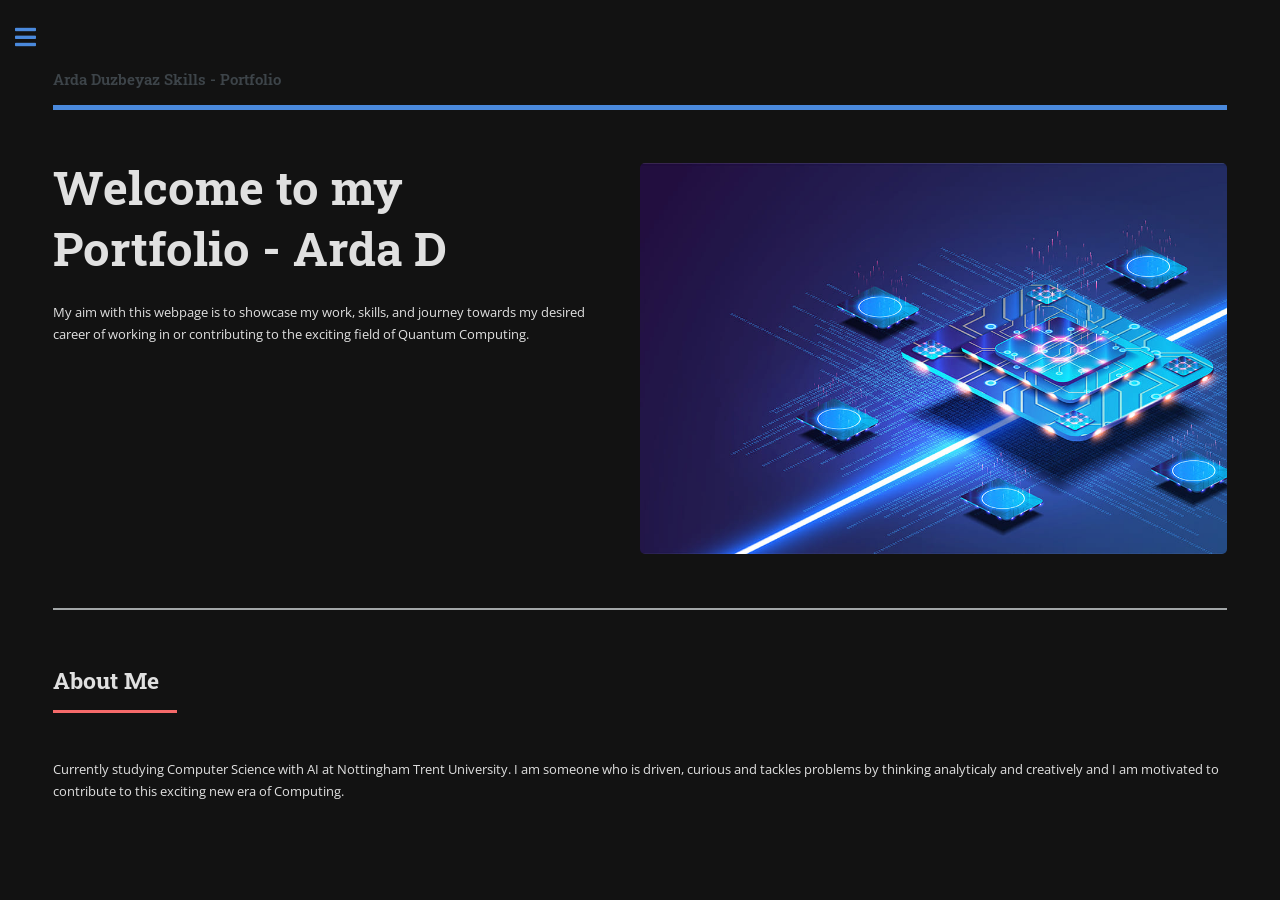
<file: docs/index.html>
<!DOCTYPE HTML>
<html>
	<head>
		<title>Arda Duzbeyaz Skills - Portfolio</title>
		<meta charset="utf-8" />
		<meta name="viewport" content="width=device-width, initial-scale=1, user-scalable=no" />
		<link rel="stylesheet" href="assets/css/main.css" /> <!-- Link to your CSS -->
	</head>
	<body class="is-preload">

		<!-- Wrapper (Same as other pages) -->
		<div id="wrapper">

			<!-- Main Content -->
			<div id="main">
				<div class="inner">

					<!-- Header (Same as other pages) -->
					<header id="header">
						<a href="index.html" class="logo"><strong>Arda Duzbeyaz Skills - Portfolio</strong> </a>
					</header>

					<!-- Homepage-Specific Banner -->
					<section id="banner">
						<div class="content">
							<h1>Welcome to my Portfolio - Arda D</h1>
							<p>My aim with this webpage is to showcase my work, skills, and journey towards my desired career of working in or contributing to the exciting field of Quantum Computing.</p>
						</div>
						<span class="image object">
							<img src="images/The-Future-of-Quantum-Computing.jpg" alt="" /> <!-- Your image -->
						</span>
					</section>

					<!-- Example Section (Customize this) -->
					<section>
						<header class="major">
							<h2>About Me</h2>
						</header>
						<p>Currently studying Computer Science with AI at Nottingham Trent University. I am someone who is driven, curious and tackles problems by thinking analyticaly and creatively and I am motivated to contribute to this exciting new era of Computing.</p>
					</section>

				</div>
			</div>

			<!-- Sidebar (Same as other pages) -->
			<div id="sidebar">
				<div class="inner">

					<!-- Navigation Menu -->
					<nav id="menu">
						<header class="major">
							<h2>Menu</h2>
						</header>
						<ul>
							<li><a href="index.html">Homepage</a></li>
							<li><a href="1career.html">Career Aspirations</a></li>
							<li><a href="2skills.html">Skills Analysis</a></li>
							<li><a href="3development.html">Development</a></li>
							<li><a href="4conduct.html">Professional Conduct</a></li>
						</ul>
					</nav>

					<!-- Footer (Same as other pages) -->
					<footer id="footer">
						<p class="copyright">&copy; Arda D. Design: <a href="https://html5up.net">HTML5 UP</a>.</p>
					</footer>

				</div>
			</div>
		</div>

		<!-- Scripts (Same as other pages) -->
		<script src="assets/js/jquery.min.js"></script>
		<script src="assets/js/browser.min.js"></script>
		<script src="assets/js/breakpoints.min.js"></script>
		<script src="assets/js/util.js"></script>
		<script src="assets/js/main.js"></script>

	</body>
</html>
</file>
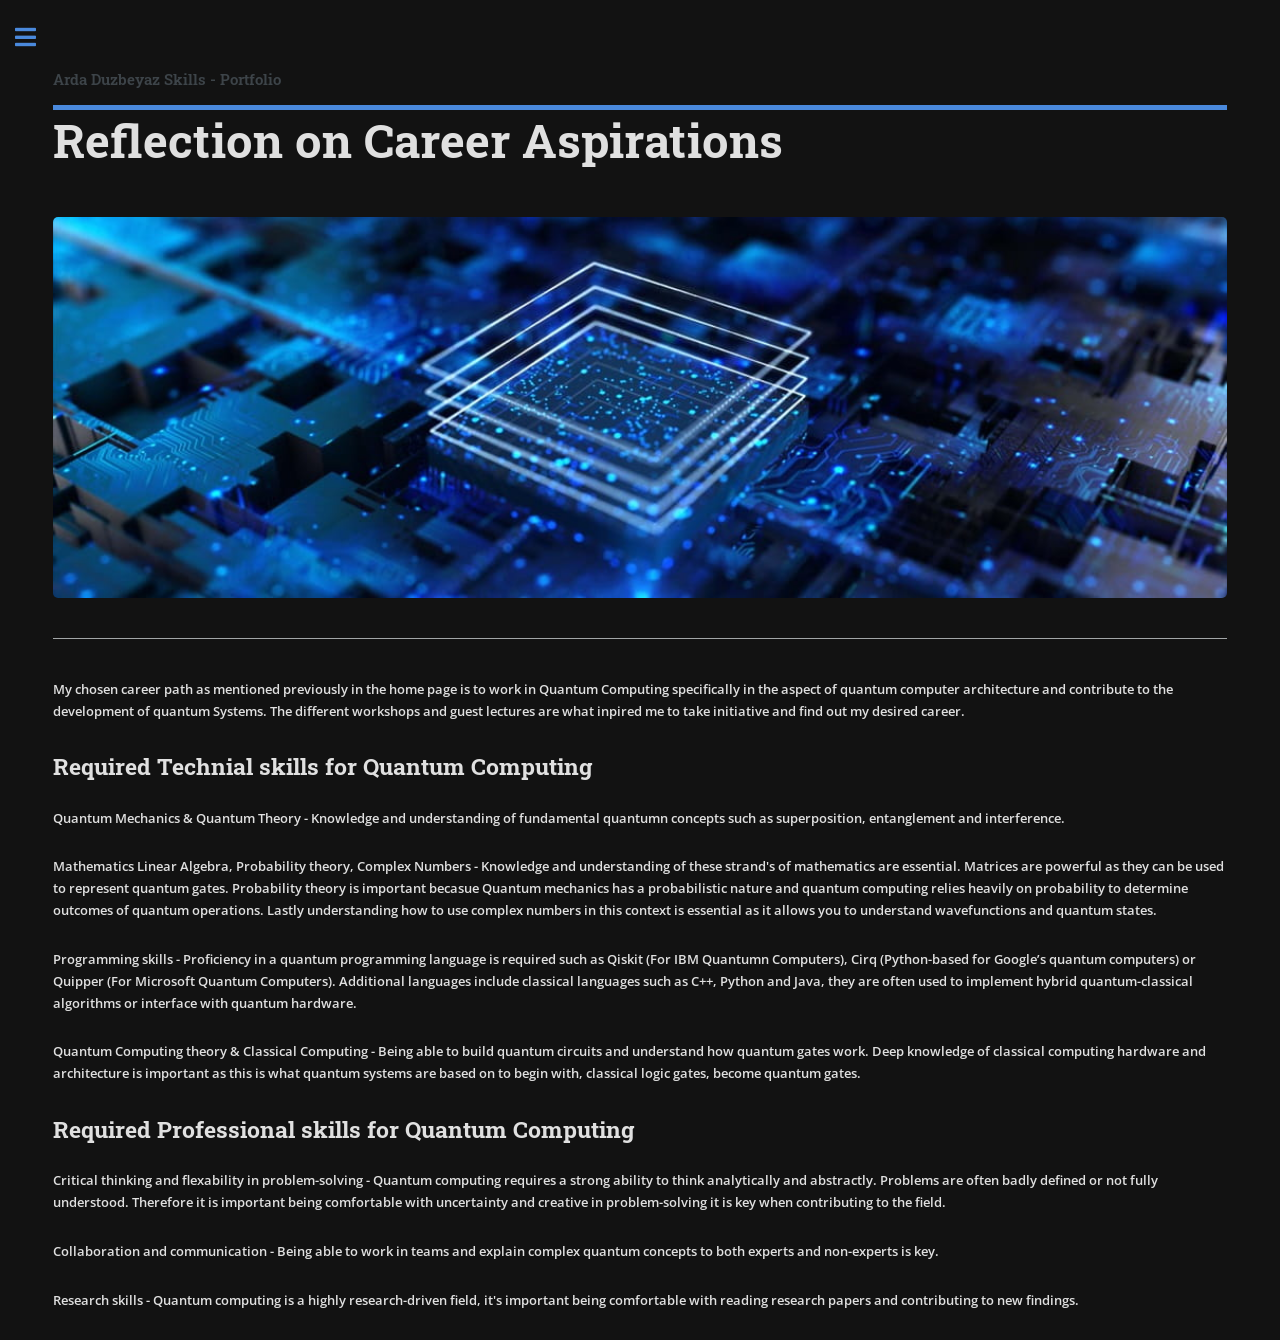
<file: docs/1career.html>
<!DOCTYPE HTML>
<!--
	Editorial by HTML5 UP
	html5up.net | @ajlkn
	Free for personal and commercial use under the CCA 3.0 license (html5up.net/license)
-->
<html>
	<head>
		<title>Career aspirations</title>
		<meta charset="utf-8" />
		<meta name="viewport" content="width=device-width, initial-scale=1, user-scalable=no" />
		<link rel="stylesheet" href="assets/css/main.css" />
	</head>
	<body class="is-preload">

		<!-- Wrapper -->
			<div id="wrapper">

				<!-- Main -->
					<div id="main">
						<div class="inner">

							<!-- Header -->
								<header id="header">
									<a href="index.html" class="logo"><strong>Arda Duzbeyaz Skills - Portfolio</a>
								</header>

							<!-- Content -->
								<section>
									<header class="main">
										<h1>Reflection on Career Aspirations&nbsp;</h1>
									</header>

									<span class="image main"><img src="images/PW_Quantum_Computing_Final_GI_1347310666 1.jpg" alt="" /></span>
							
									<hr class="major" />

									<p> My chosen career path as mentioned previously in the home page is to work in Quantum Computing specifically in the aspect of quantum computer architecture and contribute to the development of quantum Systems. 
									The different workshops and guest lectures are what inpired me to take initiative and find out my desired career. </p>
									
									<h2>Required Technial skills for Quantum Computing&nbsp;</h2>
									<p>Quantum Mechanics & Quantum Theory - Knowledge and understanding of fundamental quantumn concepts such as superposition, entanglement and interference.</p>
									
									<p>Mathematics Linear Algebra, Probability theory, Complex Numbers - Knowledge and understanding of these strand's of mathematics are essential. Matrices are powerful as they can be used to represent quantum gates. Probability theory 
									is important becasue Quantum mechanics has a probabilistic nature and quantum computing relies heavily on probability to determine outcomes of quantum operations. Lastly understanding how to use complex numbers in this context
									is essential as it allows you to understand wavefunctions and quantum states.</p>

									<p>Programming skills - Proficiency in a quantum programming language is required such as Qiskit (For IBM Quantumn Computers), Cirq (Python-based for Google’s quantum computers) or Quipper (For Microsoft Quantum Computers).
									Additional languages include classical languages such as C++, Python and Java, they are often used to implement hybrid quantum-classical algorithms or interface with quantum hardware.</p>

									<p>Quantum Computing theory & Classical Computing - Being able to build quantum circuits and understand how quantum gates work. Deep knowledge of classical computing hardware and architecture is important
									as this is what quantum systems are based on to begin with, classical logic gates, become quantum gates.</p>
									
									<h2>Required Professional skills for Quantum Computing&nbsp;</h2>

									<p>Critical thinking and flexability in problem-solving - Quantum computing requires a strong ability to think analytically and abstractly. Problems are often 
									badly defined or not fully understood. Therefore it is important being comfortable with uncertainty and creative in problem-solving it is key when contributing to the field.</p>

									<p>Collaboration and communication - Being able to work in teams and explain complex quantum concepts to both experts and non-experts is key.</p>

									<p>Research skills - Quantum computing is a highly research-driven field, it's important being comfortable with reading research papers and contributing to new findings.</p>

									
									<!-- repeat the block above if you want to add another section with header and paragraphs.-->
								</section>

						</div>
					</div>

				<!-- Sidebar -->
					<div id="sidebar">
						<div class="inner">

							 <!-- Search --> 
								<section id="search" class="alt"><!--
									<form method="post" action="#">
										<input type="text" name="query" id="query" placeholder="Search" />
									</form>-->
								</section>

							<!-- Menu -->
								<nav id="menu">
									<header class="major">
										<h2>Menu</h2>
									</header>
									<ul>
										<li><a href="index.html">Homepage</a></li>
										<li><a href="1career.html">Reflections on career aspirations</a></li>
										<li><a href="2skills.html">Analysis and evidence of own skills</a></li>
										<li><a href="3development.html">Knowledge and skills development</a></li>
										<li><a href="4conduct.html">Reflection on professional conduct</a></li>
									</ul>
								</nav>
							<!-- Footer -->
								<footer id="footer">
									<p class="copyright">&copy; Untitled. All rights reserved. Demo Images: <a href="https://unsplash.com">Unsplash</a>. Design: <a href="https://html5up.net">HTML5 UP</a>.</p>
								</footer>

						</div>
					</div>
				
			</div>
				

		<!-- Scripts -->
			<script src="assets/js/jquery.min.js"></script>
			<script src="assets/js/browser.min.js"></script>
			<script src="assets/js/breakpoints.min.js"></script>
			<script src="assets/js/util.js"></script>
			<script src="assets/js/main.js"></script>

	</body>
</html>
</file>
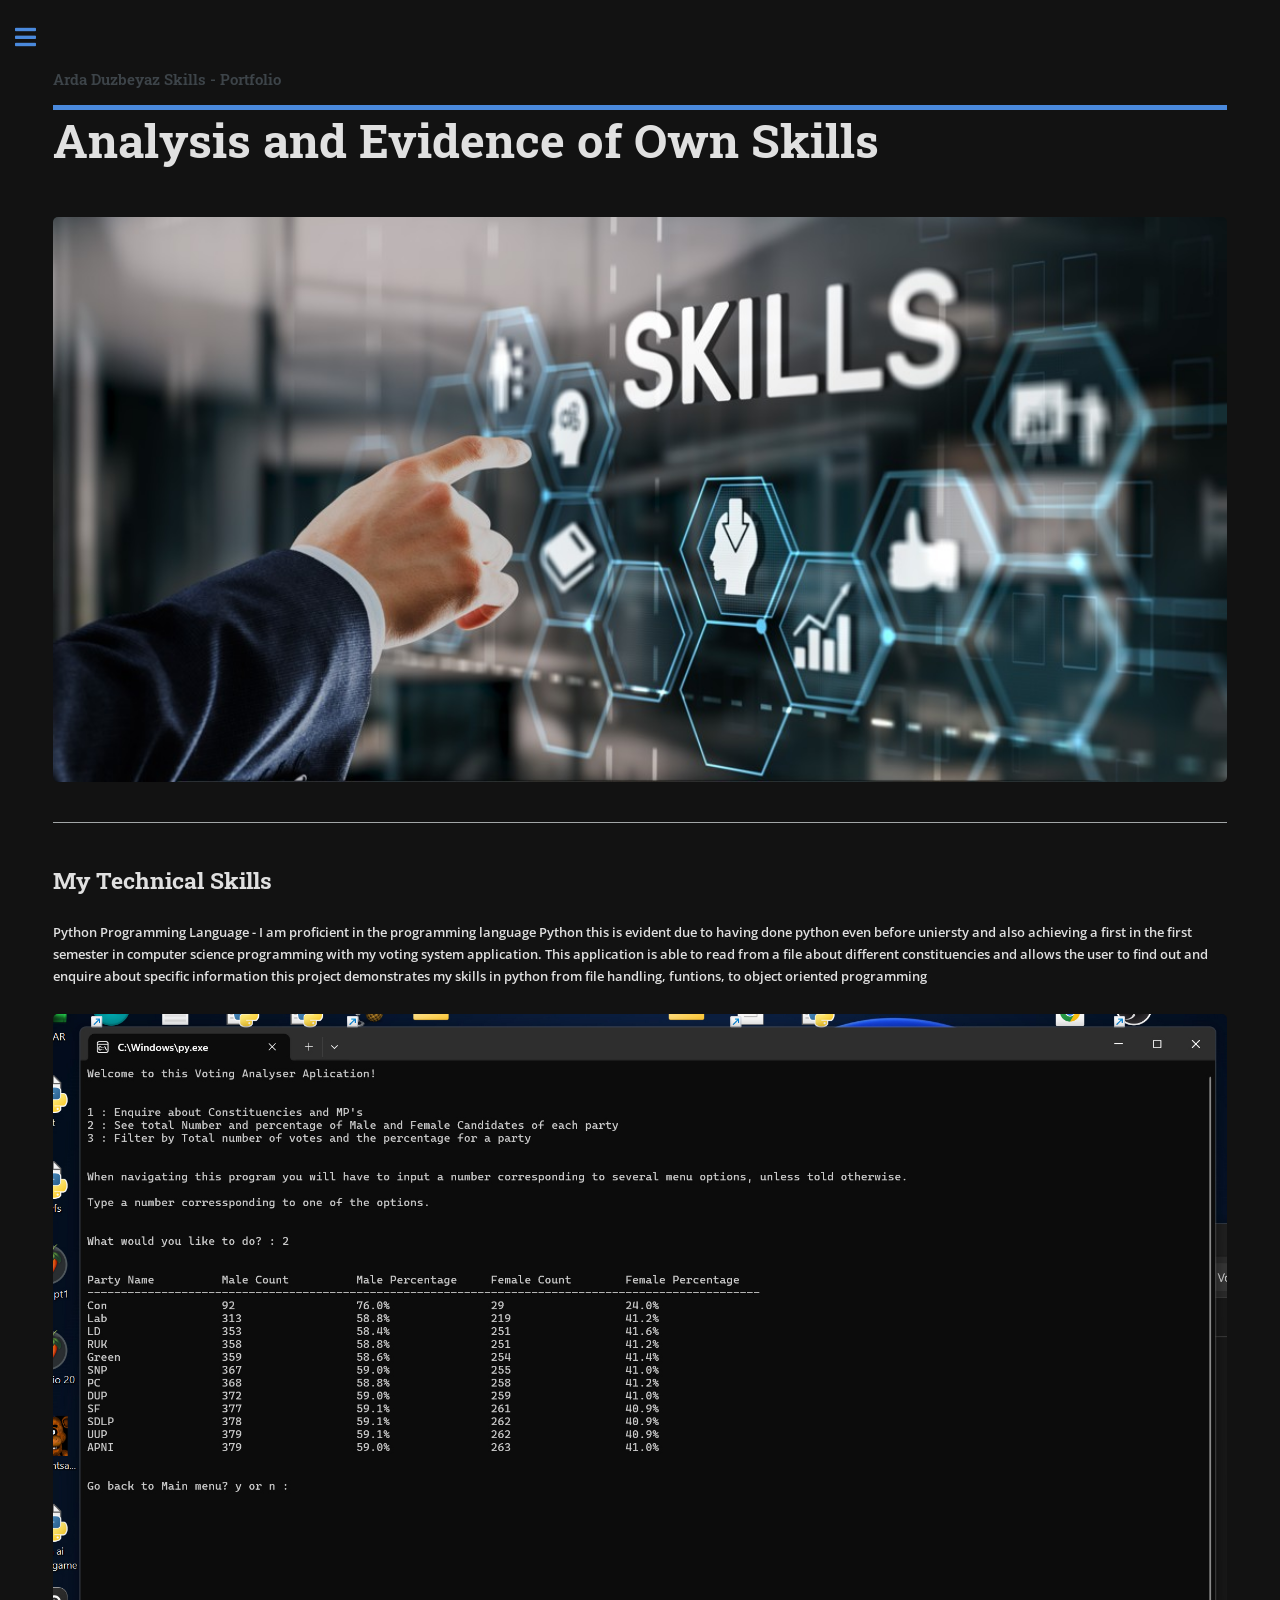
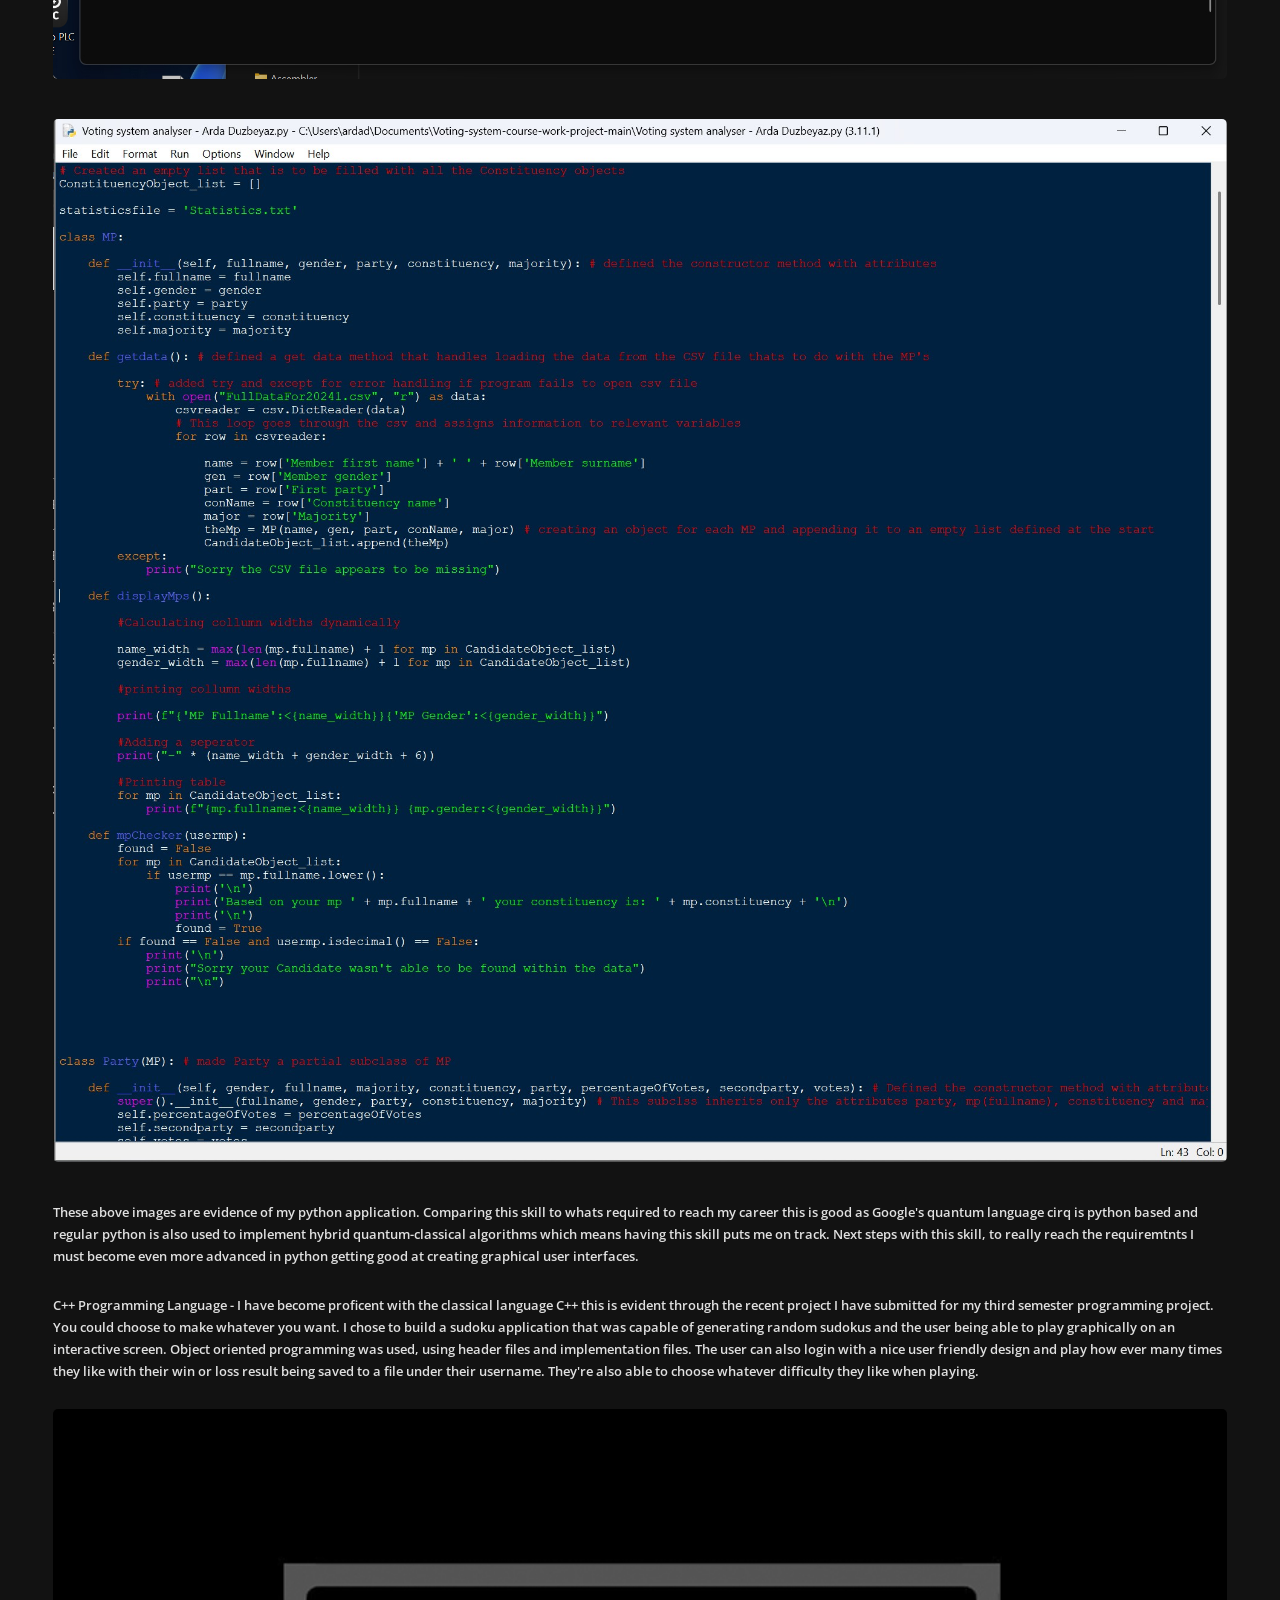
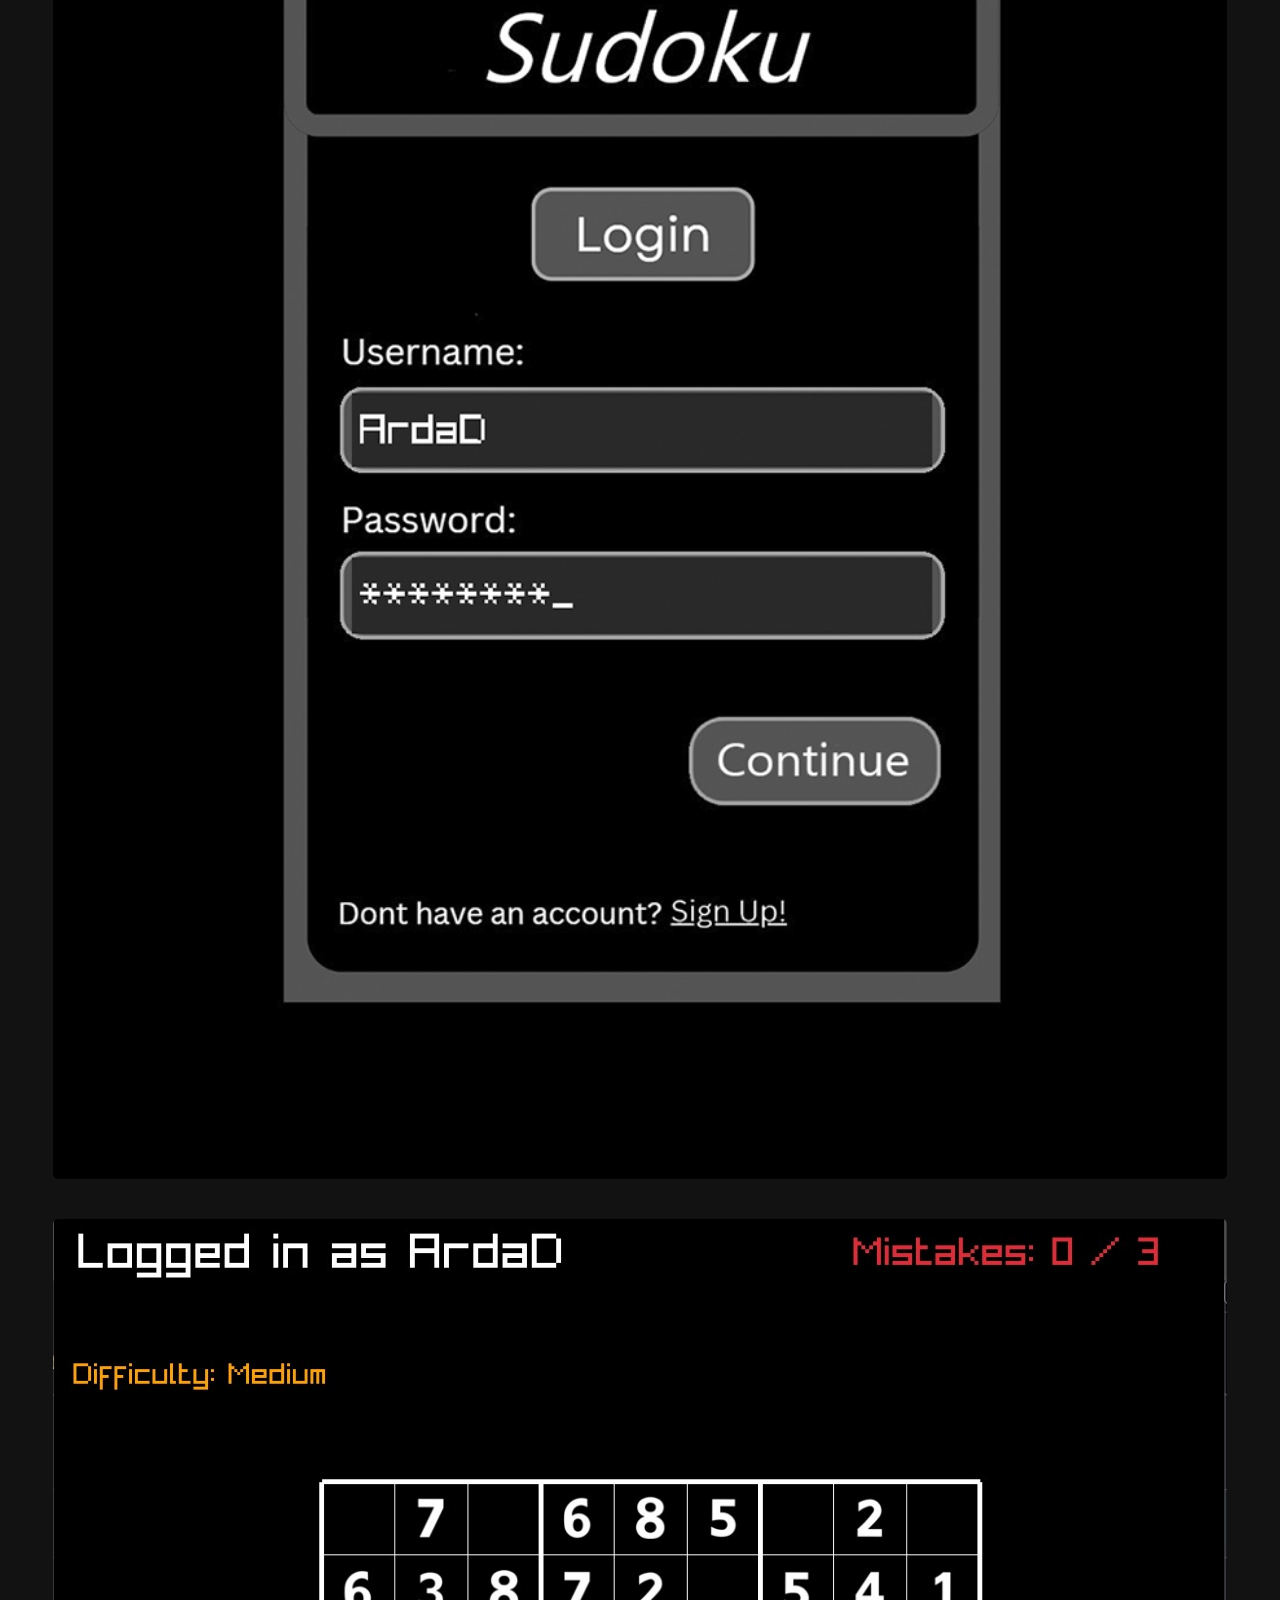
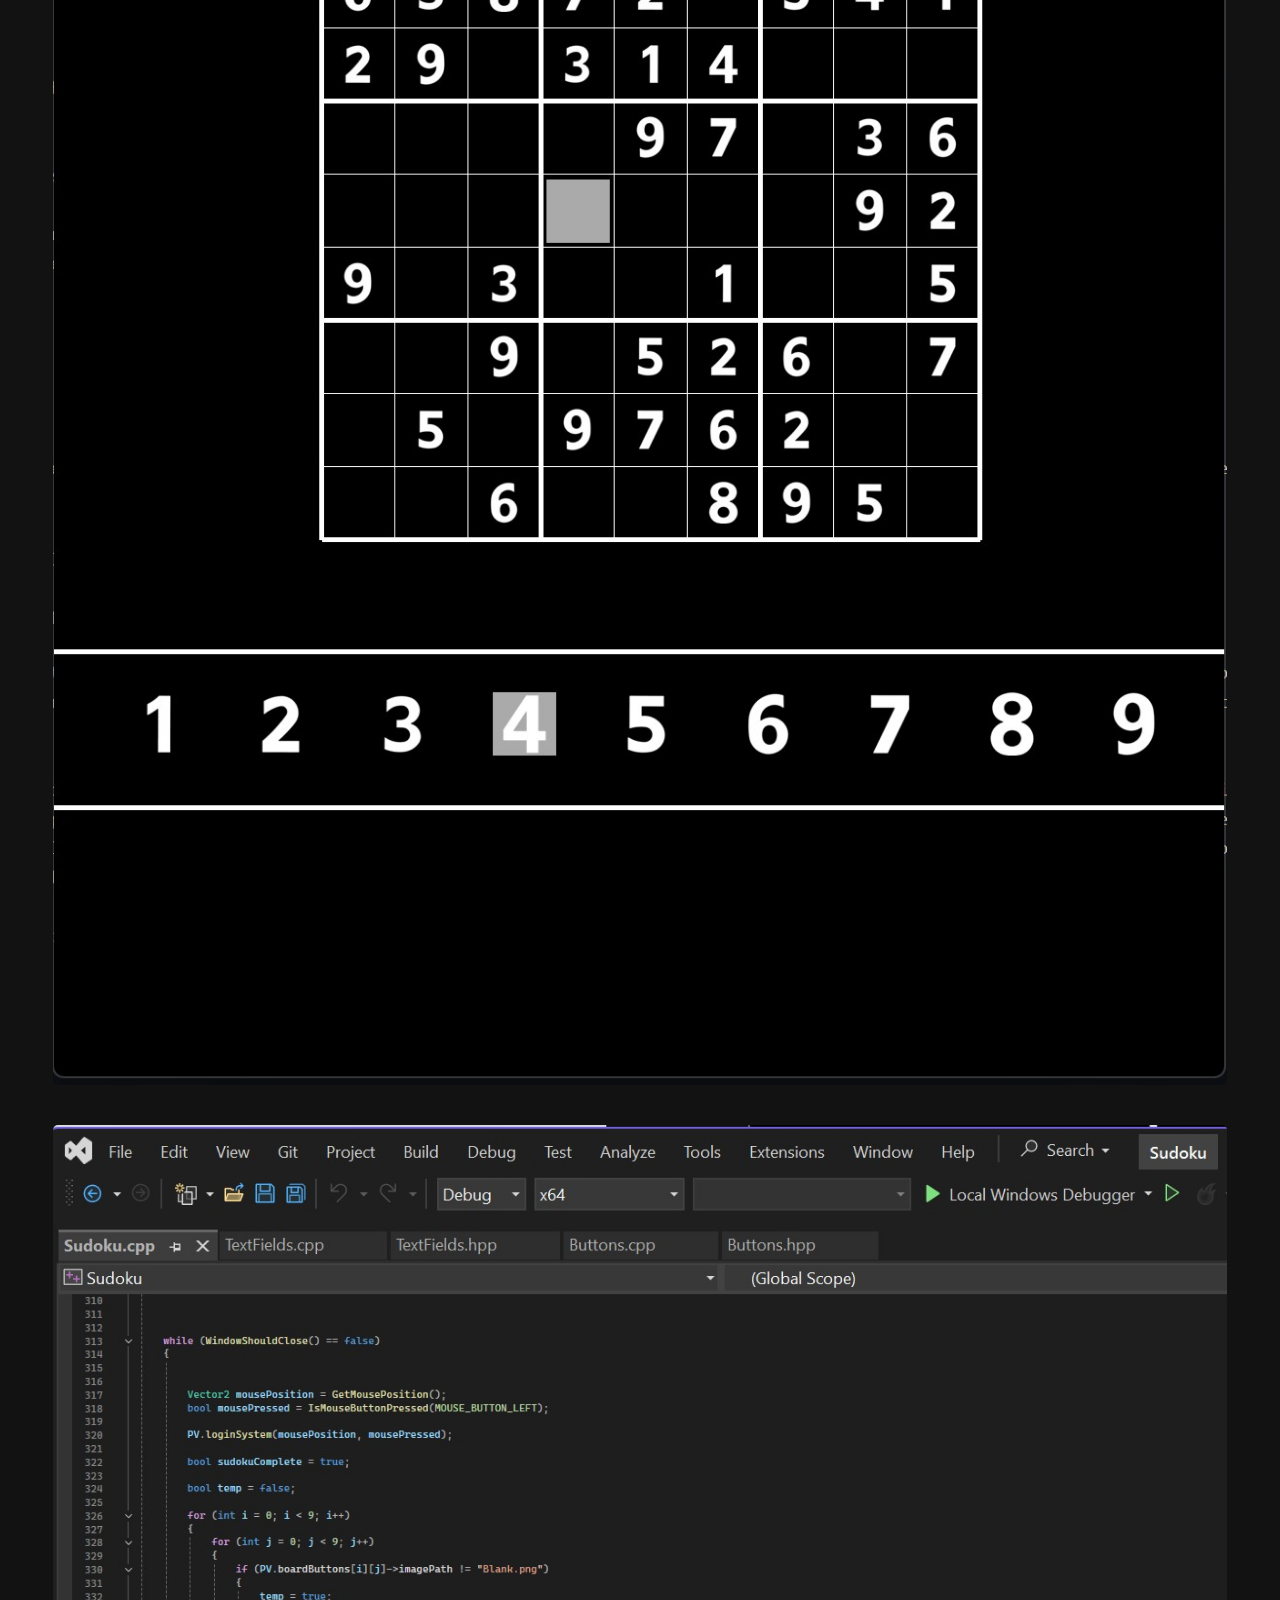
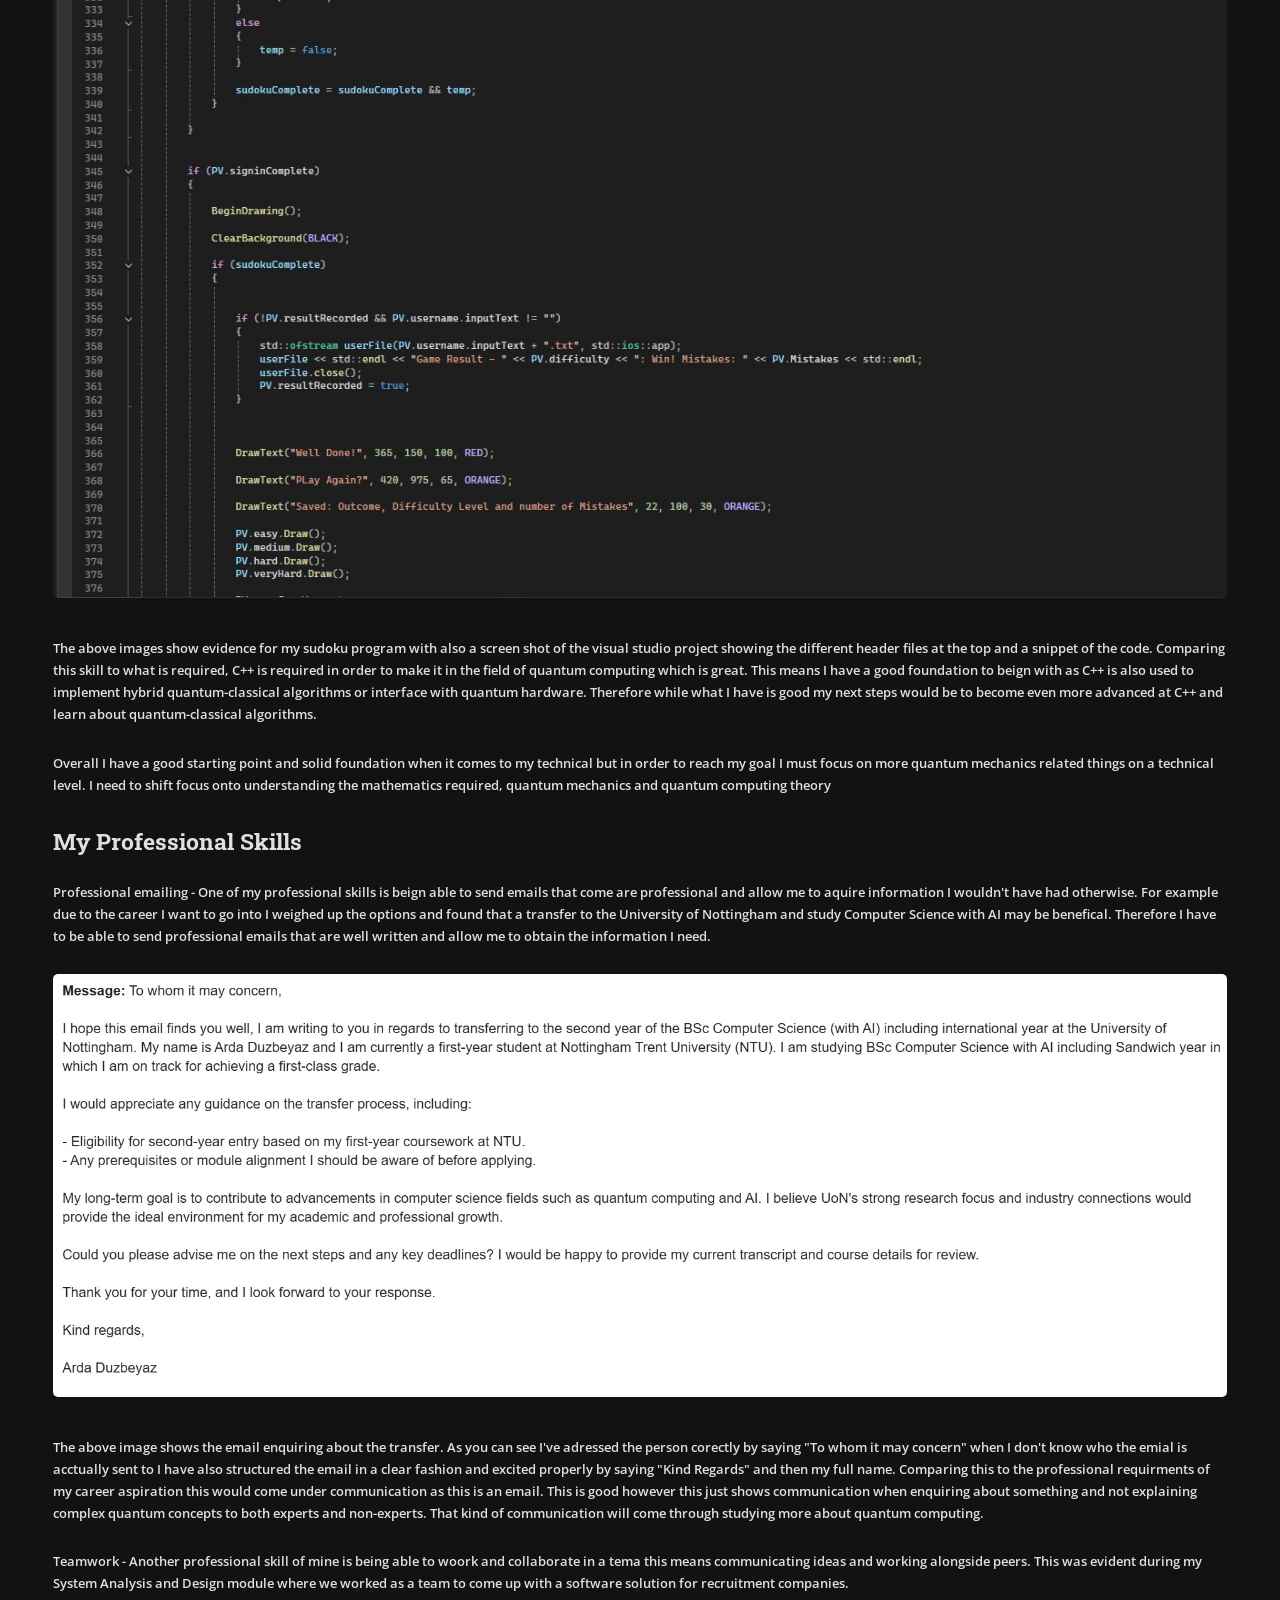
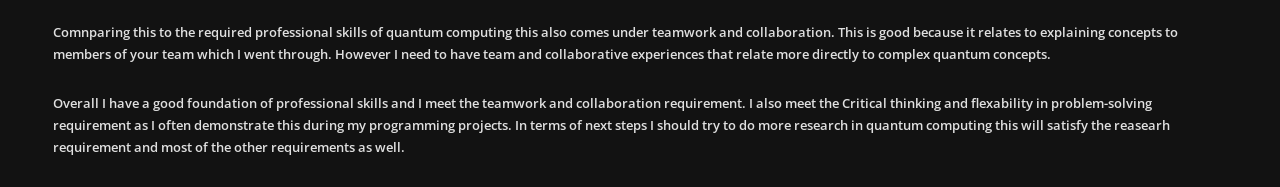
<file: docs/2skills.html>
<!DOCTYPE HTML>
<!--
	Editorial by HTML5 UP
	html5up.net | @ajlkn
	Free for personal and commercial use under the CCA 3.0 license (html5up.net/license)
-->
<html>
	<head>
		<title>Career aspirations</title>
		<meta charset="utf-8" />
		<meta name="viewport" content="width=device-width, initial-scale=1, user-scalable=no" />
		<link rel="stylesheet" href="assets/css/main.css" />
	</head>
	<body class="is-preload">

		<!-- Wrapper -->
			<div id="wrapper">

				<!-- Main -->
					<div id="main">
						<div class="inner">

							<!-- Header -->
								<header id="header">
									<a href="index.html" class="logo"><strong>Arda Duzbeyaz Skills - Portfolio</a>
									
								</header>

							<!-- Content -->
								<section>
									<header class="main">
										<h1>Analysis and Evidence of Own Skills&nbsp;</h1>
									</header>

									<span class="image main"><img src="images/Skills-for-resume-1.jpg" alt="" /></span>

									<hr class="major" />

									<h2>My Technical Skills</h2>
									<p>Python Programming Language - I am proficient in the programming language Python this is evident due to having done python even before uniersty and also 
									achieving a first in the first semester in computer science programming with my voting system application. This application is able to read from a file about different constituencies and allows the user to find out and enquire about specific information 
									this project demonstrates my skills in python from file handling, funtions, to object oriented programming</p>

									<span class="image main"><img src="images/votingAppPic.jpg" alt="" /></span>

									<span class="image main"><img src="images/PythonCodeSnippet.jpg" alt="" /></span>
									
									<p>These above images are evidence of my python application. Comparing this skill to whats required to reach my career this is good as Google's quantum language cirq is python based and regular python
									is also used to implement hybrid quantum-classical algorithms which means having this skill puts me on track. Next steps with this skill, to really reach the requiremtnts I must become even more advanced in python getting good at 
									creating graphical user interfaces. </p>

									<p>C++ Programming Language - I have become proficent with the classical language C++ this is evident through the recent project I have submitted for my third semester programming project. You could choose
									to make whatever you want. I chose to build a sudoku application that was capable of generating random sudokus and the user being able to play graphically on an interactive screen. Object oriented programming was used,
									using header files and implementation files. The user can also login with a nice user friendly design and play how ever many times they like with their win or loss result being saved to a file under their username. 
									They're also able to choose whatever difficulty they like when playing.</p>

									<span class="image main"><img src="images/Sudokulogin.jpg" alt="" /></span>

									<span class="image main"><img src="images/SudokuEvidence.jpg" alt="" /></span>

									<span class="image main"><img src="images/SudokuCode.jpg" alt="" /></span>

									<p>The above images show evidence for my sudoku program with also a screen shot of the visual studio project showing the different header files at the top and a snippet of the code. Comparing this
									skill to what is required, C++ is required in order to make it in the field of quantum computing which is great. This means I have a good foundation to beign with as C++ is also used 
									to implement hybrid quantum-classical algorithms or interface with quantum hardware. Therefore while what I have is good my next steps would be to become even more advanced at C++ and learn about 
									quantum-classical algorithms.</p>

									<p>Overall I have a good starting point and solid foundation when it comes to my technical but in order to reach my goal I must focus on more quantum mechanics related things on a technical level.
									I need to shift focus onto understanding the mathematics required, quantum mechanics and quantum computing theory </p>

									<h2>My Professional Skills</h2>

									<p>Professional emailing - One of my professional skills is beign able to send emails that come are professional and allow me to aquire information I wouldn't have had otherwise. For example 
									due to the career I want to go into I weighed up the options and found that a transfer to the University of Nottingham and study Computer Science with AI may be benefical. Therefore I have to be able
									to send professional emails that are well written and allow me to obtain the information I need.</p> 

									<span class="image main"><img src="images/EmailtoUON.jpg" alt="" /></span>

									<p>The above image shows the email enquiring about the transfer. As you can see I've adressed the person corectly by saying "To whom it may concern" when I don't know who the emial is acctually sent to 
									I have also structured the email in a clear fashion and excited properly by saying "Kind Regards" and then my full name. Comparing this to the professional requirments of my career aspiration this would 
									come under communication as this is an email. This is good however this just shows communication when enquiring about something and not explaining complex quantum concepts to both experts and non-experts. 
									That kind of communication will come through studying more about quantum computing. </p>

									<p>Teamwork - Another professional skill of mine is being able to woork and collaborate in a tema this means communicating ideas and working alongside peers. This was evident during my System Analysis and Design
									module where we worked as a team to come up with a software solution for recruitment companies.</p>

									<p>Comnparing this to the required professional skills of quantum computing this also comes under teamwork and collaboration. This is good because it relates to explaining concepts to members of your team which I went through. However 
									I need to have team and collaborative experiences that relate more directly to complex quantum concepts.</p>

									<p>Overall I have a good foundation of professional skills and I meet the teamwork and collaboration requirement. I also meet the Critical thinking and flexability in problem-solving requirement as I often demonstrate this during my programming
									projects. In terms of next steps I should try to do more research in quantum computing this will satisfy the reasearh requirement and most of the other requirements as well.</p>

									<!-- repeat the above block of code to add another section with header.-->
								</section>

						</div>
					</div>

				<!-- Sidebar -->
					<div id="sidebar">
						<div class="inner">

							<!-- Search -->
								<section id="search" class="alt">
									<!--<form method="post" action="#">
										<input type="text" name="query" id="query" placeholder="Search" />
									</form>-->
								</section>

							<!-- Menu -->
								<nav id="menu">
									<header class="major">
										<h2>Menu</h2>
									</header>
									<ul>
										<li><a href="index.html">Homepage</a></li>
										<li><a href="1career.html">Reflections on career aspirations</a></li>
										<li><a href="2skills.html">Analysis and evidence of own skills</a></li>
										<li><a href="3development.html">Knowledge and skills development</a></li>
										<li><a href="4conduct.html">Reflection on professional conduct</a></li>
									</ul>
								</nav>
							<!-- Footer -->
								<footer id="footer">
									<p class="copyright">&copy; Untitled. All rights reserved. Demo Images: <a href="https://unsplash.com">Unsplash</a>. Design: <a href="https://html5up.net">HTML5 UP</a>.</p>
								</footer>
						</div>
					</div>

			</div>

		<!-- Scripts -->
			<script src="assets/js/jquery.min.js"></script>
			<script src="assets/js/browser.min.js"></script>
			<script src="assets/js/breakpoints.min.js"></script>
			<script src="assets/js/util.js"></script>
			<script src="assets/js/main.js"></script>

	</body>
</html>
</file>
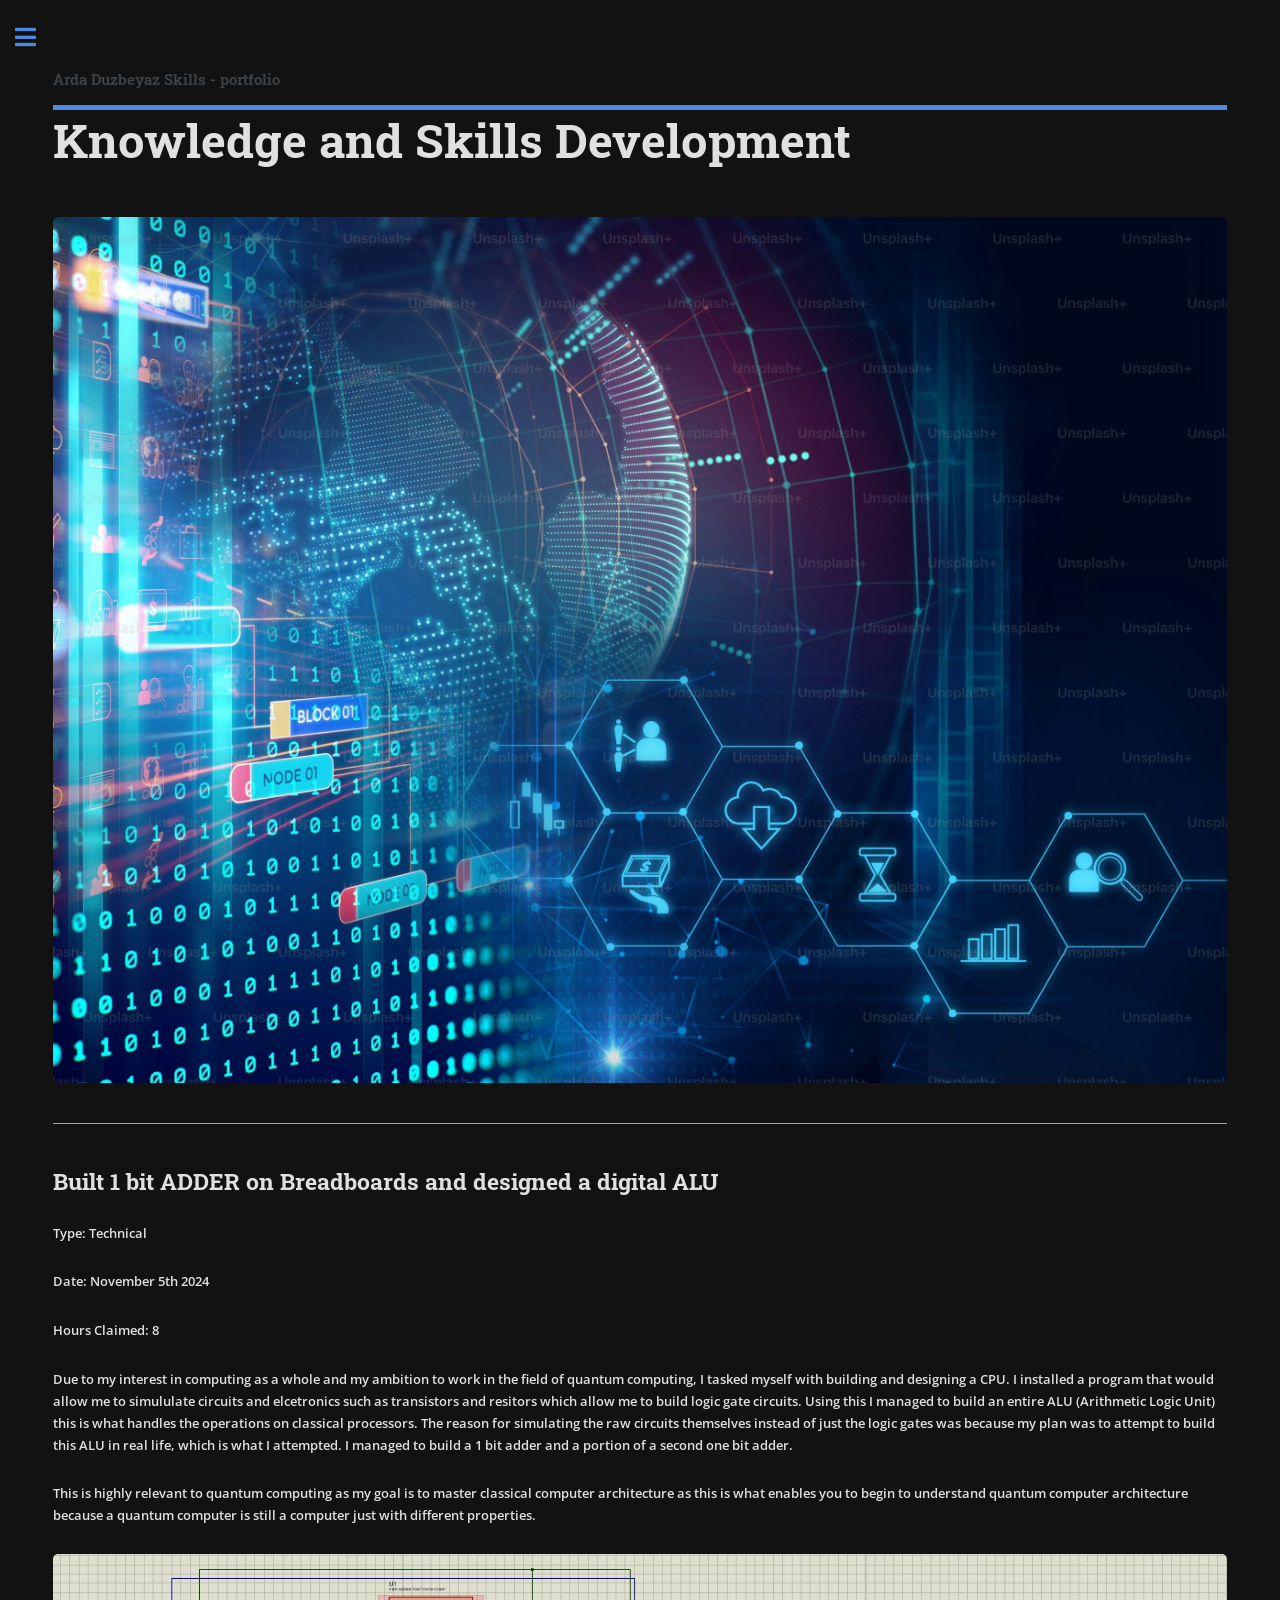
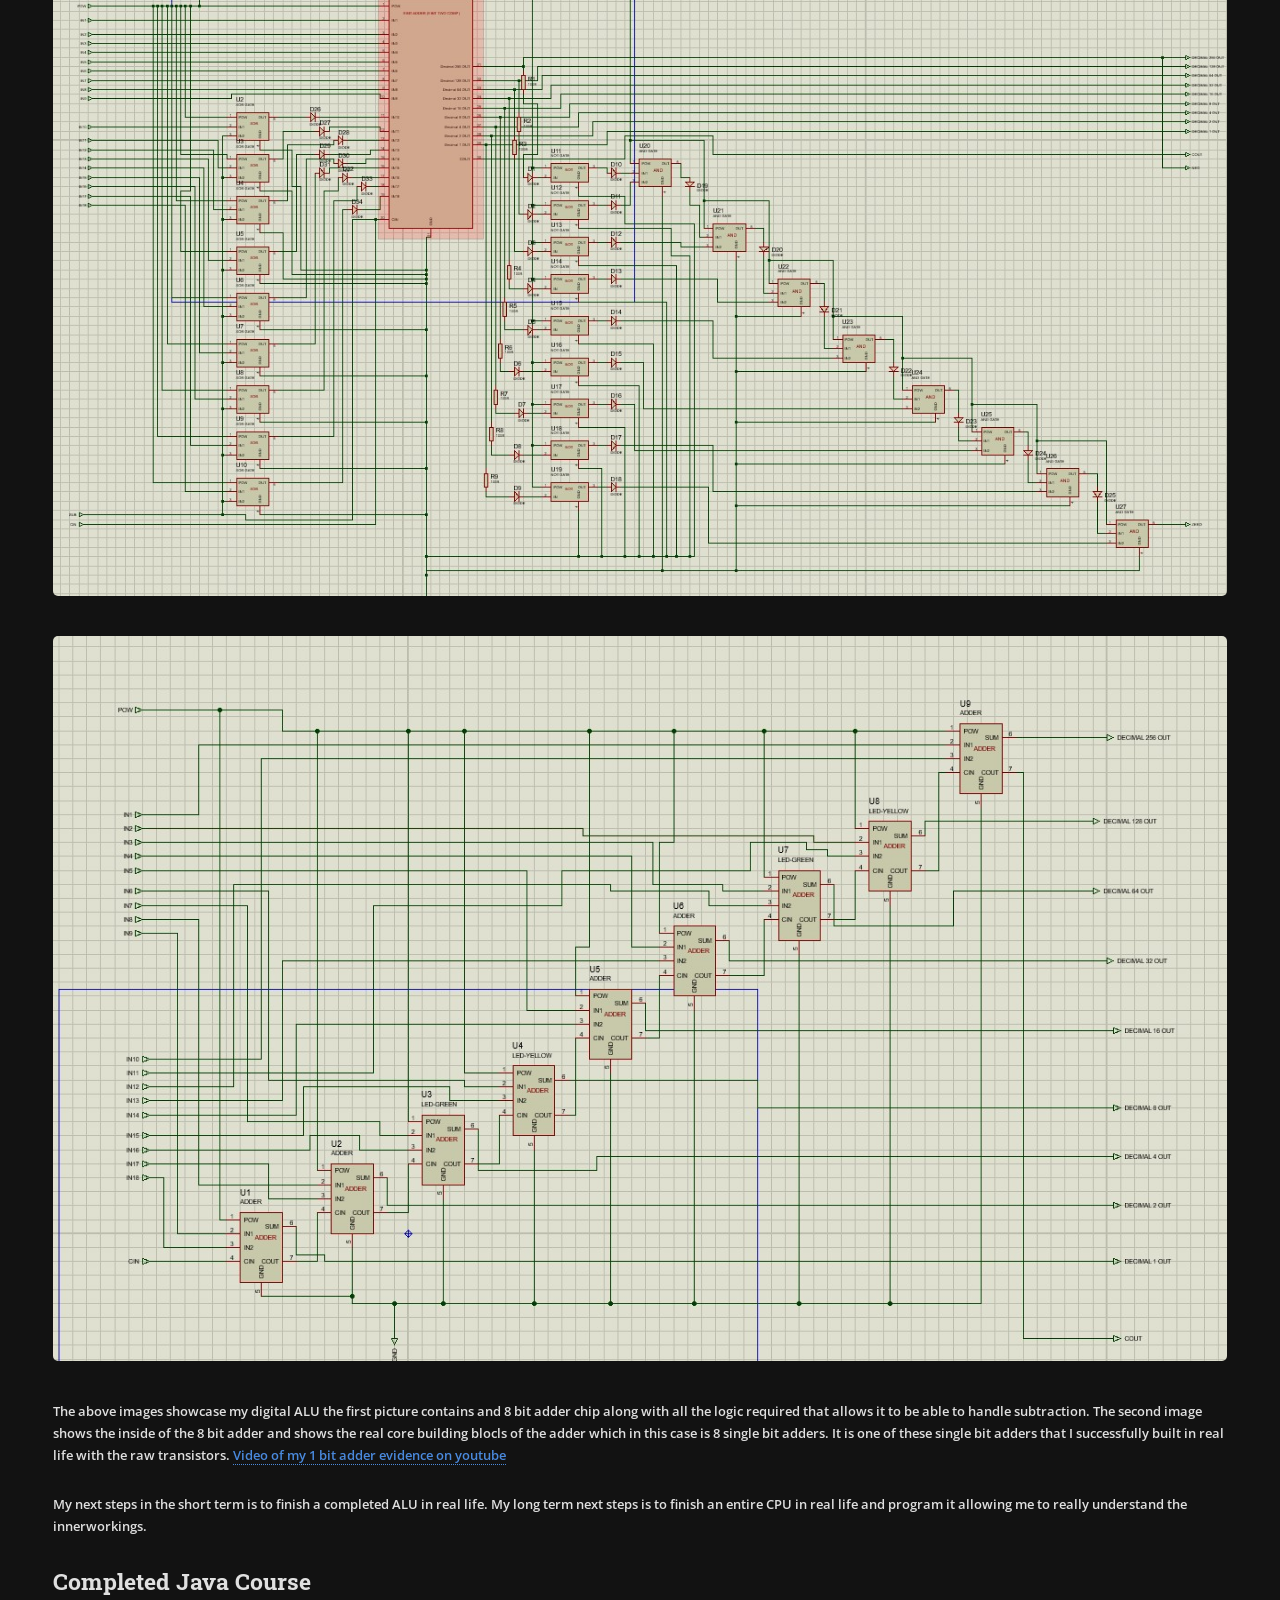
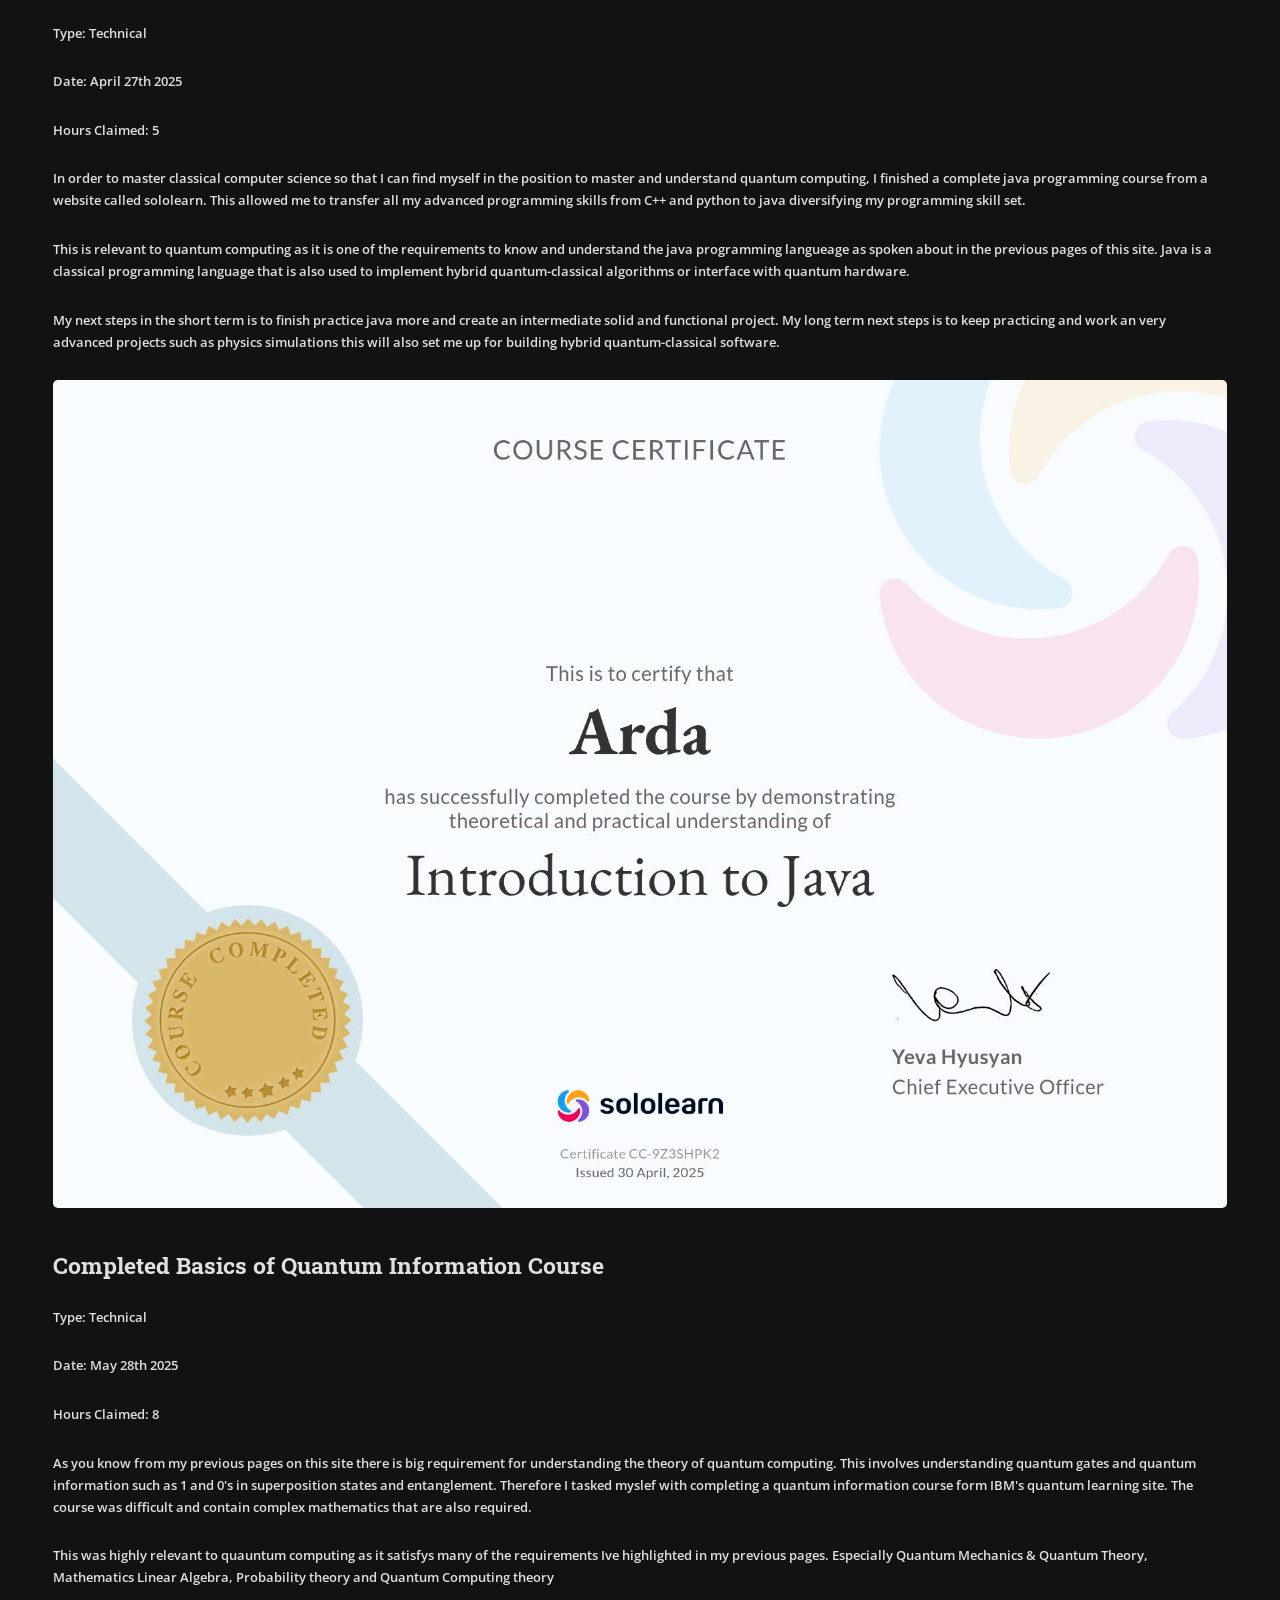
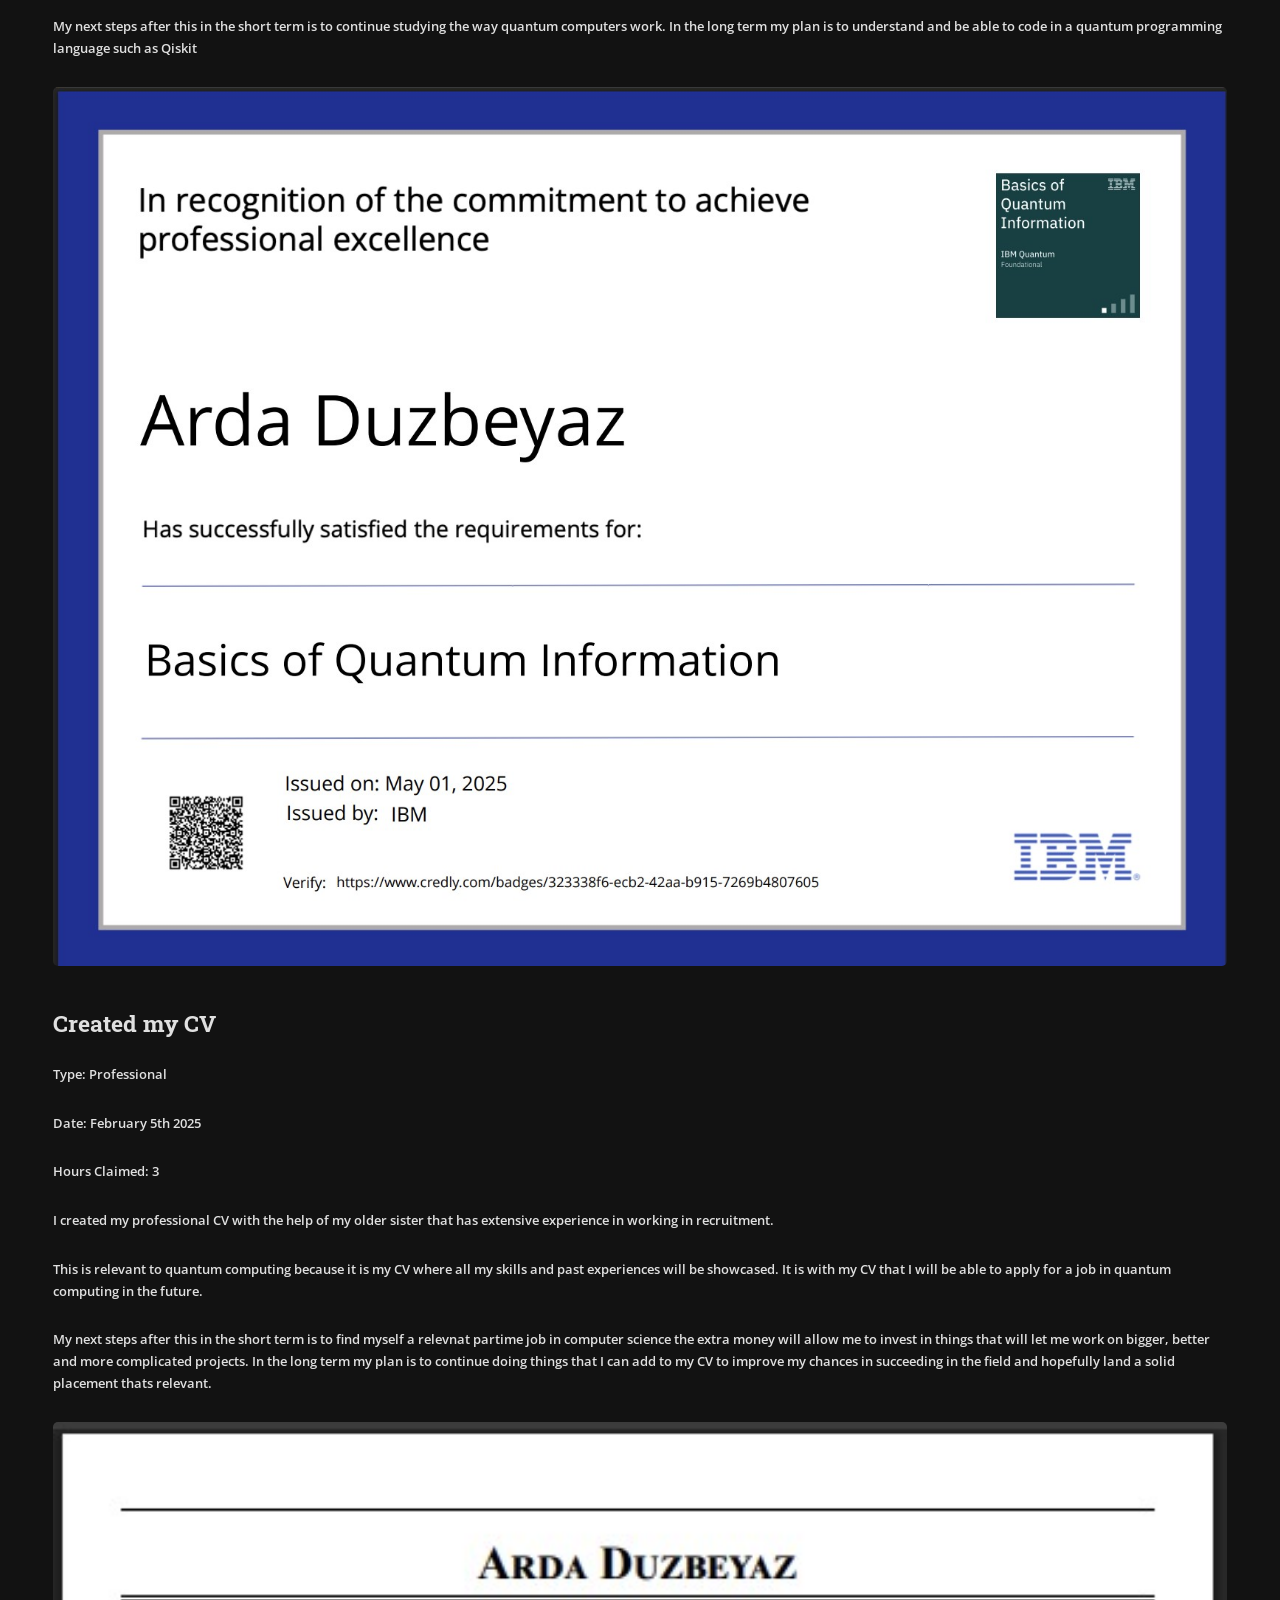
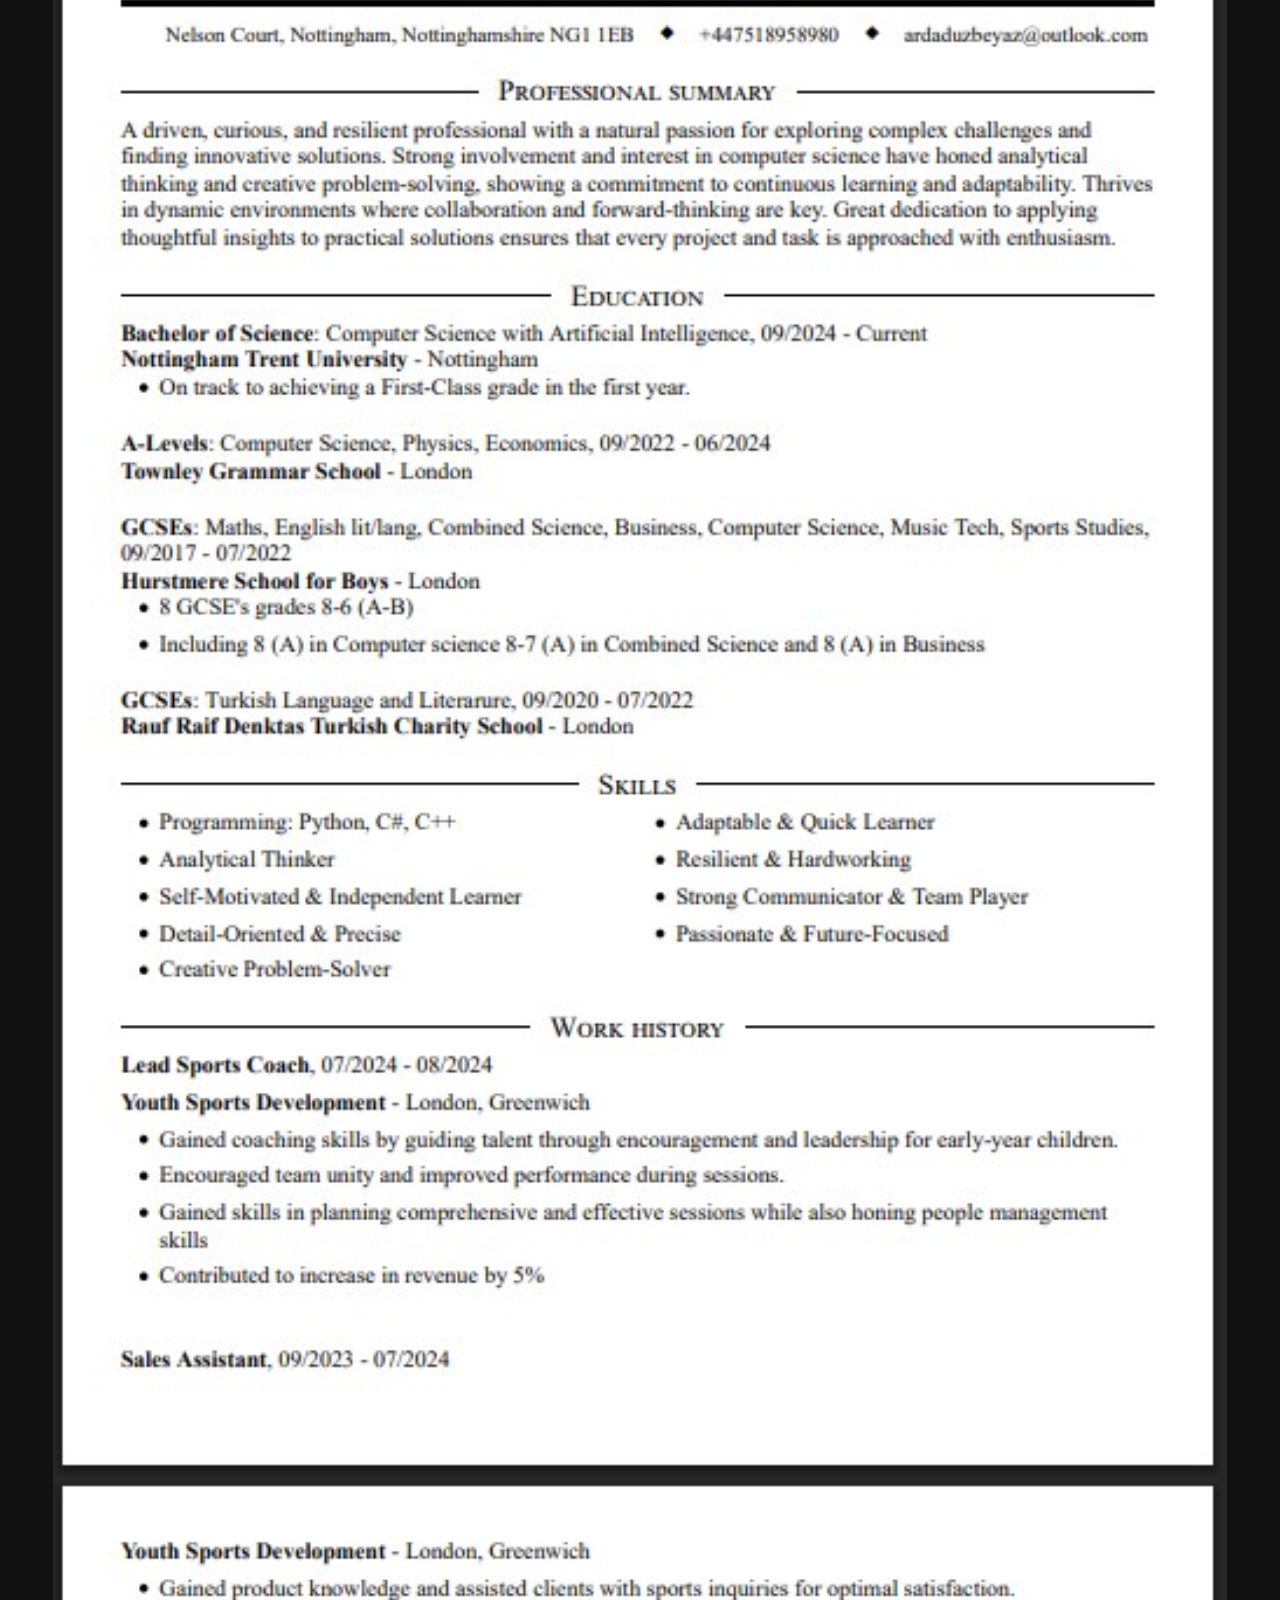
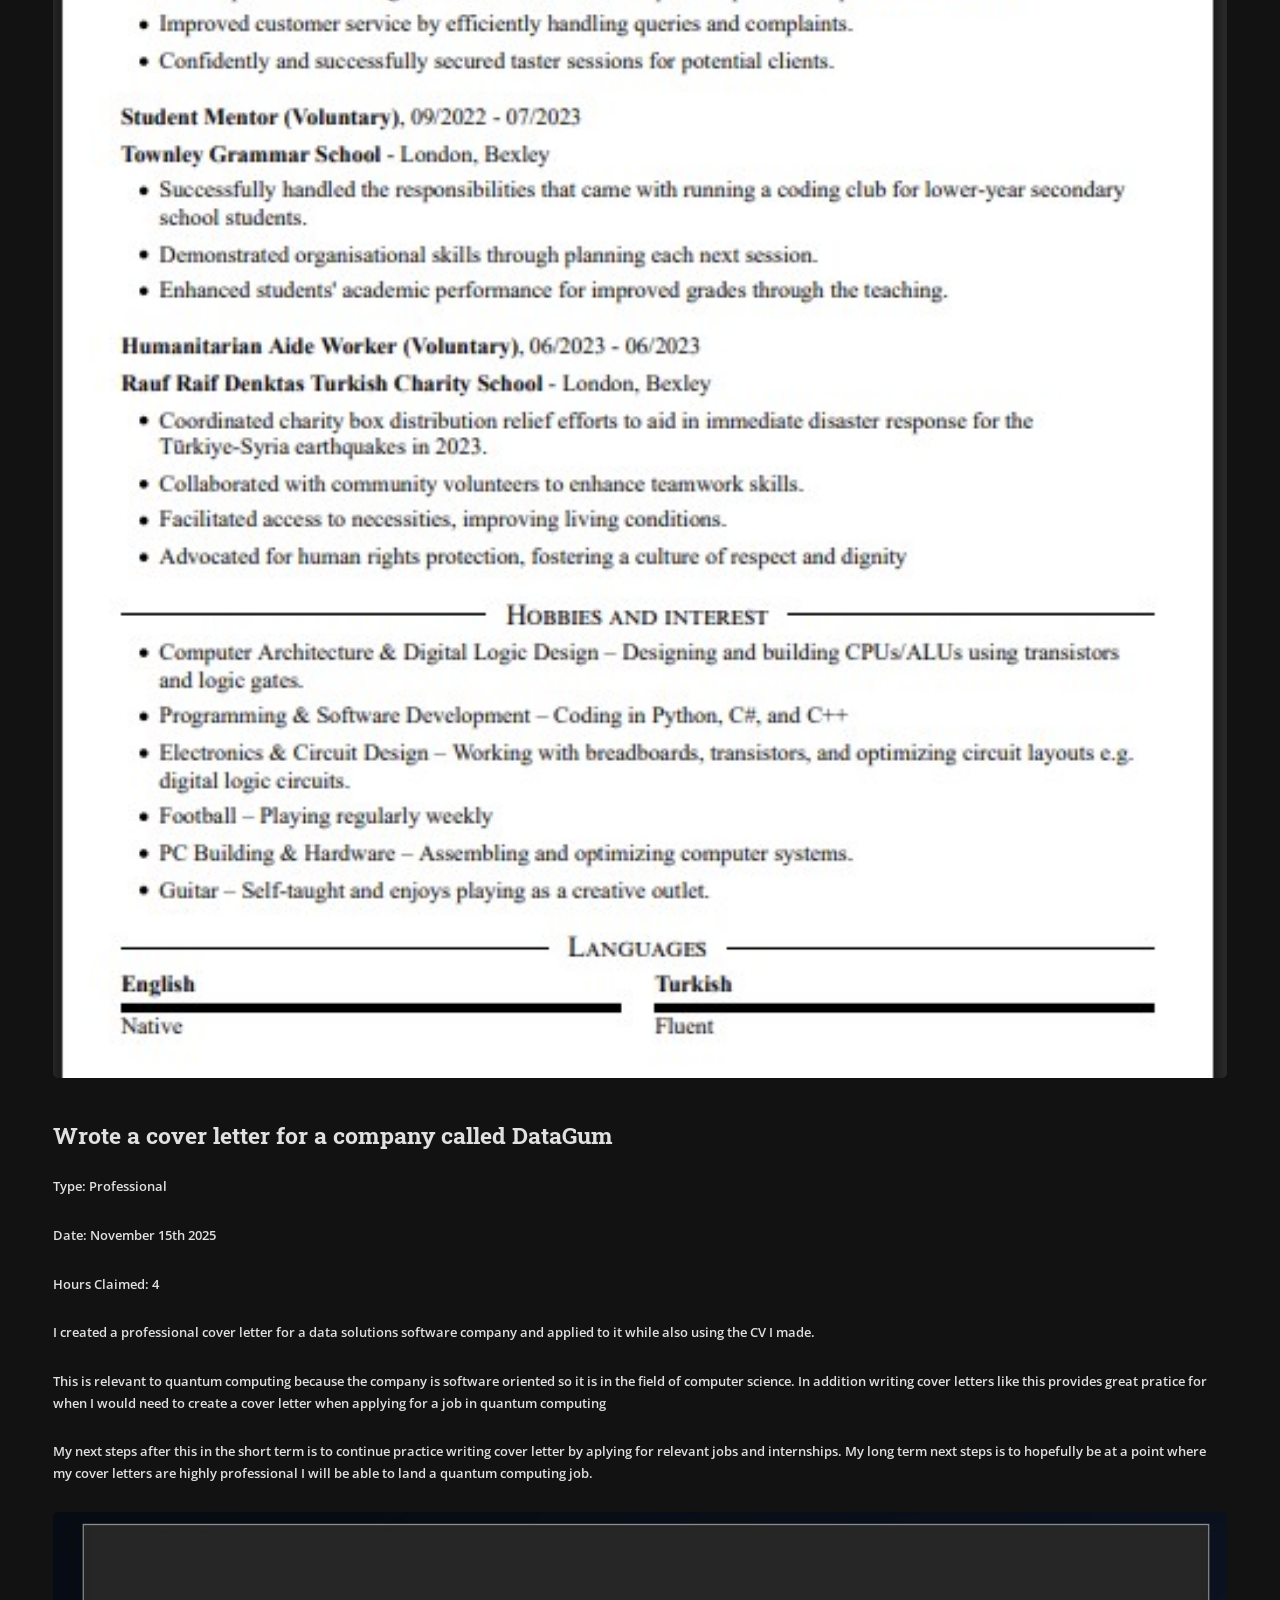
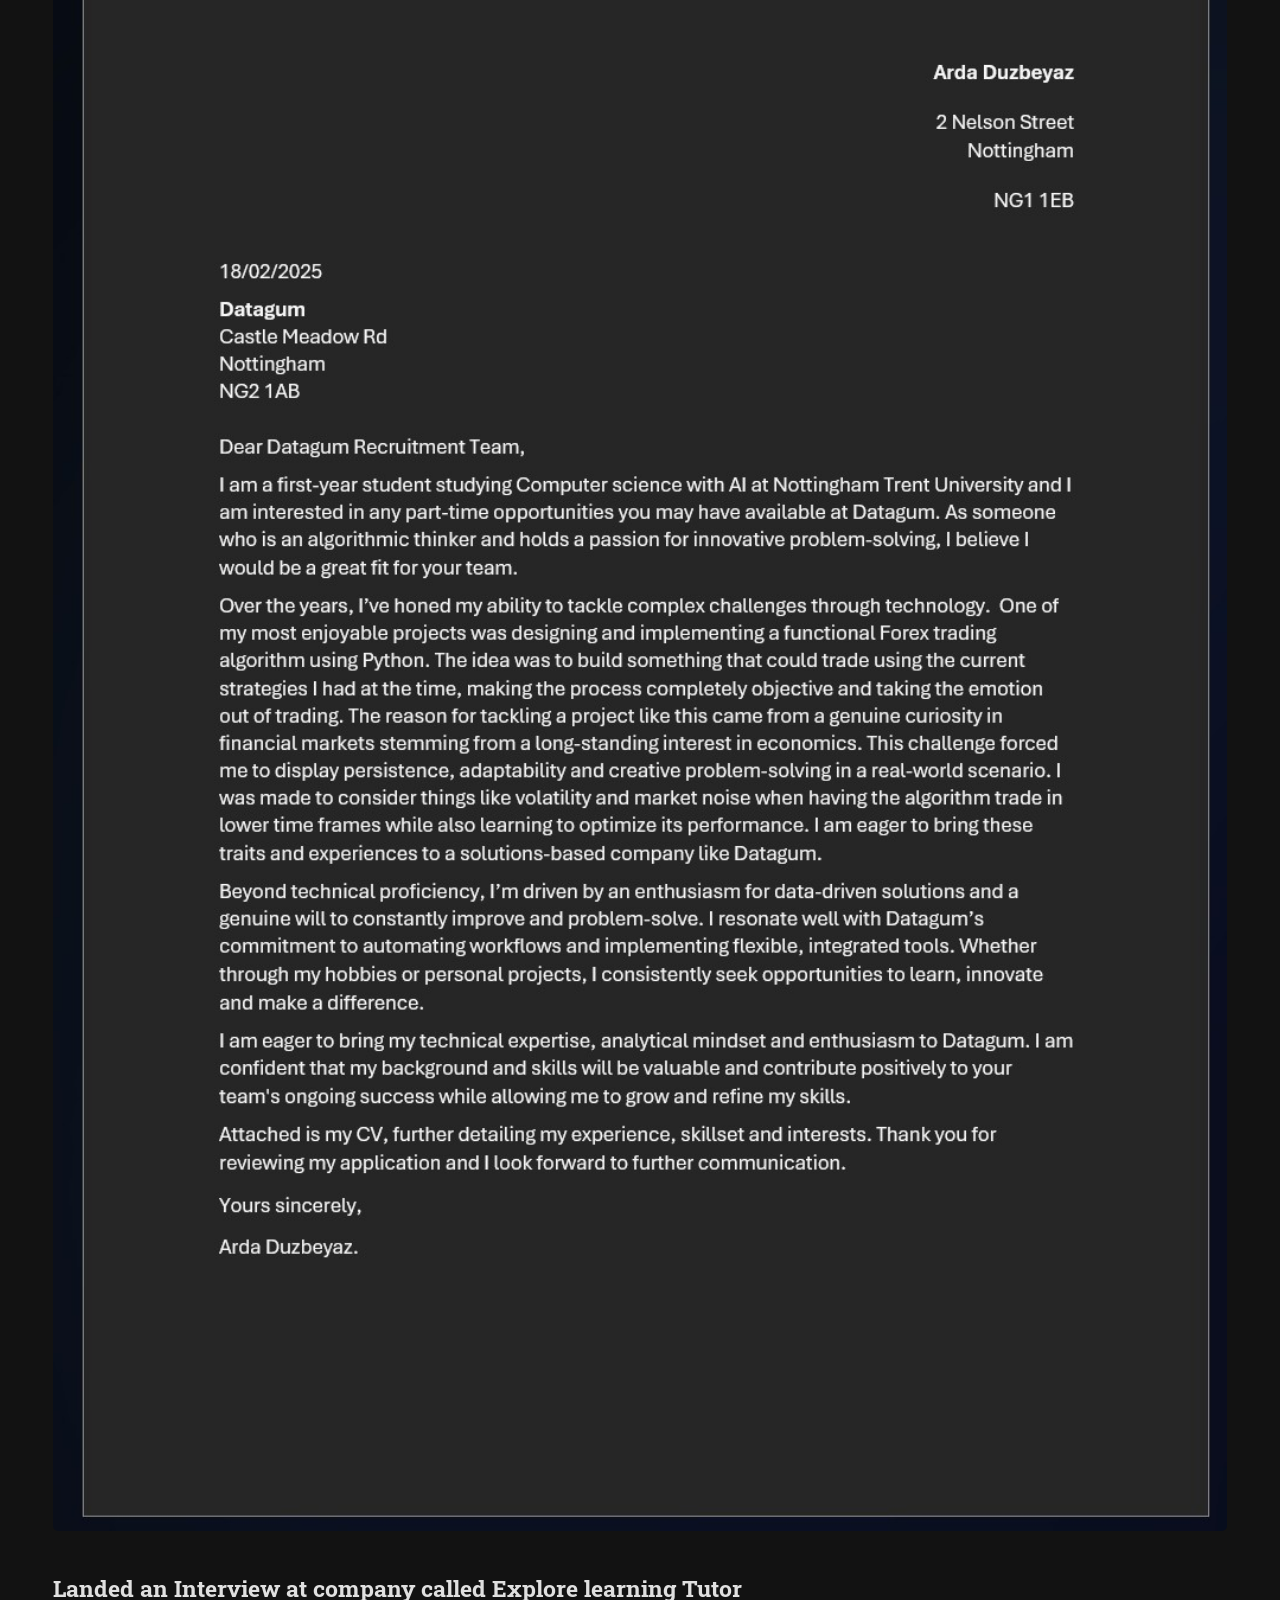
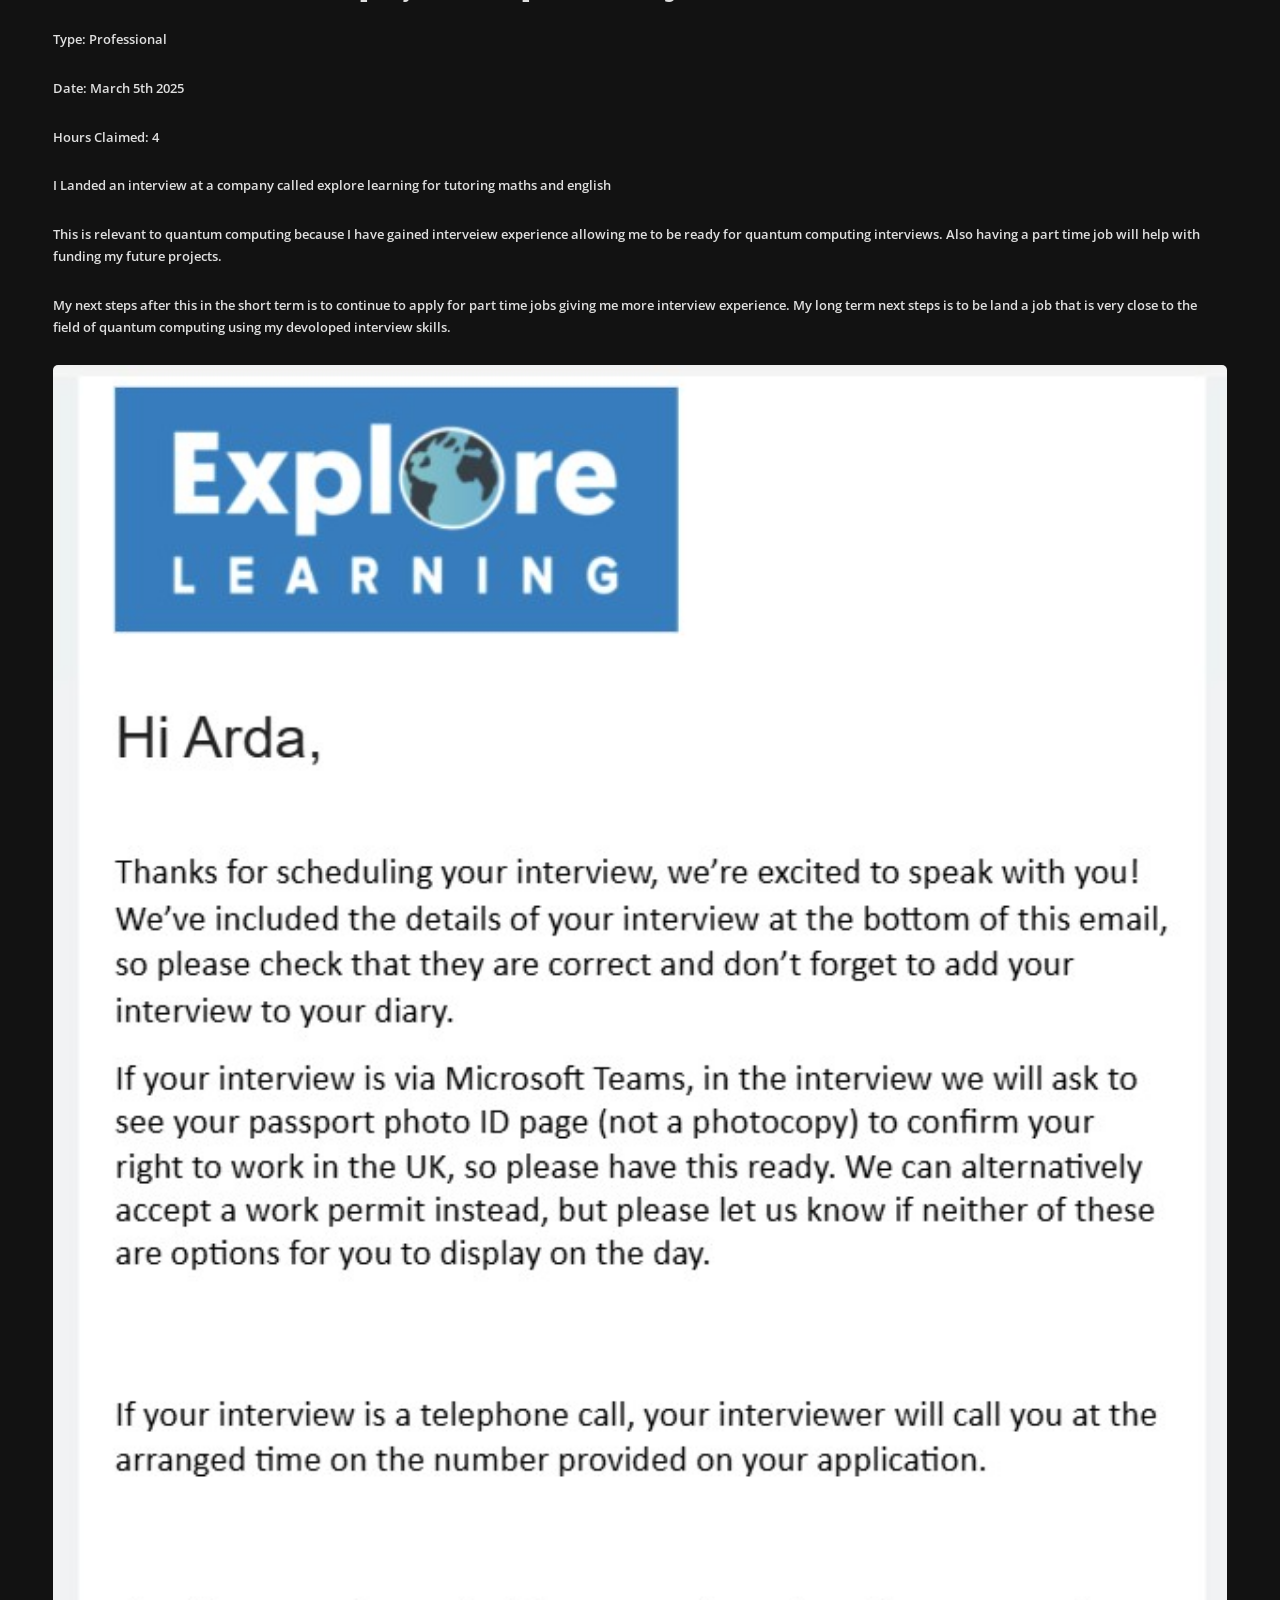
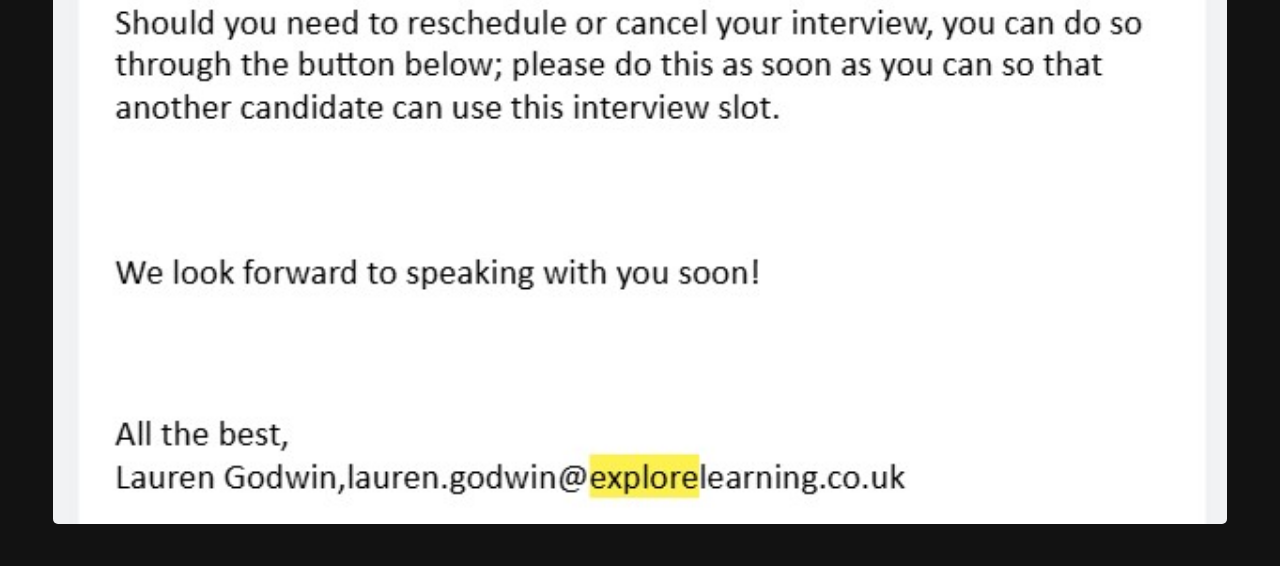
<file: docs/3development.html>
<!DOCTYPE HTML>
<!--
	Editorial by HTML5 UP
	html5up.net | @ajlkn
	Free for personal and commercial use under the CCA 3.0 license (html5up.net/license)
-->
<html>
	<head>
		<title>Career aspirations</title>
		<meta charset="utf-8" />
		<meta name="viewport" content="width=device-width, initial-scale=1, user-scalable=no" />
		<link rel="stylesheet" href="assets/css/main.css" />
	</head>
	<body class="is-preload">

		<!-- Wrapper -->
			<div id="wrapper">

				<!-- Main -->
					<div id="main">
						<div class="inner">

							<!-- Header -->
								<header id="header">
									<a href="index.html" class="logo"><strong>Arda Duzbeyaz Skills - portfolio</a>
									
								</header>

							<!-- Content -->
								<section>
									<header class="main">
										<h1>Knowledge and Skills Development&nbsp;</h1>
									</header>

									<span class="image main"><img src="images/computerscience-scaled.jpg" alt="" /></span>

									<hr class="major" />

									<h2>Built 1 bit ADDER on Breadboards and designed a digital ALU</h2>

									<p>Type: Technical</p>
									
									<p>Date: November 5th 2024</p>
									
									<p>Hours Claimed: 8</p>
									
									<p>Due to my interest in computing as a whole and my ambition to work in the field of quantum computing, I tasked myself with building and designing a CPU. I installed a program that would allow me to simululate 
									circuits and elcetronics such as transistors and resitors which allow me to build logic gate circuits. Using this I managed to build an entire ALU (Arithmetic Logic Unit) this is what handles the operations on 
									classical processors. The reason for simulating the raw circuits themselves instead of just the logic gates was because my plan was to attempt to build this ALU in real life, which is what I attempted. I managed 
									to build a 1 bit adder and a portion of a second one bit adder.</p>

									<p>This is highly relevant to quantum computing as my goal is to master classical computer architecture as this is what enables you to begin to understand quantum computer architecture because a quantum computer is
									still a computer just with different properties.</p>

									<span class="image main"><img src="images/ALU.jpg" alt="" /></span>
									<span class="image main"><img src="images/8bitadder.jpg" alt="" /></span>

									<p>The above images showcase my digital ALU the first picture contains and 8 bit adder chip along with all the logic required that allows it to be able to handle subtraction. The second image shows the 
									inside of the 8 bit adder and shows the real core building blocls of the adder which in this case is 8 single bit adders. It is one of these single bit adders that I successfully built in real life with
									the raw transistors. <a href="https://youtu.be/lsEWR1Eig58" target="_blank">Video of my 1 bit adder evidence on youtube </a></p>

									<p>My next steps in the short term is to finish a completed ALU in real life. My long term next steps is to finish an entire CPU in real life and program it allowing me to really understand the innerworkings.</p>

									 

									<h2>Completed Java Course</h2>

									<p>Type: Technical</p>
									
									<p>Date: April 27th 2025</p>
									
									<p>Hours Claimed: 5</p>

									<p>In order to master classical computer science so that I can find myself in the position to master and understand quantum computing, I finished a complete java programming course from a website 
									called sololearn. This allowed me to transfer all my advanced programming skills from C++ and python to java diversifying my programming skill set.</p>

									<p>This is relevant to quantum computing as it is one of the requirements to know and understand the java programming langueage as spoken about in the previous pages of this site. Java is 
									a classical programming language that is also used to implement hybrid quantum-classical algorithms or interface with quantum hardware.</p>

									<p>My next steps in the short term is to finish practice java more and create an intermediate solid and functional project. My long term next steps is to keep practicing and work an very advanced projects such as physics simulations 
									this will also set me up for building hybrid quantum-classical software.</p>

									<span class="image main"><img src="images/9c68ed04-d8cb-46c6-b51b-b51b1b17cb1e (1).jpg" alt="" /></span>

									<h2>Completed Basics of Quantum Information Course</h2>

									<p>Type: Technical</p>
									
									<p>Date: May 28th 2025</p>
									
									<p>Hours Claimed: 8</p>

									<p>As you know from my previous pages on this site there is big requirement for understanding the theory of quantum computing. This involves understanding quantum gates and quantum information such as 1 and 0's in superposition states 
									and entanglement. Therefore I tasked myslef with completing a quantum information course form IBM's quantum learning site. The course was difficult and contain complex mathematics that are also required.</p>

									<p>This was highly relevant to quauntum computing as it satisfys many of the requirements Ive highlighted in my previous pages. Especially Quantum Mechanics & Quantum Theory, Mathematics Linear Algebra, Probability theory and 
									Quantum Computing theory</p>

									<p>My next steps after this in the short term is to continue studying the way quantum computers work. In the long term my plan is to understand and be able to code in a quantum programming language such as Qiskit </p>

									<span class="image main"><img src="images/quantumcourse.jpg" alt="" /></span>

									<h2>Created my CV</h2>

									<p>Type: Professional</p>
									
									<p>Date: February 5th 2025</p>
									
									<p>Hours Claimed: 3</p>

									<p>I created my professional CV with the help of my older sister that has extensive experience in working in recruitment.</p>

									<p>This is relevant to quantum computing because it is my CV where all my skills and past experiences will be showcased. It is with my CV that I will be able to apply for a job in quantum computing in the future.</p>

									<p>My next steps after this in the short term is to find myself a relevnat partime job in computer science the extra money will allow me to invest in things that will let me work on bigger, better and more complicated projects. 
									In the long term my plan is to continue doing things that I can add to my CV to improve my chances in succeeding in the field and hopefully land a solid placement thats relevant. </p>

									<span class="image main"><img src="images/Mycv.jpg" alt="" /></span>

									<h2>Wrote a cover letter for a company called DataGum</h2>

									<p>Type: Professional</p>
									
									<p>Date: November 15th 2025</p>
									
									<p>Hours Claimed: 4</p>

									<p>I created a professional cover letter for a data solutions software company and applied to it while also using the CV I made.</p>

									<p>This is relevant to quantum computing because the company is software oriented so it is in the field of computer science. In addition writing cover letters like this provides great pratice for when I would need 
									to create a cover letter when applying for a job in quantum computing </p>

									<p>My next steps after this in the short term is to continue practice writing cover letter by aplying for relevant jobs and internships. My long term next steps is to hopefully be at a point where my 
									cover letters are highly professional I will be able to land a quantum computing job.</p>

									<span class="image main"><img src="images/Coverletter.jpg" alt="" /></span>

									<h2>Landed an Interview at company called Explore learning Tutor</h2>

									<p>Type: Professional</p>
									
									<p>Date: March 5th 2025</p>
									
									<p>Hours Claimed: 4</p>

									<p>I Landed an interview at a company called explore learning for tutoring maths and english</p>

									<p>This is relevant to quantum computing because I have gained interveiew experience allowing me to be ready for quantum computing interviews. Also having a part time job will help with funding my future projects.</p>

									<p>My next steps after this in the short term is to continue to apply for part time jobs giving me more interview experience. My long term next steps is to be land a job that is very close to the field of quantum computing using my devoloped interview skills.</p>

									<span class="image main"><img src="images/Interview.jpg" alt="" /></span>
									
									
									
									<!-- copy the above block to add another section with a header -->
								</section>

						</div>
					</div>

				<!-- Sidebar -->
					<div id="sidebar">
						<div class="inner">

							<!-- Search -->
								<section id="search" class="alt">
									<!--<form method="post" action="#">
										<input type="text" name="query" id="query" placeholder="Search" />
									</form>-->
								</section>

							<!-- Menu -->
								<nav id="menu">
									<header class="major">
										<h2>Menu</h2>
									</header>
									<ul>
										<li><a href="index.html">Homepage</a></li>
										<li><a href="1career.html">Reflections on career aspirations</a></li>
										<li><a href="2skills.html">Analysis and evidence of own skills</a></li>
										<li><a href="3development.html">Knowledge and skills development</a></li>
										<li><a href="4conduct.html">Reflection on professional conduct</a></li>
									</ul>
								</nav>

							
							<!-- Footer -->
								<footer id="footer">
									<p class="copyright">&copy; Untitled. All rights reserved. Demo Images: <a href="https://unsplash.com">Unsplash</a>. Design: <a href="https://html5up.net">HTML5 UP</a>.</p>
								</footer>

						</div>
					</div>

			</div>

		<!-- Scripts -->
			<script src="assets/js/jquery.min.js"></script>
			<script src="assets/js/browser.min.js"></script>
			<script src="assets/js/breakpoints.min.js"></script>
			<script src="assets/js/util.js"></script>
			<script src="assets/js/main.js"></script>

	</body>
</html>
</file>
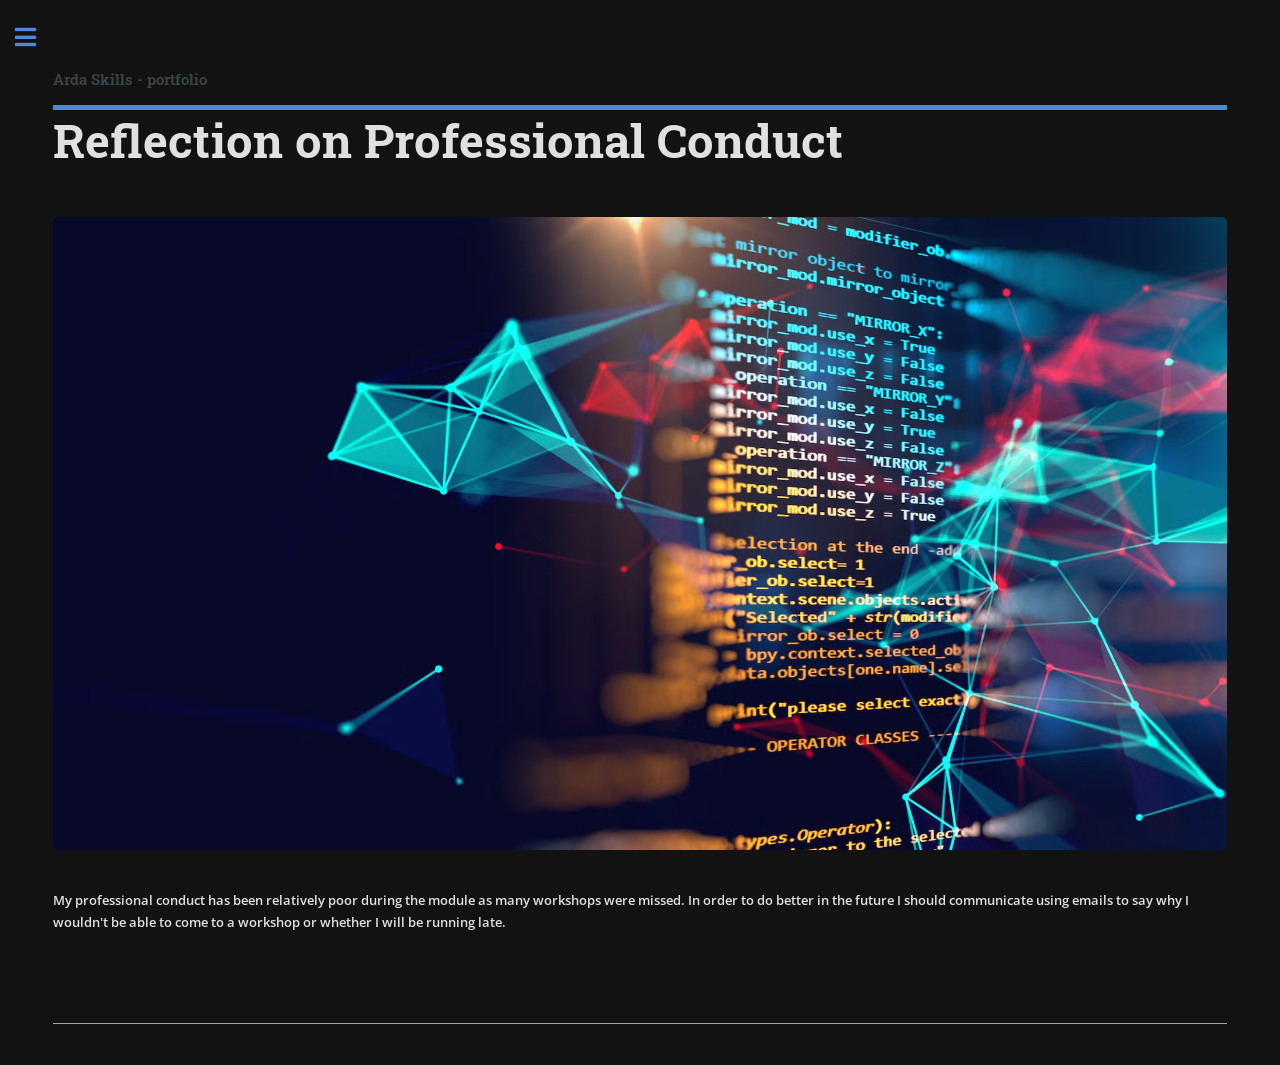
<file: docs/4conduct.html>
<!DOCTYPE HTML>
<!--
	Editorial by HTML5 UP
	html5up.net | @ajlkn
	Free for personal and commercial use under the CCA 3.0 license (html5up.net/license)
-->
<html>
	<head>
		<title>Career aspirations</title>
		<meta charset="utf-8" />
		<meta name="viewport" content="width=device-width, initial-scale=1, user-scalable=no" />
		<link rel="stylesheet" href="assets/css/main.css" />
	</head>
	<body class="is-preload">

		<!-- Wrapper -->
			<div id="wrapper">

				<!-- Main -->
					<div id="main">
						<div class="inner">

							<!-- Header -->
								<header id="header">
									<a href="index.html" class="logo"><strong>Arda Skills - portfolio</a>
									
								</header>

							<!-- Content -->
								<section>
									<header class="main">
										<h1>Reflection on Professional Conduct</h1>
									</header>

									<span class="image main"><img src="images/a477938d.jpg" alt="" /></span>

									<p>My professional conduct has been relatively poor during the module as many workshops were missed. In order to do better in the future I should communicate using emails to say why I wouldn't be able to 
									come to a workshop or whether I will be running late.</p>
									<p>&nbsp;</p>

									<hr class="major" />

									<!-- repeat the above block if you want to add another section with a header-->
								</section>

						</div>
					</div>

				<!-- Sidebar -->
					<div id="sidebar">
						<div class="inner">

							<!-- Search -->
								<section id="search" class="alt">
									<!--<form method="post" action="#">
										<input type="text" name="query" id="query" placeholder="Search" />
									</form>-->
								</section>

							<!-- Menu -->
								<nav id="menu">
									<header class="major">
										<h2>Menu</h2>
									</header>
									<ul>
										<li><a href="index.html">Homepage</a></li>
										<li><a href="1career.html">Reflections on career aspirations</a></li>
										<li><a href="2skills.html">Analysis and evidence of own skills</a></li>
										<li><a href="3development.html">Knowledge and skills development</a></li>
										<li><a href="4conduct.html">Reflection on professional conduct</a></li>
									</ul>
								</nav>

							
							<!-- Footer -->
								<footer id="footer">
									<p class="copyright">&copy; Untitled. All rights reserved. Demo Images: <a href="https://unsplash.com">Unsplash</a>. Design: <a href="https://html5up.net">HTML5 UP</a>.</p>
								</footer>

						</div>
					</div>

			</div>

		<!-- Scripts -->
			<script src="assets/js/jquery.min.js"></script>
			<script src="assets/js/browser.min.js"></script>
			<script src="assets/js/breakpoints.min.js"></script>
			<script src="assets/js/util.js"></script>
			<script src="assets/js/main.js"></script>

	</body>
</html>
</file>
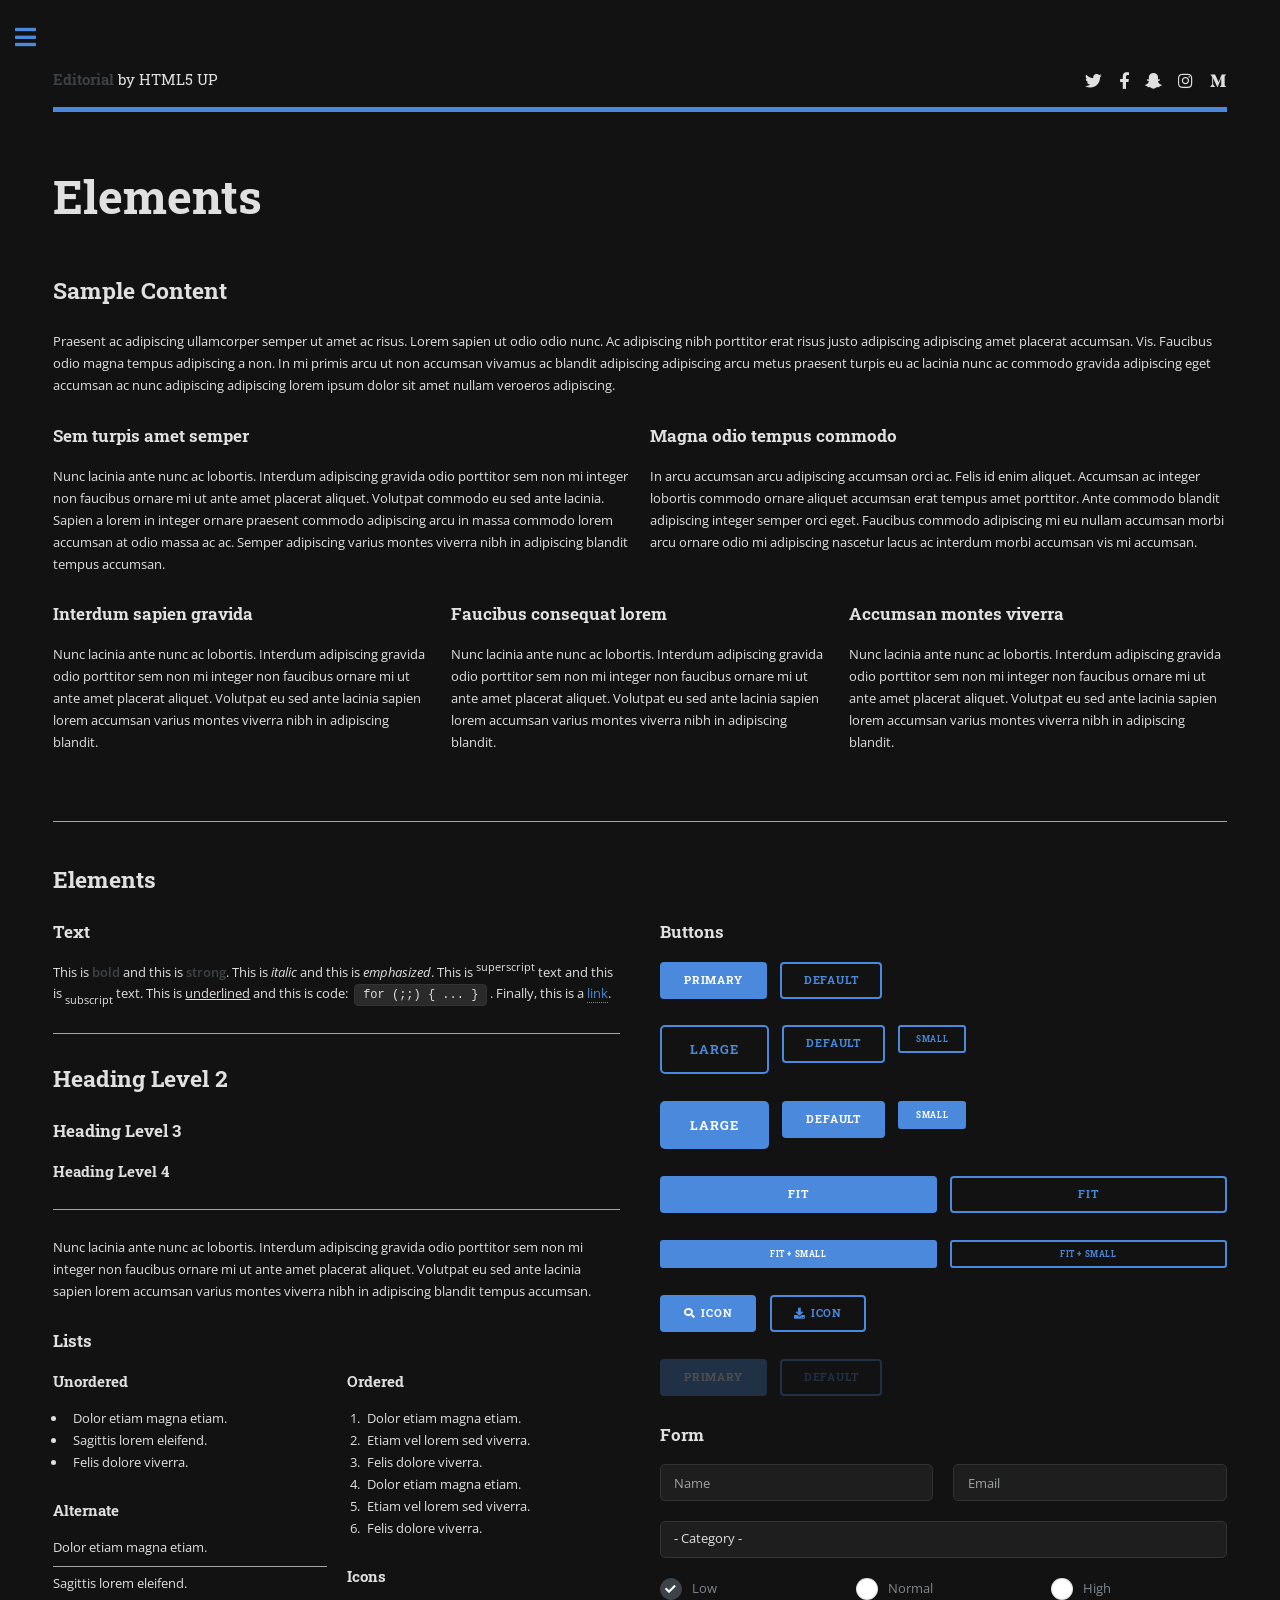
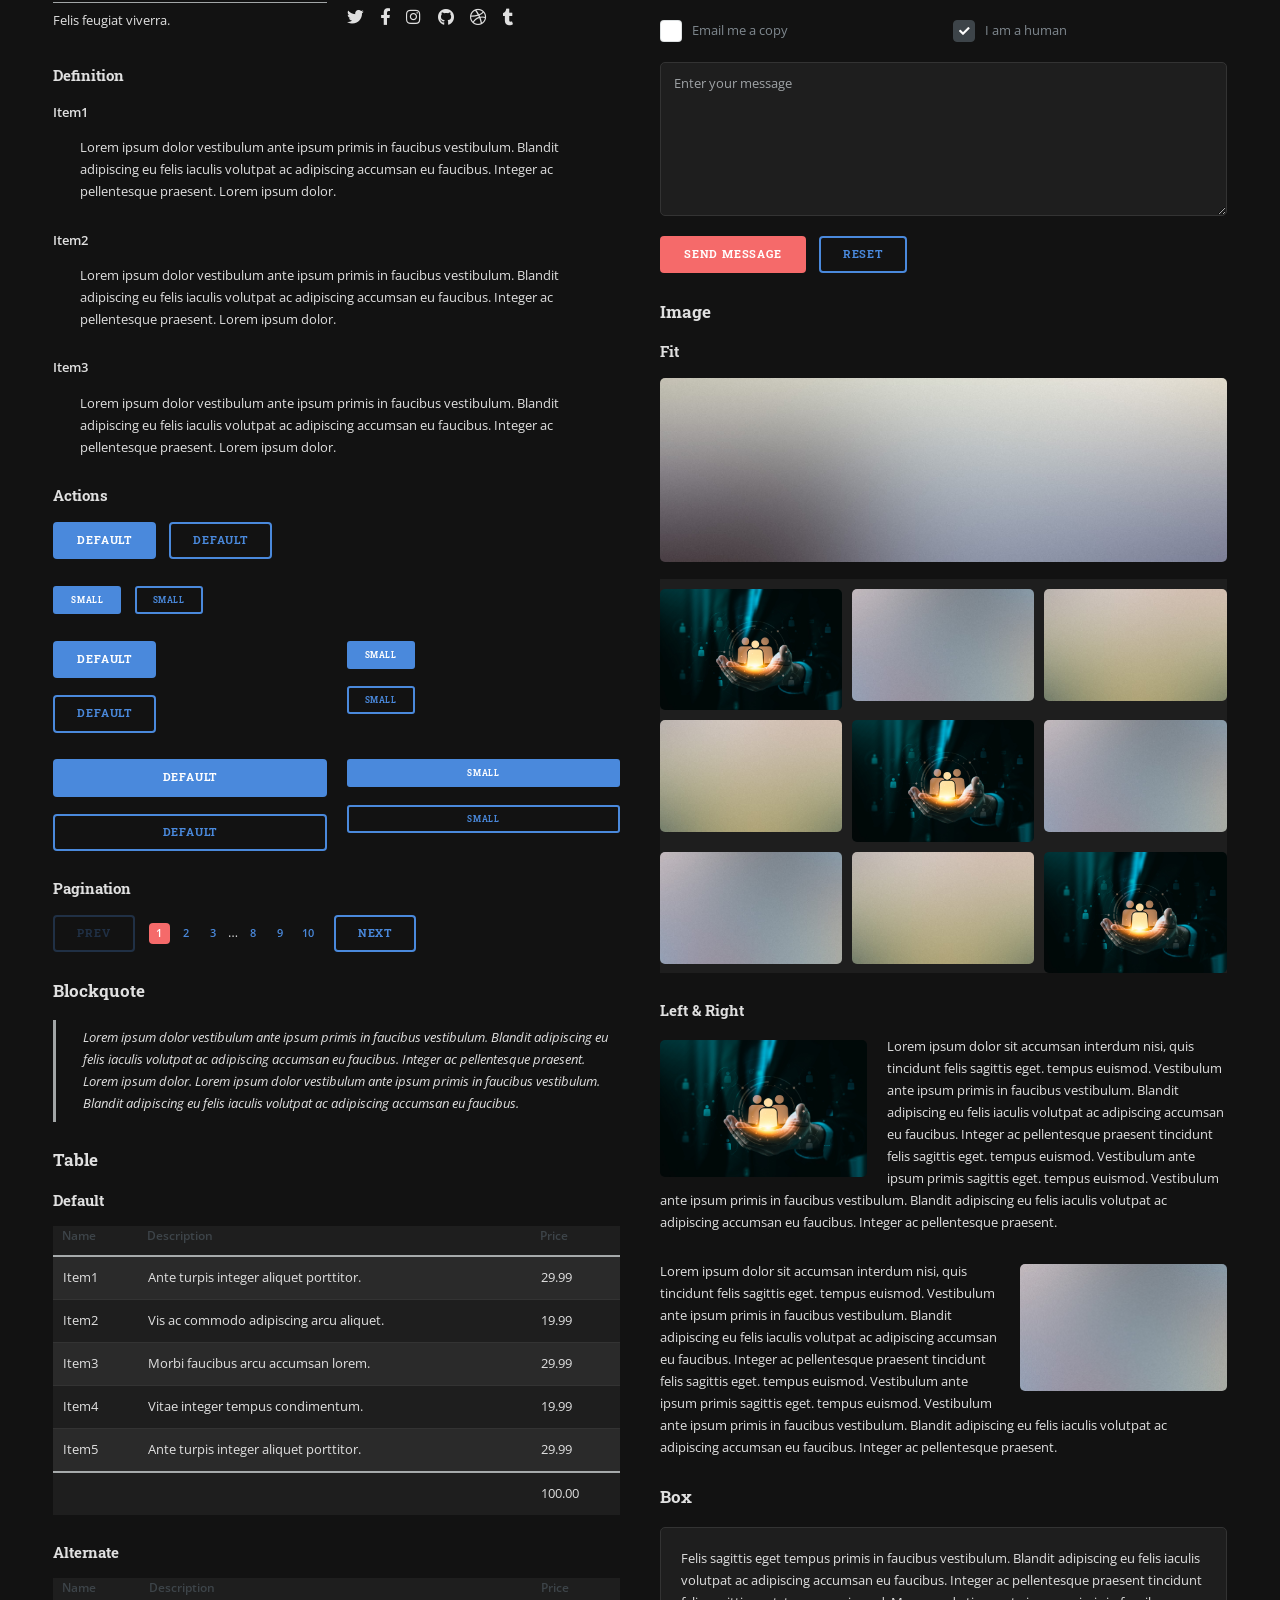
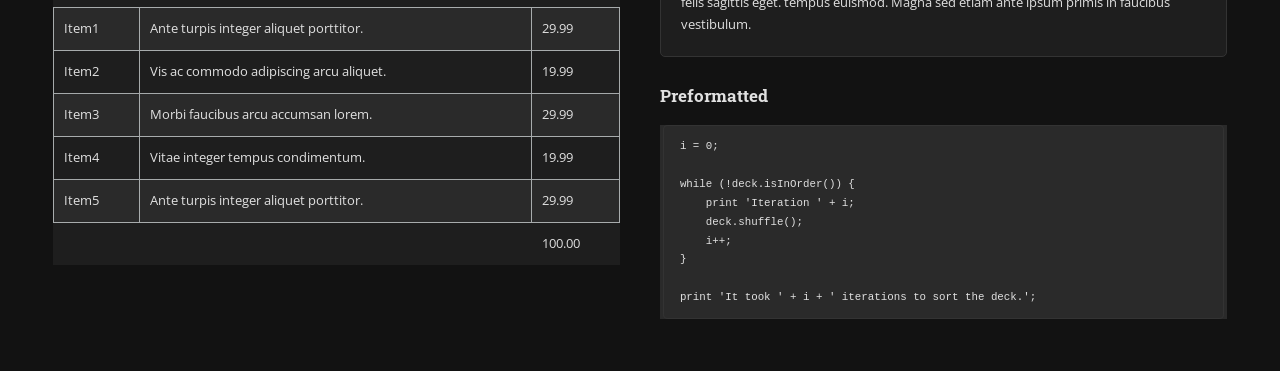
<file: docs/elements.html>
<!DOCTYPE HTML>
<!--
	Editorial by HTML5 UP
	html5up.net | @ajlkn
	Free for personal and commercial use under the CCA 3.0 license (html5up.net/license)
-->
<html>
	<head>
		<title>Elements - Editorial by HTML5 UP</title>
		<meta charset="utf-8" />
		<meta name="viewport" content="width=device-width, initial-scale=1, user-scalable=no" />
		<link rel="stylesheet" href="assets/css/main.css" />
	</head>
	<body class="is-preload">

		<!-- Wrapper -->
			<div id="wrapper">

				<!-- Main -->
					<div id="main">
						<div class="inner">

							<!-- Header -->
								<header id="header">
									<a href="index.html" class="logo"><strong>Editorial</strong> by HTML5 UP</a>
									<ul class="icons">
										<li><a href="#" class="icon brands fa-twitter"><span class="label">Twitter</span></a></li>
										<li><a href="#" class="icon brands fa-facebook-f"><span class="label">Facebook</span></a></li>
										<li><a href="#" class="icon brands fa-snapchat-ghost"><span class="label">Snapchat</span></a></li>
										<li><a href="#" class="icon brands fa-instagram"><span class="label">Instagram</span></a></li>
										<li><a href="#" class="icon brands fa-medium-m"><span class="label">Medium</span></a></li>
									</ul>
								</header>

							<!-- Content -->
								<section>
									<header class="main">
										<h1>Elements</h1>
									</header>

									<!-- Content -->
										<h2 id="content">Sample Content</h2>
										<p>Praesent ac adipiscing ullamcorper semper ut amet ac risus. Lorem sapien ut odio odio nunc. Ac adipiscing nibh porttitor erat risus justo adipiscing adipiscing amet placerat accumsan. Vis. Faucibus odio magna tempus adipiscing a non. In mi primis arcu ut non accumsan vivamus ac blandit adipiscing adipiscing arcu metus praesent turpis eu ac lacinia nunc ac commodo gravida adipiscing eget accumsan ac nunc adipiscing adipiscing lorem ipsum dolor sit amet nullam veroeros adipiscing.</p>
										<div class="row">
											<div class="col-6 col-12-small">
												<h3>Sem turpis amet semper</h3>
												<p>Nunc lacinia ante nunc ac lobortis. Interdum adipiscing gravida odio porttitor sem non mi integer non faucibus ornare mi ut ante amet placerat aliquet. Volutpat commodo eu sed ante lacinia. Sapien a lorem in integer ornare praesent commodo adipiscing arcu in massa commodo lorem accumsan at odio massa ac ac. Semper adipiscing varius montes viverra nibh in adipiscing blandit tempus accumsan.</p>
											</div>
											<div class="col-6 col-12-small">
												<h3>Magna odio tempus commodo</h3>
												<p>In arcu accumsan arcu adipiscing accumsan orci ac. Felis id enim aliquet. Accumsan ac integer lobortis commodo ornare aliquet accumsan erat tempus amet porttitor. Ante commodo blandit adipiscing integer semper orci eget. Faucibus commodo adipiscing mi eu nullam accumsan morbi arcu ornare odio mi adipiscing nascetur lacus ac interdum morbi accumsan vis mi accumsan.</p>
											</div>
											<!-- Break -->
											<div class="col-4 col-12-medium">
												<h3>Interdum sapien gravida</h3>
												<p>Nunc lacinia ante nunc ac lobortis. Interdum adipiscing gravida odio porttitor sem non mi integer non faucibus ornare mi ut ante amet placerat aliquet. Volutpat eu sed ante lacinia sapien lorem accumsan varius montes viverra nibh in adipiscing blandit.</p>
											</div>
											<div class="col-4 col-12-medium">
												<h3>Faucibus consequat lorem</h3>
												<p>Nunc lacinia ante nunc ac lobortis. Interdum adipiscing gravida odio porttitor sem non mi integer non faucibus ornare mi ut ante amet placerat aliquet. Volutpat eu sed ante lacinia sapien lorem accumsan varius montes viverra nibh in adipiscing blandit.</p>
											</div>
											<div class="col-4 col-12-medium">
												<h3>Accumsan montes viverra</h3>
												<p>Nunc lacinia ante nunc ac lobortis. Interdum adipiscing gravida odio porttitor sem non mi integer non faucibus ornare mi ut ante amet placerat aliquet. Volutpat eu sed ante lacinia sapien lorem accumsan varius montes viverra nibh in adipiscing blandit.</p>
											</div>
										</div>

									<hr class="major" />

									<!-- Elements -->
										<h2 id="elements">Elements</h2>
										<div class="row gtr-200">
											<div class="col-6 col-12-medium">

												<!-- Text stuff -->
													<h3>Text</h3>
													<p>This is <b>bold</b> and this is <strong>strong</strong>. This is <i>italic</i> and this is <em>emphasized</em>.
													This is <sup>superscript</sup> text and this is <sub>subscript</sub> text.
													This is <u>underlined</u> and this is code: <code>for (;;) { ... }</code>.
													Finally, this is a <a href="#">link</a>.</p>
													<hr />
													<h2>Heading Level 2</h2>
													<h3>Heading Level 3</h3>
													<h4>Heading Level 4</h4>
													<hr />
													<p>Nunc lacinia ante nunc ac lobortis. Interdum adipiscing gravida odio porttitor sem non mi integer non faucibus ornare mi ut ante amet placerat aliquet. Volutpat eu sed ante lacinia sapien lorem accumsan varius montes viverra nibh in adipiscing blandit tempus accumsan.</p>

												<!-- Lists -->
													<h3>Lists</h3>
													<div class="row">
														<div class="col-6 col-12-small">

															<h4>Unordered</h4>
															<ul>
																<li>Dolor etiam magna etiam.</li>
																<li>Sagittis lorem eleifend.</li>
																<li>Felis dolore viverra.</li>
															</ul>

															<h4>Alternate</h4>
															<ul class="alt">
																<li>Dolor etiam magna etiam.</li>
																<li>Sagittis lorem eleifend.</li>
																<li>Felis feugiat viverra.</li>
															</ul>

														</div>
														<div class="col-6 col-12-small">

															<h4>Ordered</h4>
															<ol>
																<li>Dolor etiam magna etiam.</li>
																<li>Etiam vel lorem sed viverra.</li>
																<li>Felis dolore viverra.</li>
																<li>Dolor etiam magna etiam.</li>
																<li>Etiam vel lorem sed viverra.</li>
																<li>Felis dolore viverra.</li>
															</ol>

															<h4>Icons</h4>
															<ul class="icons">
																<li><a href="#" class="icon brands fa-twitter"><span class="label">Twitter</span></a></li>
																<li><a href="#" class="icon brands fa-facebook-f"><span class="label">Facebook</span></a></li>
																<li><a href="#" class="icon brands fa-instagram"><span class="label">Instagram</span></a></li>
																<li><a href="#" class="icon brands fa-github"><span class="label">Github</span></a></li>
																<li><a href="#" class="icon brands fa-dribbble"><span class="label">Dribbble</span></a></li>
																<li><a href="#" class="icon brands fa-tumblr"><span class="label">Tumblr</span></a></li>
															</ul>

														</div>
													</div>
													<h4>Definition</h4>
													<dl>
														<dt>Item1</dt>
														<dd>
															<p>Lorem ipsum dolor vestibulum ante ipsum primis in faucibus vestibulum. Blandit adipiscing eu felis iaculis volutpat ac adipiscing accumsan eu faucibus. Integer ac pellentesque praesent. Lorem ipsum dolor.</p>
														</dd>
														<dt>Item2</dt>
														<dd>
															<p>Lorem ipsum dolor vestibulum ante ipsum primis in faucibus vestibulum. Blandit adipiscing eu felis iaculis volutpat ac adipiscing accumsan eu faucibus. Integer ac pellentesque praesent. Lorem ipsum dolor.</p>
														</dd>
														<dt>Item3</dt>
														<dd>
															<p>Lorem ipsum dolor vestibulum ante ipsum primis in faucibus vestibulum. Blandit adipiscing eu felis iaculis volutpat ac adipiscing accumsan eu faucibus. Integer ac pellentesque praesent. Lorem ipsum dolor.</p>
														</dd>
													</dl>

													<h4>Actions</h4>
													<ul class="actions">
														<li><a href="#" class="button primary">Default</a></li>
														<li><a href="#" class="button">Default</a></li>
													</ul>
													<ul class="actions small">
														<li><a href="#" class="button primary small">Small</a></li>
														<li><a href="#" class="button small">Small</a></li>
													</ul>
													<div class="row">
														<div class="col-6 col-12-small">
															<ul class="actions stacked">
																<li><a href="#" class="button primary">Default</a></li>
																<li><a href="#" class="button">Default</a></li>
															</ul>
														</div>
														<div class="col-6 col-12-small">
															<ul class="actions stacked">
																<li><a href="#" class="button primary small">Small</a></li>
																<li><a href="#" class="button small">Small</a></li>
															</ul>
														</div>
														<div class="col-6 col-12-small">
															<ul class="actions stacked">
																<li><a href="#" class="button primary fit">Default</a></li>
																<li><a href="#" class="button fit">Default</a></li>
															</ul>
														</div>
														<div class="col-6 col-12-small">
															<ul class="actions stacked">
																<li><a href="#" class="button primary small fit">Small</a></li>
																<li><a href="#" class="button small fit">Small</a></li>
															</ul>
														</div>
													</div>

													<h4>Pagination</h4>
													<ul class="pagination">
														<li><span class="button disabled">Prev</span></li>
														<li><a href="#" class="page active">1</a></li>
														<li><a href="#" class="page">2</a></li>
														<li><a href="#" class="page">3</a></li>
														<li><span>&hellip;</span></li>
														<li><a href="#" class="page">8</a></li>
														<li><a href="#" class="page">9</a></li>
														<li><a href="#" class="page">10</a></li>
														<li><a href="#" class="button">Next</a></li>
													</ul>

												<!-- Blockquote -->
													<h3>Blockquote</h3>
													<blockquote>Lorem ipsum dolor vestibulum ante ipsum primis in faucibus vestibulum. Blandit adipiscing eu felis iaculis volutpat ac adipiscing accumsan eu faucibus. Integer ac pellentesque praesent. Lorem ipsum dolor. Lorem ipsum dolor vestibulum ante ipsum primis in faucibus vestibulum. Blandit adipiscing eu felis iaculis volutpat ac adipiscing accumsan eu faucibus.</blockquote>

												<!-- Table -->
													<h3>Table</h3>

													<h4>Default</h4>
													<div class="table-wrapper">
														<table>
															<thead>
																<tr>
																	<th>Name</th>
																	<th>Description</th>
																	<th>Price</th>
																</tr>
															</thead>
															<tbody>
																<tr>
																	<td>Item1</td>
																	<td>Ante turpis integer aliquet porttitor.</td>
																	<td>29.99</td>
																</tr>
																<tr>
																	<td>Item2</td>
																	<td>Vis ac commodo adipiscing arcu aliquet.</td>
																	<td>19.99</td>
																</tr>
																<tr>
																	<td>Item3</td>
																	<td> Morbi faucibus arcu accumsan lorem.</td>
																	<td>29.99</td>
																</tr>
																<tr>
																	<td>Item4</td>
																	<td>Vitae integer tempus condimentum.</td>
																	<td>19.99</td>
																</tr>
																<tr>
																	<td>Item5</td>
																	<td>Ante turpis integer aliquet porttitor.</td>
																	<td>29.99</td>
																</tr>
															</tbody>
															<tfoot>
																<tr>
																	<td colspan="2"></td>
																	<td>100.00</td>
																</tr>
															</tfoot>
														</table>
													</div>

													<h4>Alternate</h4>
													<div class="table-wrapper">
														<table class="alt">
															<thead>
																<tr>
																	<th>Name</th>
																	<th>Description</th>
																	<th>Price</th>
																</tr>
															</thead>
															<tbody>
																<tr>
																	<td>Item1</td>
																	<td>Ante turpis integer aliquet porttitor.</td>
																	<td>29.99</td>
																</tr>
																<tr>
																	<td>Item2</td>
																	<td>Vis ac commodo adipiscing arcu aliquet.</td>
																	<td>19.99</td>
																</tr>
																<tr>
																	<td>Item3</td>
																	<td> Morbi faucibus arcu accumsan lorem.</td>
																	<td>29.99</td>
																</tr>
																<tr>
																	<td>Item4</td>
																	<td>Vitae integer tempus condimentum.</td>
																	<td>19.99</td>
																</tr>
																<tr>
																	<td>Item5</td>
																	<td>Ante turpis integer aliquet porttitor.</td>
																	<td>29.99</td>
																</tr>
															</tbody>
															<tfoot>
																<tr>
																	<td colspan="2"></td>
																	<td>100.00</td>
																</tr>
															</tfoot>
														</table>
													</div>

											</div>
											<div class="col-6 col-12-medium">

												<!-- Buttons -->
													<h3>Buttons</h3>
													<ul class="actions">
														<li><a href="#" class="button primary">Primary</a></li>
														<li><a href="#" class="button">Default</a></li>
													</ul>
													<ul class="actions">
														<li><a href="#" class="button large">Large</a></li>
														<li><a href="#" class="button">Default</a></li>
														<li><a href="#" class="button small">Small</a></li>
													</ul>
													<ul class="actions">
														<li><a href="#" class="button primary large">Large</a></li>
														<li><a href="#" class="button primary">Default</a></li>
														<li><a href="#" class="button primary small">Small</a></li>
													</ul>
													<ul class="actions fit">
														<li><a href="#" class="button primary fit">Fit</a></li>
														<li><a href="#" class="button fit">Fit</a></li>
													</ul>
													<ul class="actions fit small">
														<li><a href="#" class="button primary fit small">Fit + Small</a></li>
														<li><a href="#" class="button fit small">Fit + Small</a></li>
													</ul>
													<ul class="actions">
														<li><a href="#" class="button primary icon solid fa-search">Icon</a></li>
														<li><a href="#" class="button icon solid fa-download">Icon</a></li>
													</ul>
													<ul class="actions">
														<li><span class="button primary disabled">Primary</span></li>
														<li><span class="button disabled">Default</span></li>
													</ul>

												<!-- Form -->
													<h3>Form</h3>

													<form method="post" action="#">
														<div class="row gtr-uniform">
															<div class="col-6 col-12-xsmall">
																<input type="text" name="demo-name" id="demo-name" value="" placeholder="Name" />
															</div>
															<div class="col-6 col-12-xsmall">
																<input type="email" name="demo-email" id="demo-email" value="" placeholder="Email" />
															</div>
															<!-- Break -->
															<div class="col-12">
																<select name="demo-category" id="demo-category">
																	<option value="">- Category -</option>
																	<option value="1">Manufacturing</option>
																	<option value="1">Shipping</option>
																	<option value="1">Administration</option>
																	<option value="1">Human Resources</option>
																</select>
															</div>
															<!-- Break -->
															<div class="col-4 col-12-small">
																<input type="radio" id="demo-priority-low" name="demo-priority" checked>
																<label for="demo-priority-low">Low</label>
															</div>
															<div class="col-4 col-12-small">
																<input type="radio" id="demo-priority-normal" name="demo-priority">
																<label for="demo-priority-normal">Normal</label>
															</div>
															<div class="col-4 col-12-small">
																<input type="radio" id="demo-priority-high" name="demo-priority">
																<label for="demo-priority-high">High</label>
															</div>
															<!-- Break -->
															<div class="col-6 col-12-small">
																<input type="checkbox" id="demo-copy" name="demo-copy">
																<label for="demo-copy">Email me a copy</label>
															</div>
															<div class="col-6 col-12-small">
																<input type="checkbox" id="demo-human" name="demo-human" checked>
																<label for="demo-human">I am a human</label>
															</div>
															<!-- Break -->
															<div class="col-12">
																<textarea name="demo-message" id="demo-message" placeholder="Enter your message" rows="6"></textarea>
															</div>
															<!-- Break -->
															<div class="col-12">
																<ul class="actions">
																	<li><input type="submit" value="Send Message" class="primary" /></li>
																	<li><input type="reset" value="Reset" /></li>
																</ul>
															</div>
														</div>
													</form>

												<!-- Image -->
													<h3>Image</h3>

													<h4>Fit</h4>
													<span class="image fit"><img src="images/pic11.jpg" alt="" /></span>
													<div class="box alt">
														<div class="row gtr-50 gtr-uniform">
															<div class="col-4"><span class="image fit"><img src="images/pic01.jpg" alt="" /></span></div>
															<div class="col-4"><span class="image fit"><img src="images/pic02.jpg" alt="" /></span></div>
															<div class="col-4"><span class="image fit"><img src="images/pic03.jpg" alt="" /></span></div>
															<!-- Break -->
															<div class="col-4"><span class="image fit"><img src="images/pic03.jpg" alt="" /></span></div>
															<div class="col-4"><span class="image fit"><img src="images/pic01.jpg" alt="" /></span></div>
															<div class="col-4"><span class="image fit"><img src="images/pic02.jpg" alt="" /></span></div>
															<!-- Break -->
															<div class="col-4"><span class="image fit"><img src="images/pic02.jpg" alt="" /></span></div>
															<div class="col-4"><span class="image fit"><img src="images/pic03.jpg" alt="" /></span></div>
															<div class="col-4"><span class="image fit"><img src="images/pic01.jpg" alt="" /></span></div>
														</div>
													</div>

													<h4>Left &amp; Right</h4>
													<p><span class="image left"><img src="images/pic01.jpg" alt="" /></span>Lorem ipsum dolor sit accumsan interdum nisi, quis tincidunt felis sagittis eget. tempus euismod. Vestibulum ante ipsum primis in faucibus vestibulum. Blandit adipiscing eu felis iaculis volutpat ac adipiscing accumsan eu faucibus. Integer ac pellentesque praesent tincidunt felis sagittis eget. tempus euismod. Vestibulum ante ipsum primis sagittis eget. tempus euismod. Vestibulum ante ipsum primis in faucibus vestibulum. Blandit adipiscing eu felis iaculis volutpat ac adipiscing accumsan eu faucibus. Integer ac pellentesque praesent.</p>
													<p><span class="image right"><img src="images/pic02.jpg" alt="" /></span>Lorem ipsum dolor sit accumsan interdum nisi, quis tincidunt felis sagittis eget. tempus euismod. Vestibulum ante ipsum primis in faucibus vestibulum. Blandit adipiscing eu felis iaculis volutpat ac adipiscing accumsan eu faucibus. Integer ac pellentesque praesent tincidunt felis sagittis eget. tempus euismod. Vestibulum ante ipsum primis sagittis eget. tempus euismod. Vestibulum ante ipsum primis in faucibus vestibulum. Blandit adipiscing eu felis iaculis volutpat ac adipiscing accumsan eu faucibus. Integer ac pellentesque praesent.</p>

												<!-- Box -->
													<h3>Box</h3>
													<div class="box">
														<p>Felis sagittis eget tempus primis in faucibus vestibulum. Blandit adipiscing eu felis iaculis volutpat ac adipiscing accumsan eu faucibus. Integer ac pellentesque praesent tincidunt felis sagittis eget. tempus euismod. Magna sed etiam ante ipsum primis in faucibus vestibulum.</p>
													</div>

												<!-- Preformatted Code -->
													<h3>Preformatted</h3>
													<pre><code>i = 0;

while (!deck.isInOrder()) {
    print 'Iteration ' + i;
    deck.shuffle();
    i++;
}

print 'It took ' + i + ' iterations to sort the deck.';
</code></pre>

											</div>
										</div>

								</section>

						</div>
					</div>

				<!-- Sidebar -->
					<div id="sidebar">
						<div class="inner">

							<!-- Search -->
								<section id="search" class="alt">
									<form method="post" action="#">
										<input type="text" name="query" id="query" placeholder="Search" />
									</form>
								</section>

							<!-- Menu -->
								<nav id="menu">
									<header class="major">
										<h2>Menu</h2>
									</header>
									<ul>
										<li><a href="index.html">Homepage</a></li>
										<li><a href="generic.html">Generic</a></li>
										<li><a href="elements.html">Elements</a></li>
										<li>
											<span class="opener">Submenu</span>
											<ul>
												<li><a href="#">Lorem Dolor</a></li>
												<li><a href="#">Ipsum Adipiscing</a></li>
												<li><a href="#">Tempus Magna</a></li>
												<li><a href="#">Feugiat Veroeros</a></li>
											</ul>
										</li>
										<li><a href="#">Etiam Dolore</a></li>
										<li><a href="#">Adipiscing</a></li>
										<li>
											<span class="opener">Another Submenu</span>
											<ul>
												<li><a href="#">Lorem Dolor</a></li>
												<li><a href="#">Ipsum Adipiscing</a></li>
												<li><a href="#">Tempus Magna</a></li>
												<li><a href="#">Feugiat Veroeros</a></li>
											</ul>
										</li>
										<li><a href="#">Maximus Erat</a></li>
										<li><a href="#">Sapien Mauris</a></li>
										<li><a href="#">Amet Lacinia</a></li>
									</ul>
								</nav>

							<!-- Section -->
								<section>
									<header class="major">
										<h2>Ante interdum</h2>
									</header>
									<div class="mini-posts">
										<article>
											<a href="#" class="image"><img src="images/pic07.jpg" alt="" /></a>
											<p>Aenean ornare velit lacus, ac varius enim lorem ullamcorper dolore aliquam.</p>
										</article>
										<article>
											<a href="#" class="image"><img src="images/pic08.jpg" alt="" /></a>
											<p>Aenean ornare velit lacus, ac varius enim lorem ullamcorper dolore aliquam.</p>
										</article>
										<article>
											<a href="#" class="image"><img src="images/pic09.jpg" alt="" /></a>
											<p>Aenean ornare velit lacus, ac varius enim lorem ullamcorper dolore aliquam.</p>
										</article>
									</div>
									<ul class="actions">
										<li><a href="#" class="button">More</a></li>
									</ul>
								</section>

							<!-- Section -->
								<section>
									<header class="major">
										<h2>Get in touch</h2>
									</header>
									<p>Sed varius enim lorem ullamcorper dolore aliquam aenean ornare velit lacus, ac varius enim lorem ullamcorper dolore. Proin sed aliquam facilisis ante interdum. Sed nulla amet lorem feugiat tempus aliquam.</p>
									<ul class="contact">
										<li class="icon solid fa-envelope"><a href="#">information@untitled.tld</a></li>
										<li class="icon solid fa-phone">(000) 000-0000</li>
										<li class="icon solid fa-home">1234 Somewhere Road #8254<br />
										Nashville, TN 00000-0000</li>
									</ul>
								</section>

							<!-- Footer -->
								<footer id="footer">
									<p class="copyright">&copy; Untitled. All rights reserved. Demo Images: <a href="https://unsplash.com">Unsplash</a>. Design: <a href="https://html5up.net">HTML5 UP</a>.</p>
								</footer>

						</div>
					</div>

			</div>

		<!-- Scripts -->
			<script src="assets/js/jquery.min.js"></script>
			<script src="assets/js/browser.min.js"></script>
			<script src="assets/js/breakpoints.min.js"></script>
			<script src="assets/js/util.js"></script>
			<script src="assets/js/main.js"></script>

	</body>
</html>
</file>
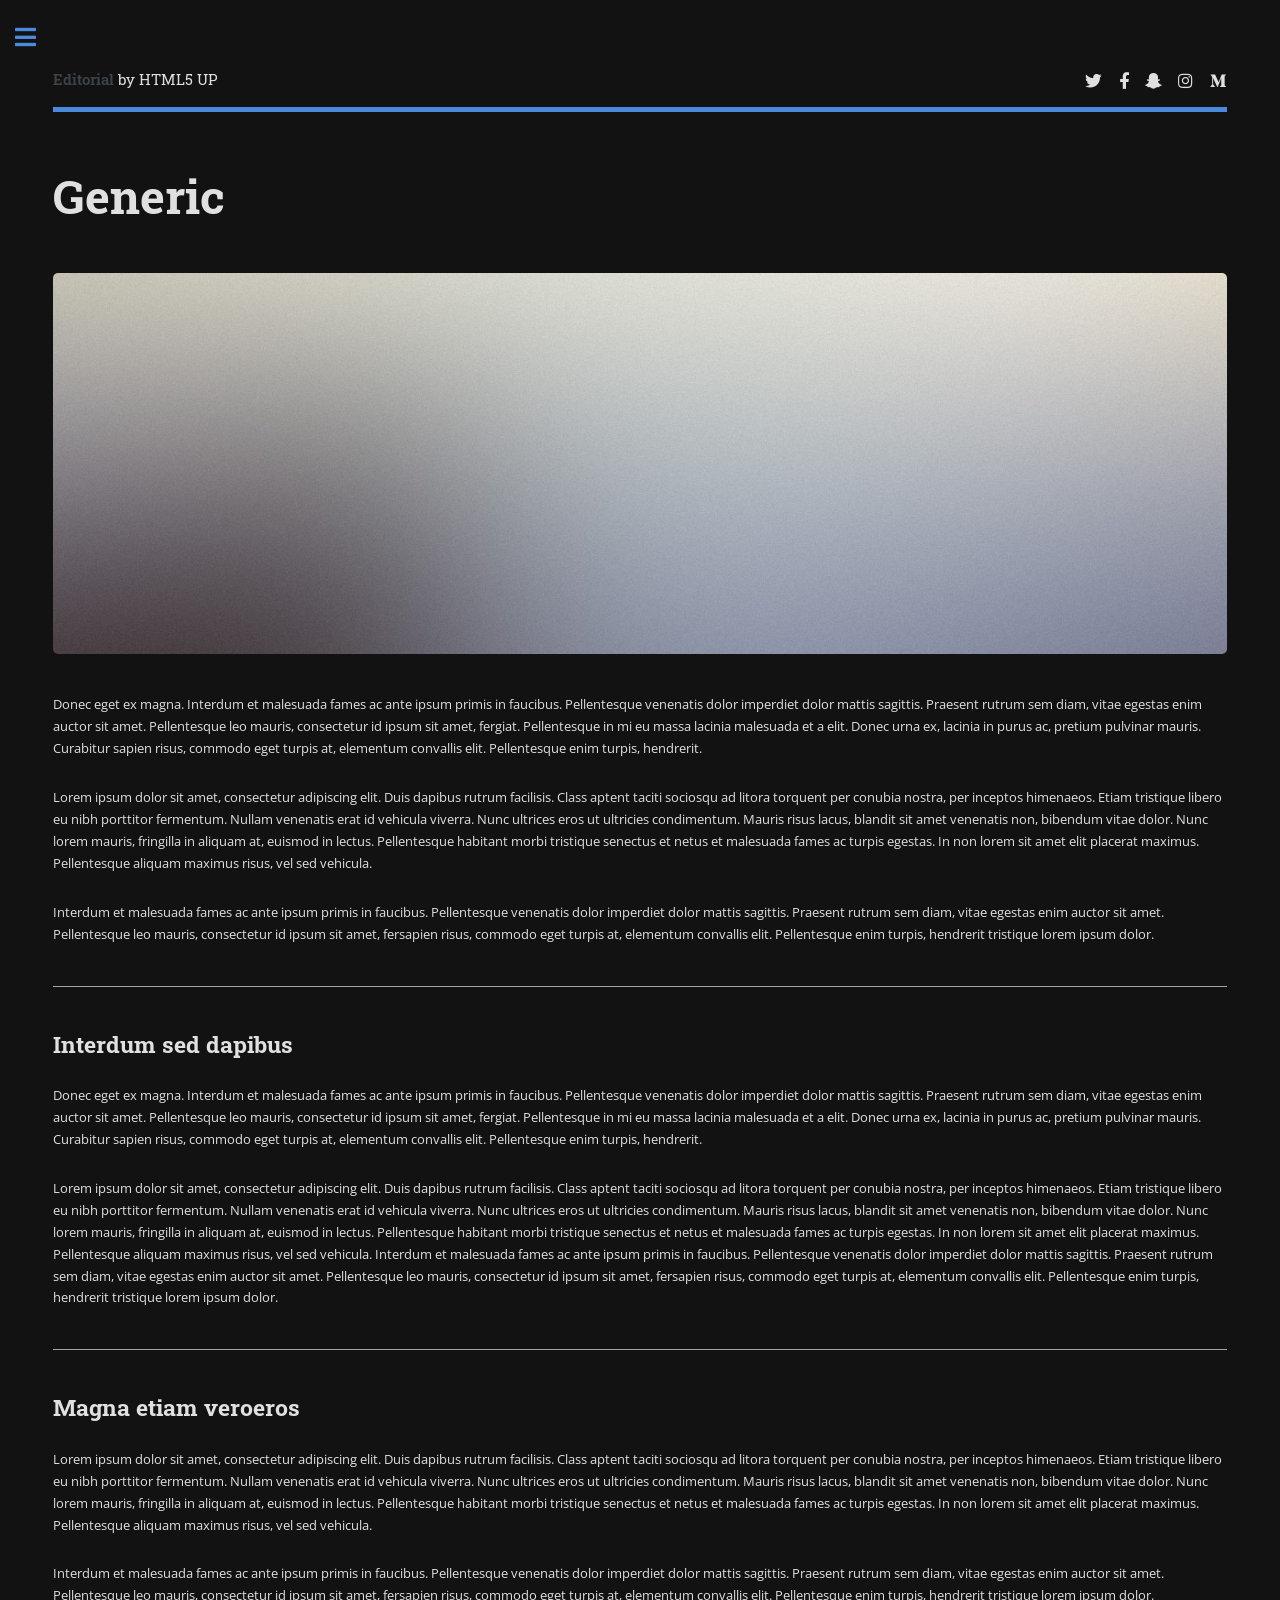
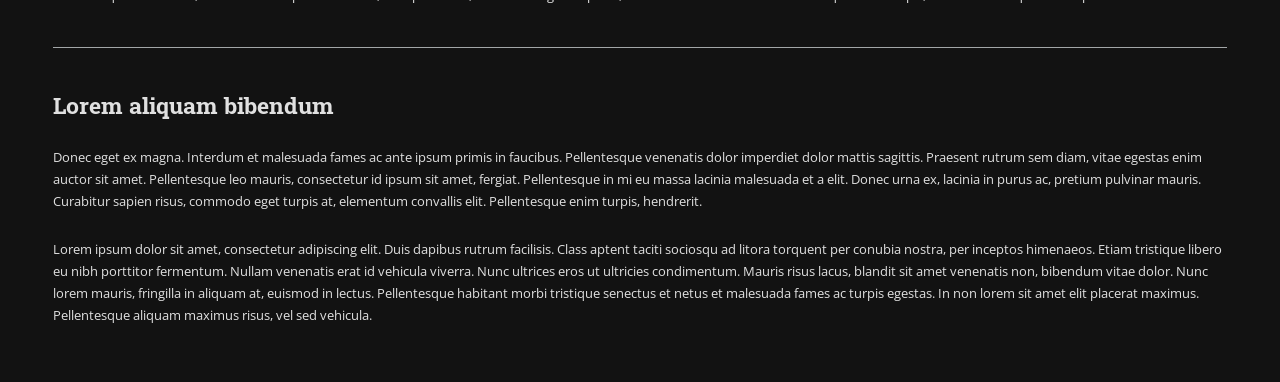
<file: docs/generic.html>
<!DOCTYPE HTML>
<!--
	Editorial by HTML5 UP
	html5up.net | @ajlkn
	Free for personal and commercial use under the CCA 3.0 license (html5up.net/license)
-->
<html>
	<head>
		<title>Generic - Editorial by HTML5 UP</title>
		<meta charset="utf-8" />
		<meta name="viewport" content="width=device-width, initial-scale=1, user-scalable=no" />
		<link rel="stylesheet" href="assets/css/main.css" />
	</head>
	<body class="is-preload">

		<!-- Wrapper -->
			<div id="wrapper">

				<!-- Main -->
					<div id="main">
						<div class="inner">

							<!-- Header -->
								<header id="header">
									<a href="index.html" class="logo"><strong>Editorial</strong> by HTML5 UP</a>
									<ul class="icons">
										<li><a href="#" class="icon brands fa-twitter"><span class="label">Twitter</span></a></li>
										<li><a href="#" class="icon brands fa-facebook-f"><span class="label">Facebook</span></a></li>
										<li><a href="#" class="icon brands fa-snapchat-ghost"><span class="label">Snapchat</span></a></li>
										<li><a href="#" class="icon brands fa-instagram"><span class="label">Instagram</span></a></li>
										<li><a href="#" class="icon brands fa-medium-m"><span class="label">Medium</span></a></li>
									</ul>
								</header>

							<!-- Content -->
								<section>
									<header class="main">
										<h1>Generic</h1>
									</header>

									<span class="image main"><img src="images/pic11.jpg" alt="" /></span>

									<p>Donec eget ex magna. Interdum et malesuada fames ac ante ipsum primis in faucibus. Pellentesque venenatis dolor imperdiet dolor mattis sagittis. Praesent rutrum sem diam, vitae egestas enim auctor sit amet. Pellentesque leo mauris, consectetur id ipsum sit amet, fergiat. Pellentesque in mi eu massa lacinia malesuada et a elit. Donec urna ex, lacinia in purus ac, pretium pulvinar mauris. Curabitur sapien risus, commodo eget turpis at, elementum convallis elit. Pellentesque enim turpis, hendrerit.</p>
									<p>Lorem ipsum dolor sit amet, consectetur adipiscing elit. Duis dapibus rutrum facilisis. Class aptent taciti sociosqu ad litora torquent per conubia nostra, per inceptos himenaeos. Etiam tristique libero eu nibh porttitor fermentum. Nullam venenatis erat id vehicula viverra. Nunc ultrices eros ut ultricies condimentum. Mauris risus lacus, blandit sit amet venenatis non, bibendum vitae dolor. Nunc lorem mauris, fringilla in aliquam at, euismod in lectus. Pellentesque habitant morbi tristique senectus et netus et malesuada fames ac turpis egestas. In non lorem sit amet elit placerat maximus. Pellentesque aliquam maximus risus, vel sed vehicula.</p>
									<p>Interdum et malesuada fames ac ante ipsum primis in faucibus. Pellentesque venenatis dolor imperdiet dolor mattis sagittis. Praesent rutrum sem diam, vitae egestas enim auctor sit amet. Pellentesque leo mauris, consectetur id ipsum sit amet, fersapien risus, commodo eget turpis at, elementum convallis elit. Pellentesque enim turpis, hendrerit tristique lorem ipsum dolor.</p>

									<hr class="major" />

									<h2>Interdum sed dapibus</h2>
									<p>Donec eget ex magna. Interdum et malesuada fames ac ante ipsum primis in faucibus. Pellentesque venenatis dolor imperdiet dolor mattis sagittis. Praesent rutrum sem diam, vitae egestas enim auctor sit amet. Pellentesque leo mauris, consectetur id ipsum sit amet, fergiat. Pellentesque in mi eu massa lacinia malesuada et a elit. Donec urna ex, lacinia in purus ac, pretium pulvinar mauris. Curabitur sapien risus, commodo eget turpis at, elementum convallis elit. Pellentesque enim turpis, hendrerit.</p>
									<p>Lorem ipsum dolor sit amet, consectetur adipiscing elit. Duis dapibus rutrum facilisis. Class aptent taciti sociosqu ad litora torquent per conubia nostra, per inceptos himenaeos. Etiam tristique libero eu nibh porttitor fermentum. Nullam venenatis erat id vehicula viverra. Nunc ultrices eros ut ultricies condimentum. Mauris risus lacus, blandit sit amet venenatis non, bibendum vitae dolor. Nunc lorem mauris, fringilla in aliquam at, euismod in lectus. Pellentesque habitant morbi tristique senectus et netus et malesuada fames ac turpis egestas. In non lorem sit amet elit placerat maximus. Pellentesque aliquam maximus risus, vel sed vehicula. Interdum et malesuada fames ac ante ipsum primis in faucibus. Pellentesque venenatis dolor imperdiet dolor mattis sagittis. Praesent rutrum sem diam, vitae egestas enim auctor sit amet. Pellentesque leo mauris, consectetur id ipsum sit amet, fersapien risus, commodo eget turpis at, elementum convallis elit. Pellentesque enim turpis, hendrerit tristique lorem ipsum dolor.</p>

									<hr class="major" />

									<h2>Magna etiam veroeros</h2>
									<p>Lorem ipsum dolor sit amet, consectetur adipiscing elit. Duis dapibus rutrum facilisis. Class aptent taciti sociosqu ad litora torquent per conubia nostra, per inceptos himenaeos. Etiam tristique libero eu nibh porttitor fermentum. Nullam venenatis erat id vehicula viverra. Nunc ultrices eros ut ultricies condimentum. Mauris risus lacus, blandit sit amet venenatis non, bibendum vitae dolor. Nunc lorem mauris, fringilla in aliquam at, euismod in lectus. Pellentesque habitant morbi tristique senectus et netus et malesuada fames ac turpis egestas. In non lorem sit amet elit placerat maximus. Pellentesque aliquam maximus risus, vel sed vehicula.</p>
									<p>Interdum et malesuada fames ac ante ipsum primis in faucibus. Pellentesque venenatis dolor imperdiet dolor mattis sagittis. Praesent rutrum sem diam, vitae egestas enim auctor sit amet. Pellentesque leo mauris, consectetur id ipsum sit amet, fersapien risus, commodo eget turpis at, elementum convallis elit. Pellentesque enim turpis, hendrerit tristique lorem ipsum dolor.</p>

									<hr class="major" />

									<h2>Lorem aliquam bibendum</h2>
									<p>Donec eget ex magna. Interdum et malesuada fames ac ante ipsum primis in faucibus. Pellentesque venenatis dolor imperdiet dolor mattis sagittis. Praesent rutrum sem diam, vitae egestas enim auctor sit amet. Pellentesque leo mauris, consectetur id ipsum sit amet, fergiat. Pellentesque in mi eu massa lacinia malesuada et a elit. Donec urna ex, lacinia in purus ac, pretium pulvinar mauris. Curabitur sapien risus, commodo eget turpis at, elementum convallis elit. Pellentesque enim turpis, hendrerit.</p>
									<p>Lorem ipsum dolor sit amet, consectetur adipiscing elit. Duis dapibus rutrum facilisis. Class aptent taciti sociosqu ad litora torquent per conubia nostra, per inceptos himenaeos. Etiam tristique libero eu nibh porttitor fermentum. Nullam venenatis erat id vehicula viverra. Nunc ultrices eros ut ultricies condimentum. Mauris risus lacus, blandit sit amet venenatis non, bibendum vitae dolor. Nunc lorem mauris, fringilla in aliquam at, euismod in lectus. Pellentesque habitant morbi tristique senectus et netus et malesuada fames ac turpis egestas. In non lorem sit amet elit placerat maximus. Pellentesque aliquam maximus risus, vel sed vehicula.</p>

								</section>

						</div>
					</div>

				<!-- Sidebar -->
					<div id="sidebar">
						<div class="inner">

							<!-- Search -->
								<section id="search" class="alt">
									<form method="post" action="#">
										<input type="text" name="query" id="query" placeholder="Search" />
									</form>
								</section>

							<!-- Menu -->
								<nav id="menu">
									<header class="major">
										<h2>Menu</h2>
									</header>
									<ul>
										<li><a href="index.html">Homepage</a></li>
										<li><a href="generic.html">Generic</a></li>
										<li><a href="elements.html">Elements</a></li>
										<li>
											<span class="opener">Submenu</span>
											<ul>
												<li><a href="#">Lorem Dolor</a></li>
												<li><a href="#">Ipsum Adipiscing</a></li>
												<li><a href="#">Tempus Magna</a></li>
												<li><a href="#">Feugiat Veroeros</a></li>
											</ul>
										</li>
										<li><a href="#">Etiam Dolore</a></li>
										<li><a href="#">Adipiscing</a></li>
										<li>
											<span class="opener">Another Submenu</span>
											<ul>
												<li><a href="#">Lorem Dolor</a></li>
												<li><a href="#">Ipsum Adipiscing</a></li>
												<li><a href="#">Tempus Magna</a></li>
												<li><a href="#">Feugiat Veroeros</a></li>
											</ul>
										</li>
										<li><a href="#">Maximus Erat</a></li>
										<li><a href="#">Sapien Mauris</a></li>
										<li><a href="#">Amet Lacinia</a></li>
									</ul>
								</nav>

							<!-- Section -->
								<section>
									<header class="major">
										<h2>Ante interdum</h2>
									</header>
									<div class="mini-posts">
										<article>
											<a href="#" class="image"><img src="images/pic07.jpg" alt="" /></a>
											<p>Aenean ornare velit lacus, ac varius enim lorem ullamcorper dolore aliquam.</p>
										</article>
										<article>
											<a href="#" class="image"><img src="images/pic08.jpg" alt="" /></a>
											<p>Aenean ornare velit lacus, ac varius enim lorem ullamcorper dolore aliquam.</p>
										</article>
										<article>
											<a href="#" class="image"><img src="images/pic09.jpg" alt="" /></a>
											<p>Aenean ornare velit lacus, ac varius enim lorem ullamcorper dolore aliquam.</p>
										</article>
									</div>
									<ul class="actions">
										<li><a href="#" class="button">More</a></li>
									</ul>
								</section>

							<!-- Section -->
								<section>
									<header class="major">
										<h2>Get in touch</h2>
									</header>
									<p>Sed varius enim lorem ullamcorper dolore aliquam aenean ornare velit lacus, ac varius enim lorem ullamcorper dolore. Proin sed aliquam facilisis ante interdum. Sed nulla amet lorem feugiat tempus aliquam.</p>
									<ul class="contact">
										<li class="icon solid fa-envelope"><a href="#">information@untitled.tld</a></li>
										<li class="icon solid fa-phone">(000) 000-0000</li>
										<li class="icon solid fa-home">1234 Somewhere Road #8254<br />
										Nashville, TN 00000-0000</li>
									</ul>
								</section>

							<!-- Footer -->
								<footer id="footer">
									<p class="copyright">&copy; Untitled. All rights reserved. Demo Images: <a href="https://unsplash.com">Unsplash</a>. Design: <a href="https://html5up.net">HTML5 UP</a>.</p>
								</footer>

						</div>
					</div>

			</div>

		<!-- Scripts -->
			<script src="assets/js/jquery.min.js"></script>
			<script src="assets/js/browser.min.js"></script>
			<script src="assets/js/breakpoints.min.js"></script>
			<script src="assets/js/util.js"></script>
			<script src="assets/js/main.js"></script>

	</body>
</html>
</file>
<file: docs/assets/css/main.css>
@import url(fontawesome-all.min.css);
@import url("https://fonts.googleapis.com/css?family=Open+Sans:400,600,400italic,600italic|Roboto+Slab:400,700");
/*
	Editorial by HTML5 UP
	html5up.net | @ajlkn
	Free for personal and commercial use under the CCA 3.0 license (html5up.net/license)
*/



html, body, div, span, applet, object,
iframe, h1, h2, h3, h4, h5, h6, p, blockquote,
pre, a, abbr, acronym, address, big, cite,
code, del, dfn, em, img, ins, kbd, q, s, samp,
small, strike, strong, sub, sup, tt, var, b,
u, i, center, dl, dt, dd, ol, ul, li, fieldset,
form, label, legend, table, caption, tbody,
tfoot, thead, tr, th, td, article, aside,
canvas, details, embed, figure, figcaption,
footer, header, hgroup, menu, nav, output, ruby,
section, summary, time, mark, audio, video {
  margin: 0;
  padding: 0;
  border: 0;
  font-size: 100%;
  font: inherit;
  vertical-align: baseline; }

article, aside, details, figcaption, figure,
footer, header, hgroup, menu, nav, section {
  display: block; }

body {
  line-height: 1; }

ol, ul {
  list-style: none; }

blockquote, q {
  quotes: none; }
  blockquote:before, blockquote:after, q:before, q:after {
    content: '';
    content: none; }

table {
  border-collapse: collapse;
  border-spacing: 0; }

body {
  -webkit-text-size-adjust: none; }

mark {
  background-color: transparent;
  color: inherit; }

input::-moz-focus-inner {
  border: 0;
  padding: 0; }

input, select, textarea {
  -moz-appearance: none;
  -webkit-appearance: none;
  -ms-appearance: none;
  appearance: none; }

/* Basic */
@-ms-viewport {
  width: device-width; }

body {
  -ms-overflow-style: scrollbar; }

@media screen and (max-width: 480px) {
  html, body {
    min-width: 320px; } }

html {
  box-sizing: border-box; }

*, *:before, *:after {
  box-sizing: inherit; }

body {
  background: #ffffff; }
  body.is-preload *, body.is-preload *:before, body.is-preload *:after, body.is-resizing *, body.is-resizing *:before, body.is-resizing *:after {
    -moz-animation: none !important;
    -webkit-animation: none !important;
    -ms-animation: none !important;
    animation: none !important;
    -moz-transition: none !important;
    -webkit-transition: none !important;
    -ms-transition: none !important;
    transition: none !important; }

/* Type */
body, input, select, textarea {
  color: #7f888f;
  font-family: "Open Sans", sans-serif;
  font-size: 13pt;
  font-weight: 400;
  line-height: 1.65; }
  @media screen and (max-width: 1680px) {
    body, input, select, textarea {
      font-size: 11pt; } }
  @media screen and (max-width: 1280px) {
    body, input, select, textarea {
      font-size: 10pt; } }
  @media screen and (max-width: 360px) {
    body, input, select, textarea {
      font-size: 9pt; } }

a {
  -moz-transition: color 0.2s ease-in-out, border-bottom-color 0.2s ease-in-out;
  -webkit-transition: color 0.2s ease-in-out, border-bottom-color 0.2s ease-in-out;
  -ms-transition: color 0.2s ease-in-out, border-bottom-color 0.2s ease-in-out;
  transition: color 0.2s ease-in-out, border-bottom-color 0.2s ease-in-out;
  border-bottom: dotted 1px;
  color: #f56a6a;
  text-decoration: none; }
  a:hover {
    border-bottom-color: #f56a6a;
    color: #f56a6a !important; }
    a:hover strong {
      color: inherit; }

strong, b {
  color: #3d4449;
  font-weight: 600; }

em, i {
  font-style: italic; }

p {
  margin: 0 0 2em 0; }

h1, h2, h3, h4, h5, h6 {
  color: #3d4449;
  font-family: "Roboto Slab", serif;
  font-weight: 700;
  line-height: 1.5;
  margin: 0 0 1em 0; }
  h1 a, h2 a, h3 a, h4 a, h5 a, h6 a {
    color: inherit;
    text-decoration: none;
    border-bottom: 0; }

h1 {
  font-size: 4em;
  margin: 0 0 0.5em 0;
  line-height: 1.3; }

h2 {
  font-size: 1.75em; }

h3 {
  font-size: 1.25em; }

h4 {
  font-size: 1.1em; }

h5 {
  font-size: 0.9em; }

h6 {
  font-size: 0.7em; }

@media screen and (max-width: 1680px) {
  h1 {
    font-size: 3.5em; } }

@media screen and (max-width: 980px) {
  h1 {
    font-size: 3.25em; } }

@media screen and (max-width: 736px) {
  h1 {
    font-size: 2em;
    line-height: 1.4; }
  h2 {
    font-size: 1.5em; } }

sub {
  font-size: 0.8em;
  position: relative;
  top: 0.5em; }

sup {
  font-size: 0.8em;
  position: relative;
  top: -0.5em; }

blockquote {
  border-left: solid 3px rgba(210, 215, 217, 0.75);
  font-style: italic;
  margin: 0 0 2em 0;
  padding: 0.5em 0 0.5em 2em; }

code {
  background: rgba(230, 235, 237, 0.25);
  border-radius: 0.375em;
  border: solid 1px rgba(210, 215, 217, 0.75);
  font-family: "Courier New", monospace;
  font-size: 0.9em;
  margin: 0 0.25em;
  padding: 0.25em 0.65em; }

pre {
  -webkit-overflow-scrolling: touch;
  font-family: "Courier New", monospace;
  font-size: 0.9em;
  margin: 0 0 2em 0; }
  pre code {
    display: block;
    line-height: 1.75;
    padding: 1em 1.5em;
    overflow-x: auto; }

hr {
  border: 0;
  border-bottom: solid 1px rgba(210, 215, 217, 0.75);
  margin: 2em 0; }
  hr.major {
    margin: 3em 0; }

.align-left {
  text-align: left; }

.align-center {
  text-align: center; }

.align-right {
  text-align: right; }

/* Row */
.row {
  display: flex;
  flex-wrap: wrap;
  box-sizing: border-box;
  align-items: stretch; }
  .row > * {
    box-sizing: border-box; }
  .row.gtr-uniform > * > :last-child {
    margin-bottom: 0; }
  .row.aln-left {
    justify-content: flex-start; }
  .row.aln-center {
    justify-content: center; }
  .row.aln-right {
    justify-content: flex-end; }
  .row.aln-top {
    align-items: flex-start; }
  .row.aln-middle {
    align-items: center; }
  .row.aln-bottom {
    align-items: flex-end; }
  .row > .imp {
    order: -1; }
  .row > .col-1 {
    width: 8.33333%; }
  .row > .off-1 {
    margin-left: 8.33333%; }
  .row > .col-2 {
    width: 16.66667%; }
  .row > .off-2 {
    margin-left: 16.66667%; }
  .row > .col-3 {
    width: 25%; }
  .row > .off-3 {
    margin-left: 25%; }
  .row > .col-4 {
    width: 33.33333%; }
  .row > .off-4 {
    margin-left: 33.33333%; }
  .row > .col-5 {
    width: 41.66667%; }
  .row > .off-5 {
    margin-left: 41.66667%; }
  .row > .col-6 {
    width: 50%; }
  .row > .off-6 {
    margin-left: 50%; }
  .row > .col-7 {
    width: 58.33333%; }
  .row > .off-7 {
    margin-left: 58.33333%; }
  .row > .col-8 {
    width: 66.66667%; }
  .row > .off-8 {
    margin-left: 66.66667%; }
  .row > .col-9 {
    width: 75%; }
  .row > .off-9 {
    margin-left: 75%; }
  .row > .col-10 {
    width: 83.33333%; }
  .row > .off-10 {
    margin-left: 83.33333%; }
  .row > .col-11 {
    width: 91.66667%; }
  .row > .off-11 {
    margin-left: 91.66667%; }
  .row > .col-12 {
    width: 100%; }
  .row > .off-12 {
    margin-left: 100%; }
  .row.gtr-0 {
    margin-top: 0;
    margin-left: 0em; }
    .row.gtr-0 > * {
      padding: 0 0 0 0em; }
    .row.gtr-0.gtr-uniform {
      margin-top: 0em; }
      .row.gtr-0.gtr-uniform > * {
        padding-top: 0em; }
  .row.gtr-25 {
    margin-top: 0;
    margin-left: -0.375em; }
    .row.gtr-25 > * {
      padding: 0 0 0 0.375em; }
    .row.gtr-25.gtr-uniform {
      margin-top: -0.375em; }
      .row.gtr-25.gtr-uniform > * {
        padding-top: 0.375em; }
  .row.gtr-50 {
    margin-top: 0;
    margin-left: -0.75em; }
    .row.gtr-50 > * {
      padding: 0 0 0 0.75em; }
    .row.gtr-50.gtr-uniform {
      margin-top: -0.75em; }
      .row.gtr-50.gtr-uniform > * {
        padding-top: 0.75em; }
  .row {
    margin-top: 0;
    margin-left: -1.5em; }
    .row > * {
      padding: 0 0 0 1.5em; }
    .row.gtr-uniform {
      margin-top: -1.5em; }
      .row.gtr-uniform > * {
        padding-top: 1.5em; }
  .row.gtr-150 {
    margin-top: 0;
    margin-left: -2.25em; }
    .row.gtr-150 > * {
      padding: 0 0 0 2.25em; }
    .row.gtr-150.gtr-uniform {
      margin-top: -2.25em; }
      .row.gtr-150.gtr-uniform > * {
        padding-top: 2.25em; }
  .row.gtr-200 {
    margin-top: 0;
    margin-left: -3em; }
    .row.gtr-200 > * {
      padding: 0 0 0 3em; }
    .row.gtr-200.gtr-uniform {
      margin-top: -3em; }
      .row.gtr-200.gtr-uniform > * {
        padding-top: 3em; }
  @media screen and (max-width: 1680px) {
    .row {
      display: flex;
      flex-wrap: wrap;
      box-sizing: border-box;
      align-items: stretch; }
      .row > * {
        box-sizing: border-box; }
      .row.gtr-uniform > * > :last-child {
        margin-bottom: 0; }
      .row.aln-left {
        justify-content: flex-start; }
      .row.aln-center {
        justify-content: center; }
      .row.aln-right {
        justify-content: flex-end; }
      .row.aln-top {
        align-items: flex-start; }
      .row.aln-middle {
        align-items: center; }
      .row.aln-bottom {
        align-items: flex-end; }
      .row > .imp-xlarge {
        order: -1; }
      .row > .col-1-xlarge {
        width: 8.33333%; }
      .row > .off-1-xlarge {
        margin-left: 8.33333%; }
      .row > .col-2-xlarge {
        width: 16.66667%; }
      .row > .off-2-xlarge {
        margin-left: 16.66667%; }
      .row > .col-3-xlarge {
        width: 25%; }
      .row > .off-3-xlarge {
        margin-left: 25%; }
      .row > .col-4-xlarge {
        width: 33.33333%; }
      .row > .off-4-xlarge {
        margin-left: 33.33333%; }
      .row > .col-5-xlarge {
        width: 41.66667%; }
      .row > .off-5-xlarge {
        margin-left: 41.66667%; }
      .row > .col-6-xlarge {
        width: 50%; }
      .row > .off-6-xlarge {
        margin-left: 50%; }
      .row > .col-7-xlarge {
        width: 58.33333%; }
      .row > .off-7-xlarge {
        margin-left: 58.33333%; }
      .row > .col-8-xlarge {
        width: 66.66667%; }
      .row > .off-8-xlarge {
        margin-left: 66.66667%; }
      .row > .col-9-xlarge {
        width: 75%; }
      .row > .off-9-xlarge {
        margin-left: 75%; }
      .row > .col-10-xlarge {
        width: 83.33333%; }
      .row > .off-10-xlarge {
        margin-left: 83.33333%; }
      .row > .col-11-xlarge {
        width: 91.66667%; }
      .row > .off-11-xlarge {
        margin-left: 91.66667%; }
      .row > .col-12-xlarge {
        width: 100%; }
      .row > .off-12-xlarge {
        margin-left: 100%; }
      .row.gtr-0 {
        margin-top: 0;
        margin-left: 0em; }
        .row.gtr-0 > * {
          padding: 0 0 0 0em; }
        .row.gtr-0.gtr-uniform {
          margin-top: 0em; }
          .row.gtr-0.gtr-uniform > * {
            padding-top: 0em; }
      .row.gtr-25 {
        margin-top: 0;
        margin-left: -0.375em; }
        .row.gtr-25 > * {
          padding: 0 0 0 0.375em; }
        .row.gtr-25.gtr-uniform {
          margin-top: -0.375em; }
          .row.gtr-25.gtr-uniform > * {
            padding-top: 0.375em; }
      .row.gtr-50 {
        margin-top: 0;
        margin-left: -0.75em; }
        .row.gtr-50 > * {
          padding: 0 0 0 0.75em; }
        .row.gtr-50.gtr-uniform {
          margin-top: -0.75em; }
          .row.gtr-50.gtr-uniform > * {
            padding-top: 0.75em; }
      .row {
        margin-top: 0;
        margin-left: -1.5em; }
        .row > * {
          padding: 0 0 0 1.5em; }
        .row.gtr-uniform {
          margin-top: -1.5em; }
          .row.gtr-uniform > * {
            padding-top: 1.5em; }
      .row.gtr-150 {
        margin-top: 0;
        margin-left: -2.25em; }
        .row.gtr-150 > * {
          padding: 0 0 0 2.25em; }
        .row.gtr-150.gtr-uniform {
          margin-top: -2.25em; }
          .row.gtr-150.gtr-uniform > * {
            padding-top: 2.25em; }
      .row.gtr-200 {
        margin-top: 0;
        margin-left: -3em; }
        .row.gtr-200 > * {
          padding: 0 0 0 3em; }
        .row.gtr-200.gtr-uniform {
          margin-top: -3em; }
          .row.gtr-200.gtr-uniform > * {
            padding-top: 3em; } }
  @media screen and (max-width: 1280px) {
    .row {
      display: flex;
      flex-wrap: wrap;
      box-sizing: border-box;
      align-items: stretch; }
      .row > * {
        box-sizing: border-box; }
      .row.gtr-uniform > * > :last-child {
        margin-bottom: 0; }
      .row.aln-left {
        justify-content: flex-start; }
      .row.aln-center {
        justify-content: center; }
      .row.aln-right {
        justify-content: flex-end; }
      .row.aln-top {
        align-items: flex-start; }
      .row.aln-middle {
        align-items: center; }
      .row.aln-bottom {
        align-items: flex-end; }
      .row > .imp-large {
        order: -1; }
      .row > .col-1-large {
        width: 8.33333%; }
      .row > .off-1-large {
        margin-left: 8.33333%; }
      .row > .col-2-large {
        width: 16.66667%; }
      .row > .off-2-large {
        margin-left: 16.66667%; }
      .row > .col-3-large {
        width: 25%; }
      .row > .off-3-large {
        margin-left: 25%; }
      .row > .col-4-large {
        width: 33.33333%; }
      .row > .off-4-large {
        margin-left: 33.33333%; }
      .row > .col-5-large {
        width: 41.66667%; }
      .row > .off-5-large {
        margin-left: 41.66667%; }
      .row > .col-6-large {
        width: 50%; }
      .row > .off-6-large {
        margin-left: 50%; }
      .row > .col-7-large {
        width: 58.33333%; }
      .row > .off-7-large {
        margin-left: 58.33333%; }
      .row > .col-8-large {
        width: 66.66667%; }
      .row > .off-8-large {
        margin-left: 66.66667%; }
      .row > .col-9-large {
        width: 75%; }
      .row > .off-9-large {
        margin-left: 75%; }
      .row > .col-10-large {
        width: 83.33333%; }
      .row > .off-10-large {
        margin-left: 83.33333%; }
      .row > .col-11-large {
        width: 91.66667%; }
      .row > .off-11-large {
        margin-left: 91.66667%; }
      .row > .col-12-large {
        width: 100%; }
      .row > .off-12-large {
        margin-left: 100%; }
      .row.gtr-0 {
        margin-top: 0;
        margin-left: 0em; }
        .row.gtr-0 > * {
          padding: 0 0 0 0em; }
        .row.gtr-0.gtr-uniform {
          margin-top: 0em; }
          .row.gtr-0.gtr-uniform > * {
            padding-top: 0em; }
      .row.gtr-25 {
        margin-top: 0;
        margin-left: -0.375em; }
        .row.gtr-25 > * {
          padding: 0 0 0 0.375em; }
        .row.gtr-25.gtr-uniform {
          margin-top: -0.375em; }
          .row.gtr-25.gtr-uniform > * {
            padding-top: 0.375em; }
      .row.gtr-50 {
        margin-top: 0;
        margin-left: -0.75em; }
        .row.gtr-50 > * {
          padding: 0 0 0 0.75em; }
        .row.gtr-50.gtr-uniform {
          margin-top: -0.75em; }
          .row.gtr-50.gtr-uniform > * {
            padding-top: 0.75em; }
      .row {
        margin-top: 0;
        margin-left: -1.5em; }
        .row > * {
          padding: 0 0 0 1.5em; }
        .row.gtr-uniform {
          margin-top: -1.5em; }
          .row.gtr-uniform > * {
            padding-top: 1.5em; }
      .row.gtr-150 {
        margin-top: 0;
        margin-left: -2.25em; }
        .row.gtr-150 > * {
          padding: 0 0 0 2.25em; }
        .row.gtr-150.gtr-uniform {
          margin-top: -2.25em; }
          .row.gtr-150.gtr-uniform > * {
            padding-top: 2.25em; }
      .row.gtr-200 {
        margin-top: 0;
        margin-left: -3em; }
        .row.gtr-200 > * {
          padding: 0 0 0 3em; }
        .row.gtr-200.gtr-uniform {
          margin-top: -3em; }
          .row.gtr-200.gtr-uniform > * {
            padding-top: 3em; } }
  @media screen and (max-width: 980px) {
    .row {
      display: flex;
      flex-wrap: wrap;
      box-sizing: border-box;
      align-items: stretch; }
      .row > * {
        box-sizing: border-box; }
      .row.gtr-uniform > * > :last-child {
        margin-bottom: 0; }
      .row.aln-left {
        justify-content: flex-start; }
      .row.aln-center {
        justify-content: center; }
      .row.aln-right {
        justify-content: flex-end; }
      .row.aln-top {
        align-items: flex-start; }
      .row.aln-middle {
        align-items: center; }
      .row.aln-bottom {
        align-items: flex-end; }
      .row > .imp-medium {
        order: -1; }
      .row > .col-1-medium {
        width: 8.33333%; }
      .row > .off-1-medium {
        margin-left: 8.33333%; }
      .row > .col-2-medium {
        width: 16.66667%; }
      .row > .off-2-medium {
        margin-left: 16.66667%; }
      .row > .col-3-medium {
        width: 25%; }
      .row > .off-3-medium {
        margin-left: 25%; }
      .row > .col-4-medium {
        width: 33.33333%; }
      .row > .off-4-medium {
        margin-left: 33.33333%; }
      .row > .col-5-medium {
        width: 41.66667%; }
      .row > .off-5-medium {
        margin-left: 41.66667%; }
      .row > .col-6-medium {
        width: 50%; }
      .row > .off-6-medium {
        margin-left: 50%; }
      .row > .col-7-medium {
        width: 58.33333%; }
      .row > .off-7-medium {
        margin-left: 58.33333%; }
      .row > .col-8-medium {
        width: 66.66667%; }
      .row > .off-8-medium {
        margin-left: 66.66667%; }
      .row > .col-9-medium {
        width: 75%; }
      .row > .off-9-medium {
        margin-left: 75%; }
      .row > .col-10-medium {
        width: 83.33333%; }
      .row > .off-10-medium {
        margin-left: 83.33333%; }
      .row > .col-11-medium {
        width: 91.66667%; }
      .row > .off-11-medium {
        margin-left: 91.66667%; }
      .row > .col-12-medium {
        width: 100%; }
      .row > .off-12-medium {
        margin-left: 100%; }
      .row.gtr-0 {
        margin-top: 0;
        margin-left: 0em; }
        .row.gtr-0 > * {
          padding: 0 0 0 0em; }
        .row.gtr-0.gtr-uniform {
          margin-top: 0em; }
          .row.gtr-0.gtr-uniform > * {
            padding-top: 0em; }
      .row.gtr-25 {
        margin-top: 0;
        margin-left: -0.375em; }
        .row.gtr-25 > * {
          padding: 0 0 0 0.375em; }
        .row.gtr-25.gtr-uniform {
          margin-top: -0.375em; }
          .row.gtr-25.gtr-uniform > * {
            padding-top: 0.375em; }
      .row.gtr-50 {
        margin-top: 0;
        margin-left: -0.75em; }
        .row.gtr-50 > * {
          padding: 0 0 0 0.75em; }
        .row.gtr-50.gtr-uniform {
          margin-top: -0.75em; }
          .row.gtr-50.gtr-uniform > * {
            padding-top: 0.75em; }
      .row {
        margin-top: 0;
        margin-left: -1.5em; }
        .row > * {
          padding: 0 0 0 1.5em; }
        .row.gtr-uniform {
          margin-top: -1.5em; }
          .row.gtr-uniform > * {
            padding-top: 1.5em; }
      .row.gtr-150 {
        margin-top: 0;
        margin-left: -2.25em; }
        .row.gtr-150 > * {
          padding: 0 0 0 2.25em; }
        .row.gtr-150.gtr-uniform {
          margin-top: -2.25em; }
          .row.gtr-150.gtr-uniform > * {
            padding-top: 2.25em; }
      .row.gtr-200 {
        margin-top: 0;
        margin-left: -3em; }
        .row.gtr-200 > * {
          padding: 0 0 0 3em; }
        .row.gtr-200.gtr-uniform {
          margin-top: -3em; }
          .row.gtr-200.gtr-uniform > * {
            padding-top: 3em; } }
  @media screen and (max-width: 736px) {
    .row {
      display: flex;
      flex-wrap: wrap;
      box-sizing: border-box;
      align-items: stretch; }
      .row > * {
        box-sizing: border-box; }
      .row.gtr-uniform > * > :last-child {
        margin-bottom: 0; }
      .row.aln-left {
        justify-content: flex-start; }
      .row.aln-center {
        justify-content: center; }
      .row.aln-right {
        justify-content: flex-end; }
      .row.aln-top {
        align-items: flex-start; }
      .row.aln-middle {
        align-items: center; }
      .row.aln-bottom {
        align-items: flex-end; }
      .row > .imp-small {
        order: -1; }
      .row > .col-1-small {
        width: 8.33333%; }
      .row > .off-1-small {
        margin-left: 8.33333%; }
      .row > .col-2-small {
        width: 16.66667%; }
      .row > .off-2-small {
        margin-left: 16.66667%; }
      .row > .col-3-small {
        width: 25%; }
      .row > .off-3-small {
        margin-left: 25%; }
      .row > .col-4-small {
        width: 33.33333%; }
      .row > .off-4-small {
        margin-left: 33.33333%; }
      .row > .col-5-small {
        width: 41.66667%; }
      .row > .off-5-small {
        margin-left: 41.66667%; }
      .row > .col-6-small {
        width: 50%; }
      .row > .off-6-small {
        margin-left: 50%; }
      .row > .col-7-small {
        width: 58.33333%; }
      .row > .off-7-small {
        margin-left: 58.33333%; }
      .row > .col-8-small {
        width: 66.66667%; }
      .row > .off-8-small {
        margin-left: 66.66667%; }
      .row > .col-9-small {
        width: 75%; }
      .row > .off-9-small {
        margin-left: 75%; }
      .row > .col-10-small {
        width: 83.33333%; }
      .row > .off-10-small {
        margin-left: 83.33333%; }
      .row > .col-11-small {
        width: 91.66667%; }
      .row > .off-11-small {
        margin-left: 91.66667%; }
      .row > .col-12-small {
        width: 100%; }
      .row > .off-12-small {
        margin-left: 100%; }
      .row.gtr-0 {
        margin-top: 0;
        margin-left: 0em; }
        .row.gtr-0 > * {
          padding: 0 0 0 0em; }
        .row.gtr-0.gtr-uniform {
          margin-top: 0em; }
          .row.gtr-0.gtr-uniform > * {
            padding-top: 0em; }
      .row.gtr-25 {
        margin-top: 0;
        margin-left: -0.375em; }
        .row.gtr-25 > * {
          padding: 0 0 0 0.375em; }
        .row.gtr-25.gtr-uniform {
          margin-top: -0.375em; }
          .row.gtr-25.gtr-uniform > * {
            padding-top: 0.375em; }
      .row.gtr-50 {
        margin-top: 0;
        margin-left: -0.75em; }
        .row.gtr-50 > * {
          padding: 0 0 0 0.75em; }
        .row.gtr-50.gtr-uniform {
          margin-top: -0.75em; }
          .row.gtr-50.gtr-uniform > * {
            padding-top: 0.75em; }
      .row {
        margin-top: 0;
        margin-left: -1.5em; }
        .row > * {
          padding: 0 0 0 1.5em; }
        .row.gtr-uniform {
          margin-top: -1.5em; }
          .row.gtr-uniform > * {
            padding-top: 1.5em; }
      .row.gtr-150 {
        margin-top: 0;
        margin-left: -2.25em; }
        .row.gtr-150 > * {
          padding: 0 0 0 2.25em; }
        .row.gtr-150.gtr-uniform {
          margin-top: -2.25em; }
          .row.gtr-150.gtr-uniform > * {
            padding-top: 2.25em; }
      .row.gtr-200 {
        margin-top: 0;
        margin-left: -3em; }
        .row.gtr-200 > * {
          padding: 0 0 0 3em; }
        .row.gtr-200.gtr-uniform {
          margin-top: -3em; }
          .row.gtr-200.gtr-uniform > * {
            padding-top: 3em; } }
  @media screen and (max-width: 480px) {
    .row {
      display: flex;
      flex-wrap: wrap;
      box-sizing: border-box;
      align-items: stretch; }
      .row > * {
        box-sizing: border-box; }
      .row.gtr-uniform > * > :last-child {
        margin-bottom: 0; }
      .row.aln-left {
        justify-content: flex-start; }
      .row.aln-center {
        justify-content: center; }
      .row.aln-right {
        justify-content: flex-end; }
      .row.aln-top {
        align-items: flex-start; }
      .row.aln-middle {
        align-items: center; }
      .row.aln-bottom {
        align-items: flex-end; }
      .row > .imp-xsmall {
        order: -1; }
      .row > .col-1-xsmall {
        width: 8.33333%; }
      .row > .off-1-xsmall {
        margin-left: 8.33333%; }
      .row > .col-2-xsmall {
        width: 16.66667%; }
      .row > .off-2-xsmall {
        margin-left: 16.66667%; }
      .row > .col-3-xsmall {
        width: 25%; }
      .row > .off-3-xsmall {
        margin-left: 25%; }
      .row > .col-4-xsmall {
        width: 33.33333%; }
      .row > .off-4-xsmall {
        margin-left: 33.33333%; }
      .row > .col-5-xsmall {
        width: 41.66667%; }
      .row > .off-5-xsmall {
        margin-left: 41.66667%; }
      .row > .col-6-xsmall {
        width: 50%; }
      .row > .off-6-xsmall {
        margin-left: 50%; }
      .row > .col-7-xsmall {
        width: 58.33333%; }
      .row > .off-7-xsmall {
        margin-left: 58.33333%; }
      .row > .col-8-xsmall {
        width: 66.66667%; }
      .row > .off-8-xsmall {
        margin-left: 66.66667%; }
      .row > .col-9-xsmall {
        width: 75%; }
      .row > .off-9-xsmall {
        margin-left: 75%; }
      .row > .col-10-xsmall {
        width: 83.33333%; }
      .row > .off-10-xsmall {
        margin-left: 83.33333%; }
      .row > .col-11-xsmall {
        width: 91.66667%; }
      .row > .off-11-xsmall {
        margin-left: 91.66667%; }
      .row > .col-12-xsmall {
        width: 100%; }
      .row > .off-12-xsmall {
        margin-left: 100%; }
      .row.gtr-0 {
        margin-top: 0;
        margin-left: 0em; }
        .row.gtr-0 > * {
          padding: 0 0 0 0em; }
        .row.gtr-0.gtr-uniform {
          margin-top: 0em; }
          .row.gtr-0.gtr-uniform > * {
            padding-top: 0em; }
      .row.gtr-25 {
        margin-top: 0;
        margin-left: -0.375em; }
        .row.gtr-25 > * {
          padding: 0 0 0 0.375em; }
        .row.gtr-25.gtr-uniform {
          margin-top: -0.375em; }
          .row.gtr-25.gtr-uniform > * {
            padding-top: 0.375em; }
      .row.gtr-50 {
        margin-top: 0;
        margin-left: -0.75em; }
        .row.gtr-50 > * {
          padding: 0 0 0 0.75em; }
        .row.gtr-50.gtr-uniform {
          margin-top: -0.75em; }
          .row.gtr-50.gtr-uniform > * {
            padding-top: 0.75em; }
      .row {
        margin-top: 0;
        margin-left: -1.5em; }
        .row > * {
          padding: 0 0 0 1.5em; }
        .row.gtr-uniform {
          margin-top: -1.5em; }
          .row.gtr-uniform > * {
            padding-top: 1.5em; }
      .row.gtr-150 {
        margin-top: 0;
        margin-left: -2.25em; }
        .row.gtr-150 > * {
          padding: 0 0 0 2.25em; }
        .row.gtr-150.gtr-uniform {
          margin-top: -2.25em; }
          .row.gtr-150.gtr-uniform > * {
            padding-top: 2.25em; }
      .row.gtr-200 {
        margin-top: 0;
        margin-left: -3em; }
        .row.gtr-200 > * {
          padding: 0 0 0 3em; }
        .row.gtr-200.gtr-uniform {
          margin-top: -3em; }
          .row.gtr-200.gtr-uniform > * {
            padding-top: 3em; } }

/* Section/Article */
section.special, article.special {
  text-align: center; }

header p {
  font-family: "Roboto Slab", serif;
  font-size: 1em;
  font-weight: 400;
  letter-spacing: 0.075em;
  margin-top: -0.5em;
  text-transform: uppercase; }

header.major > :last-child {
  border-bottom: solid 3px #f56a6a;
  display: inline-block;
  margin: 0 0 2em 0;
  padding: 0 0.75em 0.5em 0; }

header.main > :last-child {
  margin: 0 0 1em 0; }

/* Form */
form {
  margin: 0 0 2em 0; }

label {
  color: #3d4449;
  display: block;
  font-size: 0.9em;
  font-weight: 600;
  margin: 0 0 1em 0; }

input[type="text"],
input[type="password"],
input[type="email"],
input[type="tel"],
input[type="search"],
input[type="url"],
select,
textarea {
  -moz-appearance: none;
  -webkit-appearance: none;
  -ms-appearance: none;
  appearance: none;
  background: #ffffff;
  border-radius: 0.375em;
  border: none;
  border: solid 1px rgba(210, 215, 217, 0.75);
  color: inherit;
  display: block;
  outline: 0;
  padding: 0 1em;
  text-decoration: none;
  width: 100%; }
  input[type="text"]:invalid,
  input[type="password"]:invalid,
  input[type="email"]:invalid,
  input[type="tel"]:invalid,
  input[type="search"]:invalid,
  input[type="url"]:invalid,
  select:invalid,
  textarea:invalid {
    box-shadow: none; }
  input[type="text"]:focus,
  input[type="password"]:focus,
  input[type="email"]:focus,
  input[type="tel"]:focus,
  input[type="search"]:focus,
  input[type="url"]:focus,
  select:focus,
  textarea:focus {
    border-color: #f56a6a;
    box-shadow: 0 0 0 1px #f56a6a; }

select {
  background-image: url("data:image/svg+xml;charset=utf8,%3Csvg xmlns='http://www.w3.org/2000/svg' width='40' height='40' preserveAspectRatio='none' viewBox='0 0 40 40'%3E%3Cpath d='M9.4,12.3l10.4,10.4l10.4-10.4c0.2-0.2,0.5-0.4,0.9-0.4c0.3,0,0.6,0.1,0.9,0.4l3.3,3.3c0.2,0.2,0.4,0.5,0.4,0.9 c0,0.4-0.1,0.6-0.4,0.9L20.7,31.9c-0.2,0.2-0.5,0.4-0.9,0.4c-0.3,0-0.6-0.1-0.9-0.4L4.3,17.3c-0.2-0.2-0.4-0.5-0.4-0.9 c0-0.4,0.1-0.6,0.4-0.9l3.3-3.3c0.2-0.2,0.5-0.4,0.9-0.4S9.1,12.1,9.4,12.3z' fill='rgba(210, 215, 217, 0.75)' /%3E%3C/svg%3E");
  background-size: 1.25em;
  background-repeat: no-repeat;
  background-position: calc(100% - 1em) center;
  height: 2.75em;
  padding-right: 2.75em;
  text-overflow: ellipsis; }
  select option {
    color: #3d4449;
    background: #ffffff; }
  select:focus::-ms-value {
    background-color: transparent; }
  select::-ms-expand {
    display: none; }

input[type="text"],
input[type="password"],
input[type="email"],
input[type="tel"],
input[type="search"],
input[type="url"],
select {
  height: 2.75em; }

textarea {
  padding: 0.75em 1em; }

input[type="checkbox"],
input[type="radio"] {
  -moz-appearance: none;
  -webkit-appearance: none;
  -ms-appearance: none;
  appearance: none;
  display: block;
  float: left;
  margin-right: -2em;
  opacity: 0;
  width: 1em;
  z-index: -1; }
  input[type="checkbox"] + label,
  input[type="radio"] + label {
    text-decoration: none;
    color: #7f888f;
    cursor: pointer;
    display: inline-block;
    font-size: 1em;
    font-weight: 400;
    padding-left: 2.4em;
    padding-right: 0.75em;
    position: relative; }
    input[type="checkbox"] + label:before,
    input[type="radio"] + label:before {
      -moz-osx-font-smoothing: grayscale;
      -webkit-font-smoothing: antialiased;
      display: inline-block;
      font-style: normal;
      font-variant: normal;
      text-rendering: auto;
      line-height: 1;
      text-transform: none !important;
      font-family: 'Font Awesome 5 Free';
      font-weight: 900; }
    input[type="checkbox"] + label:before,
    input[type="radio"] + label:before {
      background: #ffffff;
      border-radius: 0.375em;
      border: solid 1px rgba(210, 215, 217, 0.75);
      content: '';
      display: inline-block;
      font-size: 0.8em;
      height: 2.0625em;
      left: 0;
      line-height: 2.0625em;
      position: absolute;
      text-align: center;
      top: 0;
      width: 2.0625em; }
  input[type="checkbox"]:checked + label:before,
  input[type="radio"]:checked + label:before {
    background: #3d4449;
    border-color: #3d4449;
    color: #ffffff;
    content: '\f00c'; }
  input[type="checkbox"]:focus + label:before,
  input[type="radio"]:focus + label:before {
    border-color: #f56a6a;
    box-shadow: 0 0 0 1px #f56a6a; }

input[type="checkbox"] + label:before {
  border-radius: 0.375em; }

input[type="radio"] + label:before {
  border-radius: 100%; }

::-webkit-input-placeholder {
  color: #9fa3a6 !important;
  opacity: 1.0; }

:-moz-placeholder {
  color: #9fa3a6 !important;
  opacity: 1.0; }

::-moz-placeholder {
  color: #9fa3a6 !important;
  opacity: 1.0; }

:-ms-input-placeholder {
  color: #9fa3a6 !important;
  opacity: 1.0; }

/* Box */
.box {
  border-radius: 0.375em;
  border: solid 1px rgba(210, 215, 217, 0.75);
  margin-bottom: 2em;
  padding: 1.5em; }
  .box > :last-child,
  .box > :last-child > :last-child,
  .box > :last-child > :last-child > :last-child {
    margin-bottom: 0; }
  .box.alt {
    border: 0;
    border-radius: 0;
    padding: 0; }

/* Icon */
.icon {
  text-decoration: none;
  border-bottom: none;
  position: relative; }
  .icon:before {
    -moz-osx-font-smoothing: grayscale;
    -webkit-font-smoothing: antialiased;
    display: inline-block;
    font-style: normal;
    font-variant: normal;
    text-rendering: auto;
    line-height: 1;
    text-transform: none !important;
    font-family: 'Font Awesome 5 Free';
    font-weight: 400; }
  .icon > .label {
    display: none; }
  .icon:before {
    line-height: inherit; }
  .icon.solid:before {
    font-weight: 900; }
  .icon.brands:before {
    font-family: 'Font Awesome 5 Brands'; }

/* Image */
.image {
  border-radius: 0.375em;
  border: 0;
  display: inline-block;
  position: relative; }
  .image img {
    border-radius: 0.375em;
    display: block; }
  .image.left, .image.right {
    max-width: 40%; }
    .image.left img, .image.right img {
      width: 100%; }
  .image.left {
    float: left;
    padding: 0 1.5em 1em 0;
    top: 0.25em; }
  .image.right {
    float: right;
    padding: 0 0 1em 1.5em;
    top: 0.25em; }
  .image.fit {
    display: block;
    margin: 0 0 2em 0;
    width: 100%; }
    .image.fit img {
      width: 100%; }
  .image.main {
    display: block;
    margin: 0 0 3em 0;
    width: 100%; }
    .image.main img {
      width: 100%; }

a.image {
  overflow: hidden; }
  a.image img {
    -moz-transition: -moz-transform 0.2s ease;
    -webkit-transition: -webkit-transform 0.2s ease;
    -ms-transition: -ms-transform 0.2s ease;
    transition: transform 0.2s ease; }
  a.image:hover img {
    -moz-transform: scale(1.075);
    -webkit-transform: scale(1.075);
    -ms-transform: scale(1.075);
    transform: scale(1.075); }

/* List */
ol {
  list-style: decimal;
  margin: 0 0 2em 0;
  padding-left: 1.25em; }
  ol li {
    padding-left: 0.25em; }

ul {
  list-style: disc;
  margin: 0 0 2em 0;
  padding-left: 1em; }
  ul li {
    padding-left: 0.5em; }
  ul.alt {
    list-style: none;
    padding-left: 0; }
    ul.alt li {
      border-top: solid 1px rgba(210, 215, 217, 0.75);
      padding: 0.5em 0; }
      ul.alt li:first-child {
        border-top: 0;
        padding-top: 0; }

dl {
  margin: 0 0 2em 0; }
  dl dt {
    display: block;
    font-weight: 600;
    margin: 0 0 1em 0; }
  dl dd {
    margin-left: 2em; }

/* Actions */
ul.actions {
  display: -moz-flex;
  display: -webkit-flex;
  display: -ms-flex;
  display: flex;
  cursor: default;
  list-style: none;
  margin-left: -1em;
  padding-left: 0; }
  ul.actions li {
    padding: 0 0 0 1em;
    vertical-align: middle; }
  ul.actions.special {
    -moz-justify-content: center;
    -webkit-justify-content: center;
    -ms-justify-content: center;
    justify-content: center;
    width: 100%;
    margin-left: 0; }
    ul.actions.special li:first-child {
      padding-left: 0; }
  ul.actions.stacked {
    -moz-flex-direction: column;
    -webkit-flex-direction: column;
    -ms-flex-direction: column;
    flex-direction: column;
    margin-left: 0; }
    ul.actions.stacked li {
      padding: 1.3em 0 0 0; }
      ul.actions.stacked li:first-child {
        padding-top: 0; }
  ul.actions.fit {
    width: calc(100% + 1em); }
    ul.actions.fit li {
      -moz-flex-grow: 1;
      -webkit-flex-grow: 1;
      -ms-flex-grow: 1;
      flex-grow: 1;
      -moz-flex-shrink: 1;
      -webkit-flex-shrink: 1;
      -ms-flex-shrink: 1;
      flex-shrink: 1;
      width: 100%; }
      ul.actions.fit li > * {
        width: 100%; }
    ul.actions.fit.stacked {
      width: 100%; }

/* Icons */
ul.icons {
  cursor: default;
  list-style: none;
  padding-left: 0; }
  ul.icons li {
    display: inline-block;
    padding: 0 1em 0 0; }
    ul.icons li:last-child {
      padding-right: 0; }
    ul.icons li .icon {
      color: inherit; }
      ul.icons li .icon:before {
        font-size: 1.25em; }

/* Contact */
ul.contact {
  list-style: none;
  padding: 0; }
  ul.contact li {
    text-decoration: none;
    border-top: solid 1px rgba(210, 215, 217, 0.75);
    margin: 1.5em 0 0 0;
    padding: 1.5em 0 0 3em;
    position: relative; }
    ul.contact li:before {
      -moz-osx-font-smoothing: grayscale;
      -webkit-font-smoothing: antialiased;
      display: inline-block;
      font-style: normal;
      font-variant: normal;
      text-rendering: auto;
      line-height: 1;
      text-transform: none !important;
      font-family: 'Font Awesome 5 Free';
      font-weight: 400; }
    ul.contact li:before {
      color: #f56a6a;
      display: inline-block;
      font-size: 1.5em;
      height: 1.125em;
      left: 0;
      line-height: 1.125em;
      position: absolute;
      text-align: center;
      top: 1em;
      width: 1.5em; }
    ul.contact li:first-child {
      border-top: 0;
      margin-top: 0;
      padding-top: 0; }
      ul.contact li:first-child:before {
        top: 0; }
    ul.contact li a {
      color: inherit; }

/* Pagination */
ul.pagination {
  cursor: default;
  list-style: none;
  padding-left: 0; }
  ul.pagination li {
    display: inline-block;
    padding-left: 0;
    vertical-align: middle; }
    ul.pagination li > .page {
      -moz-transition: background-color 0.2s ease-in-out, color 0.2s ease-in-out;
      -webkit-transition: background-color 0.2s ease-in-out, color 0.2s ease-in-out;
      -ms-transition: background-color 0.2s ease-in-out, color 0.2s ease-in-out;
      transition: background-color 0.2s ease-in-out, color 0.2s ease-in-out;
      border-bottom: 0;
      border-radius: 0.375em;
      display: inline-block;
      font-size: 0.8em;
      font-weight: 600;
      height: 2em;
      line-height: 2em;
      margin: 0 0.125em;
      min-width: 2em;
      padding: 0 0.5em;
      text-align: center; }
      ul.pagination li > .page.active {
        background-color: #f56a6a;
        color: #ffffff !important; }
        ul.pagination li > .page.active:hover {
          background-color: #f67878; }
        ul.pagination li > .page.active:active {
          background-color: #f45c5c; }
    ul.pagination li:first-child {
      padding-right: 0.75em; }
    ul.pagination li:last-child {
      padding-left: 0.75em; }
  @media screen and (max-width: 480px) {
    ul.pagination li:nth-child(n+2):nth-last-child(n+2) {
      display: none; }
    ul.pagination li:first-child {
      padding-right: 0; } }

/* Table */
.table-wrapper {
  -webkit-overflow-scrolling: touch;
  overflow-x: auto; }

table {
  margin: 0 0 2em 0;
  width: 100%; }
  table tbody tr {
    border: solid 1px rgba(210, 215, 217, 0.75);
    border-left: 0;
    border-right: 0; }
    table tbody tr:nth-child(2n + 1) {
      background-color: rgba(230, 235, 237, 0.25); }
  table td {
    padding: 0.75em 0.75em; }
  table th {
    color: #3d4449;
    font-size: 0.9em;
    font-weight: 600;
    padding: 0 0.75em 0.75em 0.75em;
    text-align: left; }
  table thead {
    border-bottom: solid 2px rgba(210, 215, 217, 0.75); }
  table tfoot {
    border-top: solid 2px rgba(210, 215, 217, 0.75); }
  table.alt {
    border-collapse: separate; }
    table.alt tbody tr td {
      border: solid 1px rgba(210, 215, 217, 0.75);
      border-left-width: 0;
      border-top-width: 0; }
      table.alt tbody tr td:first-child {
        border-left-width: 1px; }
    table.alt tbody tr:first-child td {
      border-top-width: 1px; }
    table.alt thead {
      border-bottom: 0; }
    table.alt tfoot {
      border-top: 0; }

/* Button */
input[type="submit"],
input[type="reset"],
input[type="button"],
button,
.button {
  -moz-appearance: none;
  -webkit-appearance: none;
  -ms-appearance: none;
  appearance: none;
  -moz-transition: background-color 0.2s ease-in-out, color 0.2s ease-in-out;
  -webkit-transition: background-color 0.2s ease-in-out, color 0.2s ease-in-out;
  -ms-transition: background-color 0.2s ease-in-out, color 0.2s ease-in-out;
  transition: background-color 0.2s ease-in-out, color 0.2s ease-in-out;
  background-color: transparent;
  border-radius: 0.375em;
  border: 0;
  box-shadow: inset 0 0 0 2px #f56a6a;
  color: #f56a6a !important;
  cursor: pointer;
  display: inline-block;
  font-family: "Roboto Slab", serif;
  font-size: 0.8em;
  font-weight: 700;
  height: 3.5em;
  letter-spacing: 0.075em;
  line-height: 3.5em;
  padding: 0 2.25em;
  text-align: center;
  text-decoration: none;
  text-transform: uppercase;
  white-space: nowrap; }
  input[type="submit"]:hover,
  input[type="reset"]:hover,
  input[type="button"]:hover,
  button:hover,
  .button:hover {
    background-color: rgba(245, 106, 106, 0.05); }
  input[type="submit"]:active,
  input[type="reset"]:active,
  input[type="button"]:active,
  button:active,
  .button:active {
    background-color: rgba(245, 106, 106, 0.15); }
  input[type="submit"].icon:before,
  input[type="reset"].icon:before,
  input[type="button"].icon:before,
  button.icon:before,
  .button.icon:before {
    margin-right: 0.5em; }
  input[type="submit"].fit,
  input[type="reset"].fit,
  input[type="button"].fit,
  button.fit,
  .button.fit {
    width: 100%; }
  input[type="submit"].small,
  input[type="reset"].small,
  input[type="button"].small,
  button.small,
  .button.small {
    font-size: 0.6em; }
  input[type="submit"].large,
  input[type="reset"].large,
  input[type="button"].large,
  button.large,
  .button.large {
    font-size: 1em;
    height: 3.65em;
    line-height: 3.65em; }
  input[type="submit"].primary,
  input[type="reset"].primary,
  input[type="button"].primary,
  button.primary,
  .button.primary {
    background-color: #f56a6a;
    box-shadow: none;
    color: #ffffff !important; }
    input[type="submit"].primary:hover,
    input[type="reset"].primary:hover,
    input[type="button"].primary:hover,
    button.primary:hover,
    .button.primary:hover {
      background-color: #f67878; }
    input[type="submit"].primary:active,
    input[type="reset"].primary:active,
    input[type="button"].primary:active,
    button.primary:active,
    .button.primary:active {
      background-color: #f45c5c; }
  input[type="submit"].disabled, input[type="submit"]:disabled,
  input[type="reset"].disabled,
  input[type="reset"]:disabled,
  input[type="button"].disabled,
  input[type="button"]:disabled,
  button.disabled,
  button:disabled,
  .button.disabled,
  .button:disabled {
    pointer-events: none;
    opacity: 0.25; }

/* Mini Posts */
.mini-posts article {
  border-top: solid 1px rgba(210, 215, 217, 0.75);
  margin-top: 2em;
  padding-top: 2em; }
  .mini-posts article .image {
    display: block;
    margin: 0 0 1.5em 0; }
    .mini-posts article .image img {
      display: block;
      width: 100%; }
  .mini-posts article:first-child {
    border-top: 0;
    margin-top: 0;
    padding-top: 0; }

/* Features */
.features {
  display: -moz-flex;
  display: -webkit-flex;
  display: -ms-flex;
  display: flex;
  -moz-flex-wrap: wrap;
  -webkit-flex-wrap: wrap;
  -ms-flex-wrap: wrap;
  flex-wrap: wrap;
  margin: 0 0 2em -3em;
  width: calc(100% + 3em); }
  .features article {
    -moz-align-items: center;
    -webkit-align-items: center;
    -ms-align-items: center;
    align-items: center;
    display: -moz-flex;
    display: -webkit-flex;
    display: -ms-flex;
    display: flex;
    margin: 0 0 3em 3em;
    position: relative;
    width: calc(50% - 3em); }
    .features article:nth-child(2n - 1) {
      margin-right: 1.5em; }
    .features article:nth-child(2n) {
      margin-left: 1.5em; }
    .features article:nth-last-child(1), .features article:nth-last-child(2) {
      margin-bottom: 0; }
    .features article .icon {
      -moz-flex-grow: 0;
      -webkit-flex-grow: 0;
      -ms-flex-grow: 0;
      flex-grow: 0;
      -moz-flex-shrink: 0;
      -webkit-flex-shrink: 0;
      -ms-flex-shrink: 0;
      flex-shrink: 0;
      display: block;
      height: 10em;
      line-height: 10em;
      margin: 0 2em 0 0;
      text-align: center;
      width: 10em; }
      .features article .icon:before {
        color: #f56a6a;
        font-size: 2.75rem;
        position: relative;
        top: 0.05em; }
      .features article .icon:after {
        -moz-transform: rotate(45deg);
        -webkit-transform: rotate(45deg);
        -ms-transform: rotate(45deg);
        transform: rotate(45deg);
        border-radius: 0.25rem;
        border: solid 2px rgba(210, 215, 217, 0.75);
        content: '';
        display: block;
        height: 7em;
        left: 50%;
        margin: -3.5em 0 0 -3.5em;
        position: absolute;
        top: 50%;
        width: 7em; }
    .features article .content {
      -moz-flex-grow: 1;
      -webkit-flex-grow: 1;
      -ms-flex-grow: 1;
      flex-grow: 1;
      -moz-flex-shrink: 1;
      -webkit-flex-shrink: 1;
      -ms-flex-shrink: 1;
      flex-shrink: 1;
      width: 100%; }
      .features article .content > :last-child {
        margin-bottom: 0; }
  @media screen and (max-width: 980px) {
    .features {
      margin: 0 0 2em 0;
      width: 100%; }
      .features article {
        margin: 0 0 3em 0;
        width: 100%; }
        .features article:nth-child(2n - 1) {
          margin-right: 0; }
        .features article:nth-child(2n) {
          margin-left: 0; }
        .features article:nth-last-child(1), .features article:nth-last-child(2) {
          margin-bottom: 3em; }
        .features article:last-child {
          margin-bottom: 0; }
        .features article .icon {
          height: 8em;
          line-height: 8em;
          width: 8em; }
          .features article .icon:before {
            font-size: 2.25rem; }
          .features article .icon:after {
            height: 6em;
            margin: -3em 0 0 -3em;
            width: 6em; } }
  @media screen and (max-width: 480px) {
    .features article {
      -moz-flex-direction: column;
      -webkit-flex-direction: column;
      -ms-flex-direction: column;
      flex-direction: column;
      -moz-align-items: -moz-flex-start;
      -webkit-align-items: -webkit-flex-start;
      -ms-align-items: -ms-flex-start;
      align-items: flex-start; }
      .features article .icon {
        height: 6em;
        line-height: 6em;
        margin: 0 0 1.5em 0;
        width: 6em; }
        .features article .icon:before {
          font-size: 1.5rem; }
        .features article .icon:after {
          height: 4em;
          margin: -2em 0 0 -2em;
          width: 4em; } }
  @media screen and (max-width: 480px) {
    .features article .icon:before {
      font-size: 1.25rem; } }

/* Posts */
.posts {
  display: -moz-flex;
  display: -webkit-flex;
  display: -ms-flex;
  display: flex;
  -moz-flex-wrap: wrap;
  -webkit-flex-wrap: wrap;
  -ms-flex-wrap: wrap;
  flex-wrap: wrap;
  margin: 0 0 2em -6em;
  width: calc(100% + 6em); }
  .posts article {
    -moz-flex-grow: 0;
    -webkit-flex-grow: 0;
    -ms-flex-grow: 0;
    flex-grow: 0;
    -moz-flex-shrink: 1;
    -webkit-flex-shrink: 1;
    -ms-flex-shrink: 1;
    flex-shrink: 1;
    margin: 0 0 6em 6em;
    position: relative;
    width: calc(33.33333% - 6em); }
    .posts article:before {
      background: rgba(210, 215, 217, 0.75);
      content: '';
      display: block;
      height: calc(100% + 6em);
      left: -3em;
      position: absolute;
      top: 0;
      width: 1px; }
    .posts article:after {
      background: rgba(210, 215, 217, 0.75);
      bottom: -3em;
      content: '';
      display: block;
      height: 1px;
      position: absolute;
      right: 0;
      width: calc(100% + 6em); }
    .posts article > :last-child {
      margin-bottom: 0; }
    .posts article .image {
      display: block;
      margin: 0 0 2em 0; }
      .posts article .image img {
        display: block;
        width: 100%; }
  @media screen and (min-width: 1681px) {
    .posts article:nth-child(3n + 1):before {
      display: none; }
    .posts article:nth-child(3n + 1):after {
      width: 100%; }
    .posts article:nth-last-child(1), .posts article:nth-last-child(2), .posts article:nth-last-child(3) {
      margin-bottom: 0; }
      .posts article:nth-last-child(1):before, .posts article:nth-last-child(2):before, .posts article:nth-last-child(3):before {
        height: 100%; }
      .posts article:nth-last-child(1):after, .posts article:nth-last-child(2):after, .posts article:nth-last-child(3):after {
        display: none; } }
  @media screen and (max-width: 1680px) {
    .posts article {
      width: calc(50% - 6em); }
      .posts article:nth-last-child(3) {
        margin-bottom: 6em; } }
  @media screen and (min-width: 481px) and (max-width: 1680px) {
    .posts article:nth-child(2n + 1):before {
      display: none; }
    .posts article:nth-child(2n + 1):after {
      width: 100%; }
    .posts article:nth-last-child(1), .posts article:nth-last-child(2) {
      margin-bottom: 0; }
      .posts article:nth-last-child(1):before, .posts article:nth-last-child(2):before {
        height: 100%; }
      .posts article:nth-last-child(1):after, .posts article:nth-last-child(2):after {
        display: none; } }
  @media screen and (max-width: 736px) {
    .posts {
      margin: 0 0 2em -4.5em;
      width: calc(100% + 4.5em); }
      .posts article {
        margin: 0 0 4.5em 4.5em;
        width: calc(50% - 4.5em); }
        .posts article:before {
          height: calc(100% + 4.5em);
          left: -2.25em; }
        .posts article:after {
          bottom: -2.25em;
          width: calc(100% + 4.5em); }
        .posts article:nth-last-child(3) {
          margin-bottom: 4.5em; } }
  @media screen and (max-width: 480px) {
    .posts {
      margin: 0 0 2em 0;
      width: 100%; }
      .posts article {
        margin: 0 0 4.5em 0;
        width: 100%; }
        .posts article:before {
          display: none; }
        .posts article:after {
          width: 100%; }
        .posts article:last-child {
          margin-bottom: 0; }
          .posts article:last-child:after {
            display: none; } }

/* Wrapper */
#wrapper {
  display: -moz-flex;
  display: -webkit-flex;
  display: -ms-flex;
  display: flex;
  -moz-flex-direction: row-reverse;
  -webkit-flex-direction: row-reverse;
  -ms-flex-direction: row-reverse;
  flex-direction: row-reverse;
  min-height: 100vh; }

/* Main */
#main {
  -moz-flex-grow: 1;
  -webkit-flex-grow: 1;
  -ms-flex-grow: 1;
  flex-grow: 1;
  -moz-flex-shrink: 1;
  -webkit-flex-shrink: 1;
  -ms-flex-shrink: 1;
  flex-shrink: 1;
  width: 100%; }
  #main > .inner {
    padding: 0 6em 0.1em 6em ;
    margin: 0 auto;
    max-width: 110em; }
    #main > .inner > section {
      padding: 6em 0 4em 0 ;
      border-top: solid 2px rgba(210, 215, 217, 0.75); }
      #main > .inner > section:first-of-type {
        border-top: 0 !important; }
  @media screen and (max-width: 1680px) {
    #main > .inner {
      padding: 0 5em 0.1em 5em ; }
      #main > .inner > section {
        padding: 5em 0 3em 0 ; } }
  @media screen and (max-width: 1280px) {
    #main > .inner {
      padding: 0 4em 0.1em 4em ; }
      #main > .inner > section {
        padding: 4em 0 2em 0 ; } }
  @media screen and (max-width: 736px) {
    #main > .inner {
      padding: 0 2em 0.1em 2em ; }
      #main > .inner > section {
        padding: 3em 0 1em 0 ; } }

/* Sidebar */
#search form {
  text-decoration: none;
  position: relative; }
  #search form:before {
    -moz-osx-font-smoothing: grayscale;
    -webkit-font-smoothing: antialiased;
    display: inline-block;
    font-style: normal;
    font-variant: normal;
    text-rendering: auto;
    line-height: 1;
    text-transform: none !important;
    font-family: 'Font Awesome 5 Free';
    font-weight: 900; }
  #search form:before {
    -moz-transform: scaleX(-1);
    -webkit-transform: scaleX(-1);
    -ms-transform: scaleX(-1);
    transform: scaleX(-1);
    color: #7f888f;
    content: '\f002';
    cursor: default;
    display: block;
    font-size: 1.5em;
    height: 2em;
    line-height: 2em;
    opacity: 0.325;
    position: absolute;
    right: 0;
    text-align: center;
    top: 0;
    width: 2em; }
  #search form input[type="text"] {
    padding-right: 2.75em; }

#sidebar {
  -moz-flex-grow: 0;
  -webkit-flex-grow: 0;
  -ms-flex-grow: 0;
  flex-grow: 0;
  -moz-flex-shrink: 0;
  -webkit-flex-shrink: 0;
  -ms-flex-shrink: 0;
  flex-shrink: 0;
  -moz-transition: margin-left 0.5s ease, box-shadow 0.5s ease;
  -webkit-transition: margin-left 0.5s ease, box-shadow 0.5s ease;
  -ms-transition: margin-left 0.5s ease, box-shadow 0.5s ease;
  transition: margin-left 0.5s ease, box-shadow 0.5s ease;
  background-color: #f5f6f7;
  font-size: 0.9em;
  position: relative;
  width: 26em; }
  #sidebar h2 {
    font-size: 1.38889em; }
  #sidebar > .inner {
    padding: 2.22222em 2.22222em 2.44444em 2.22222em ;
    position: relative;
    width: 26em; }
    #sidebar > .inner > * {
      border-bottom: solid 2px rgba(210, 215, 217, 0.75);
      margin: 0 0 3.5em 0;
      padding: 0 0 3.5em 0; }
      #sidebar > .inner > * > :last-child {
        margin-bottom: 0; }
      #sidebar > .inner > *:last-child {
        border-bottom: 0;
        margin-bottom: 0;
        padding-bottom: 0; }
    #sidebar > .inner > .alt {
      background-color: #eff1f2;
      border-bottom: 0;
      margin: -2.22222em 0 4.44444em -2.22222em;
      padding: 2.22222em;
      width: calc(100% + 4.44444em); }
  #sidebar .toggle {
    text-decoration: none;
    -moz-transition: left 0.5s ease;
    -webkit-transition: left 0.5s ease;
    -ms-transition: left 0.5s ease;
    transition: left 0.5s ease;
    -webkit-tap-highlight-color: rgba(255, 255, 255, 0);
    border: 0;
    display: block;
    height: 7.5em;
    left: 26em;
    line-height: 7.5em;
    outline: 0;
    overflow: hidden;
    position: absolute;
    text-align: center;
    text-indent: -15em;
    white-space: nowrap;
    top: 0;
    width: 6em;
    z-index: 10000; }
    #sidebar .toggle:before {
      -moz-osx-font-smoothing: grayscale;
      -webkit-font-smoothing: antialiased;
      display: inline-block;
      font-style: normal;
      font-variant: normal;
      text-rendering: auto;
      line-height: 1;
      text-transform: none !important;
      font-family: 'Font Awesome 5 Free';
      font-weight: 900; }
    #sidebar .toggle:before {
      content: '\f0c9';
      font-size: 2rem;
      height: inherit;
      left: 0;
      line-height: inherit;
      position: absolute;
      text-indent: 0;
      top: 0;
      width: inherit; }
  #sidebar.inactive {
    margin-left: -26em; }
  @media screen and (max-width: 1680px) {
    #sidebar {
      width: 24em; }
      #sidebar > .inner {
        padding: 1.66667em 1.66667em 1.33333em 1.66667em ;
        width: 24em; }
        #sidebar > .inner > .alt {
          margin: -1.66667em 0 3.33333em -1.66667em;
          padding: 1.66667em;
          width: calc(100% + 3.33333em); }
      #sidebar .toggle {
        height: 6.25em;
        left: 24em;
        line-height: 6.25em;
        text-indent: 5em;
        width: 5em; }
        #sidebar .toggle:before {
          font-size: 1.5rem; }
      #sidebar.inactive {
        margin-left: -24em; } }
  @media screen and (max-width: 1280px) {
    #sidebar {
      box-shadow: 0 0 5em 0 rgba(0, 0, 0, 0.175);
      height: 100%;
      left: 0;
      position: fixed;
      top: 0;
      z-index: 10000; }
      #sidebar.inactive {
        box-shadow: none; }
      #sidebar > .inner {
        -webkit-overflow-scrolling: touch;
        height: 100%;
        left: 0;
        overflow-x: hidden;
        overflow-y: auto;
        position: absolute;
        top: 0; }
        #sidebar > .inner:after {
          content: '';
          display: block;
          height: 4em;
          width: 100%; }
      #sidebar .toggle {
        text-indent: 6em;
        width: 6em; }
        #sidebar .toggle:before {
          font-size: 1.5rem;
          margin-left: -0.4375em; }
      body.is-preload #sidebar {
        display: none; } }
  @media screen and (max-width: 736px) {
    #sidebar .toggle {
      text-indent: 7.25em;
      width: 7.25em; }
      #sidebar .toggle:before {
        color: #7f888f;
        margin-left: -0.0625em;
        margin-top: -0.25em;
        font-size: 1.1rem;
        z-index: 1; }
      #sidebar .toggle:after {
        background: rgba(222, 225, 226, 0.75);
        border-radius: 0.375em;
        content: '';
        height: 3.5em;
        left: 1em;
        position: absolute;
        top: 1em;
        width: 5em; } }

/* Header */
#header {
  display: -moz-flex;
  display: -webkit-flex;
  display: -ms-flex;
  display: flex;
  border-bottom: solid 5px #f56a6a;
  padding: 6em 0 1em 0;
  position: relative; }
  #header > * {
    -moz-flex: 1;
    -webkit-flex: 1;
    -ms-flex: 1;
    flex: 1;
    margin-bottom: 0; }
  #header .logo {
    border-bottom: 0;
    color: inherit;
    font-family: "Roboto Slab", serif;
    font-size: 1.125em; }
  #header .icons {
    text-align: right; }
  @media screen and (max-width: 1680px) {
    #header {
      padding-top: 5em; } }
  @media screen and (max-width: 736px) {
    #header {
      padding-top: 6.5em; }
      #header .logo {
        font-size: 1.25em;
        margin: 0; }
      #header .icons {
        height: 5em;
        line-height: 5em;
        position: absolute;
        right: -0.5em;
        top: 0; } }

/* Banner */
#banner {
  padding: 6em 0 4em 0 ;
  display: -moz-flex;
  display: -webkit-flex;
  display: -ms-flex;
  display: flex; }
  #banner h1 {
    margin-top: -0.125em; }
  #banner .content {
    -moz-flex-grow: 1;
    -webkit-flex-grow: 1;
    -ms-flex-grow: 1;
    flex-grow: 1;
    -moz-flex-shrink: 1;
    -webkit-flex-shrink: 1;
    -ms-flex-shrink: 1;
    flex-shrink: 1;
    width: 50%; }
  #banner .image {
    -moz-flex-grow: 0;
    -webkit-flex-grow: 0;
    -ms-flex-grow: 0;
    flex-grow: 0;
    -moz-flex-shrink: 0;
    -webkit-flex-shrink: 0;
    -ms-flex-shrink: 0;
    flex-shrink: 0;
    display: block;
    margin: 0 0 2em 4em;
    width: 50%; }
    #banner .image img {
      height: 100%;
      -moz-object-fit: cover;
      -webkit-object-fit: cover;
      -ms-object-fit: cover;
      object-fit: cover;
      -moz-object-position: center;
      -webkit-object-position: center;
      -ms-object-position: center;
      object-position: center;
      width: 100%; }
  @media screen and (orientation: portrait) {
    #banner {
      -moz-flex-direction: column-reverse;
      -webkit-flex-direction: column-reverse;
      -ms-flex-direction: column-reverse;
      flex-direction: column-reverse; }
      #banner h1 br {
        display: none; }
      #banner .content {
        -moz-flex-grow: 0;
        -webkit-flex-grow: 0;
        -ms-flex-grow: 0;
        flex-grow: 0;
        -moz-flex-shrink: 0;
        -webkit-flex-shrink: 0;
        -ms-flex-shrink: 0;
        flex-shrink: 0;
        width: 100%; }
      #banner .image {
        -moz-flex-grow: 0;
        -webkit-flex-grow: 0;
        -ms-flex-grow: 0;
        flex-grow: 0;
        -moz-flex-shrink: 0;
        -webkit-flex-shrink: 0;
        -ms-flex-shrink: 0;
        flex-shrink: 0;
        margin: 0 0 4em 0;
        height: 25em;
        max-height: 50vh;
        min-height: 18em;
        width: 100%; } }
  @media screen and (orientation: portrait) and (max-width: 480px) {
    #banner .image {
      max-height: 35vh; } }

/* Footer */
#footer .copyright {
  color: #9fa3a6;
  font-size: 0.9em; }
  #footer .copyright a {
    color: inherit; }

/* Menu */
#menu ul {
  -moz-user-select: none;
  -webkit-user-select: none;
  -ms-user-select: none;
  user-select: none;
  color: #3d4449;
  font-family: "Roboto Slab", serif;
  font-weight: 400;
  letter-spacing: 0.075em;
  list-style: none;
  margin-bottom: 0;
  padding: 0;
  text-transform: uppercase; }
  #menu ul a, #menu ul span {
    border-bottom: 0;
    color: inherit;
    cursor: pointer;
    display: block;
    font-size: 0.9em;
    padding: 0.625em 0; }
    #menu ul a:hover, #menu ul span:hover {
      color: #f56a6a; }
    #menu ul a.opener, #menu ul span.opener {
      -moz-transition: color 0.2s ease-in-out;
      -webkit-transition: color 0.2s ease-in-out;
      -ms-transition: color 0.2s ease-in-out;
      transition: color 0.2s ease-in-out;
      text-decoration: none;
      -webkit-tap-highlight-color: rgba(255, 255, 255, 0);
      position: relative; }
      #menu ul a.opener:before, #menu ul span.opener:before {
        -moz-osx-font-smoothing: grayscale;
        -webkit-font-smoothing: antialiased;
        display: inline-block;
        font-style: normal;
        font-variant: normal;
        text-rendering: auto;
        line-height: 1;
        text-transform: none !important;
        font-family: 'Font Awesome 5 Free';
        font-weight: 900; }
      #menu ul a.opener:before, #menu ul span.opener:before {
        -moz-transition: color 0.2s ease-in-out, -moz-transform 0.2s ease-in-out;
        -webkit-transition: color 0.2s ease-in-out, -webkit-transform 0.2s ease-in-out;
        -ms-transition: color 0.2s ease-in-out, -ms-transform 0.2s ease-in-out;
        transition: color 0.2s ease-in-out, transform 0.2s ease-in-out;
        color: #9fa3a6;
        content: '\f078';
        position: absolute;
        right: 0; }
      #menu ul a.opener:hover:before, #menu ul span.opener:hover:before {
        color: #f56a6a; }
      #menu ul a.opener.active + ul, #menu ul span.opener.active + ul {
        display: block; }
      #menu ul a.opener.active:before, #menu ul span.opener.active:before {
        -moz-transform: rotate(-180deg);
        -webkit-transform: rotate(-180deg);
        -ms-transform: rotate(-180deg);
        transform: rotate(-180deg); }

#menu > ul > li {
  border-top: solid 1px rgba(210, 215, 217, 0.75);
  margin: 0.5em 0 0 0;
  padding: 0.5em 0 0 0; }
  #menu > ul > li > ul {
    color: #9fa3a6;
    display: none;
    margin: 0.5em 0 1.5em 0;
    padding-left: 1em; }
    #menu > ul > li > ul a, #menu > ul > li > ul span {
      font-size: 0.8em; }
    #menu > ul > li > ul > li {
      margin: 0.125em 0 0 0;
      padding: 0.125em 0 0 0; }
  #menu > ul > li:first-child {
    border-top: 0;
    margin-top: 0;
    padding-top: 0; }

/* ===== Global Dark Theme ===== */
:root {
  --dark-bg: #121212;
  --dark-text: #e0e0e0;
  --dark-text-secondary: #e0e0e0;
  --dark-accent: #4a89dc;
  --dark-accent-hover: #5d9cec;
  --dark-border: #333333;
  --dark-box-bg: #1e1e1e;
  --dark-highlight: #2a2a2a;
}

body,
body p,
body div,
body article,
body section {
  color: var(--dark-text-secondary) !important;
}

body, input, select, textarea {
  color: var(--dark-text-secondary) !important;
}

body {
  background: var(--dark-bg);
  color: var(--dark-text-secondary) !important;
}

body, input, select, textarea {
  color: var(--dark-text-secondary);
  font-family: "Open Sans", sans-serif;
}

h1, h2, h3, h4, h5, h6 {
  color: var(--dark-text);
  font-family: "Roboto Slab", serif;
}

a {
  color: var(--dark-accent);
  border-bottom-color: var(--dark-accent);
}

a:hover {
  color: var(--dark-accent-hover) !important;
  border-bottom-color: var(--dark-accent-hover);
}

/* Form Elements */
input[type="text"],
input[type="password"],
input[type="email"],
input[type="tel"],
input[type="search"],
input[type="url"],
select,
textarea {
  background: var(--dark-box-bg);
  border-color: var(--dark-border);
  color: var(--dark-text);
}

/* Buttons */
input[type="submit"],
input[type="reset"],
input[type="button"],
button,
.button {
  box-shadow: inset 0 0 0 2px var(--dark-accent);
  color: var(--dark-accent) !important;
  background: transparent;
}

input[type="submit"]:hover,
input[type="reset"]:hover,
input[type="button"]:hover,
button:hover,
.button:hover {
  background: rgba(74, 137, 220, 0.1);
}

.button.primary {
  background: var(--dark-accent);
  color: white !important;
}

/* Boxes & Cards */
.box {
  background: var(--dark-box-bg);
  border-color: var(--dark-border);
}

/* Tables */
table {
  background: var(--dark-box-bg);
}

table tbody tr {
  border-color: var(--dark-border);
}

table tbody tr:nth-child(2n + 1) {
  background: var(--dark-highlight);
}

/* Code Blocks */
pre, code {
  background: var(--dark-highlight) !important;
  border-color: var(--dark-border) !important;
}

/* Header */
#header {
  border-bottom-color: var(--dark-accent);
}

/* Sidebar */
#sidebar {
  background: var(--dark-box-bg);
}

#sidebar .inner {
  border-color: var(--dark-border);
}

/* Menu */
#menu ul a, #menu ul span {
  color: var(--dark-text);
}

#menu ul a:hover, #menu ul span:hover {
  color: var(--dark-accent);
}

/* Responsive Adjustments */
@media screen and (max-width: 736px) {
  body {
    background: var(--dark-box-bg);
  }
}

/* Utilities */
.highlight {
  background: var(--dark-highlight);
}

::-webkit-scrollbar {
  width: 10px;
  background: var(--dark-box-bg);
}

::-webkit-scrollbar-thumb {
  background: var(--dark-border);
}
</file>
